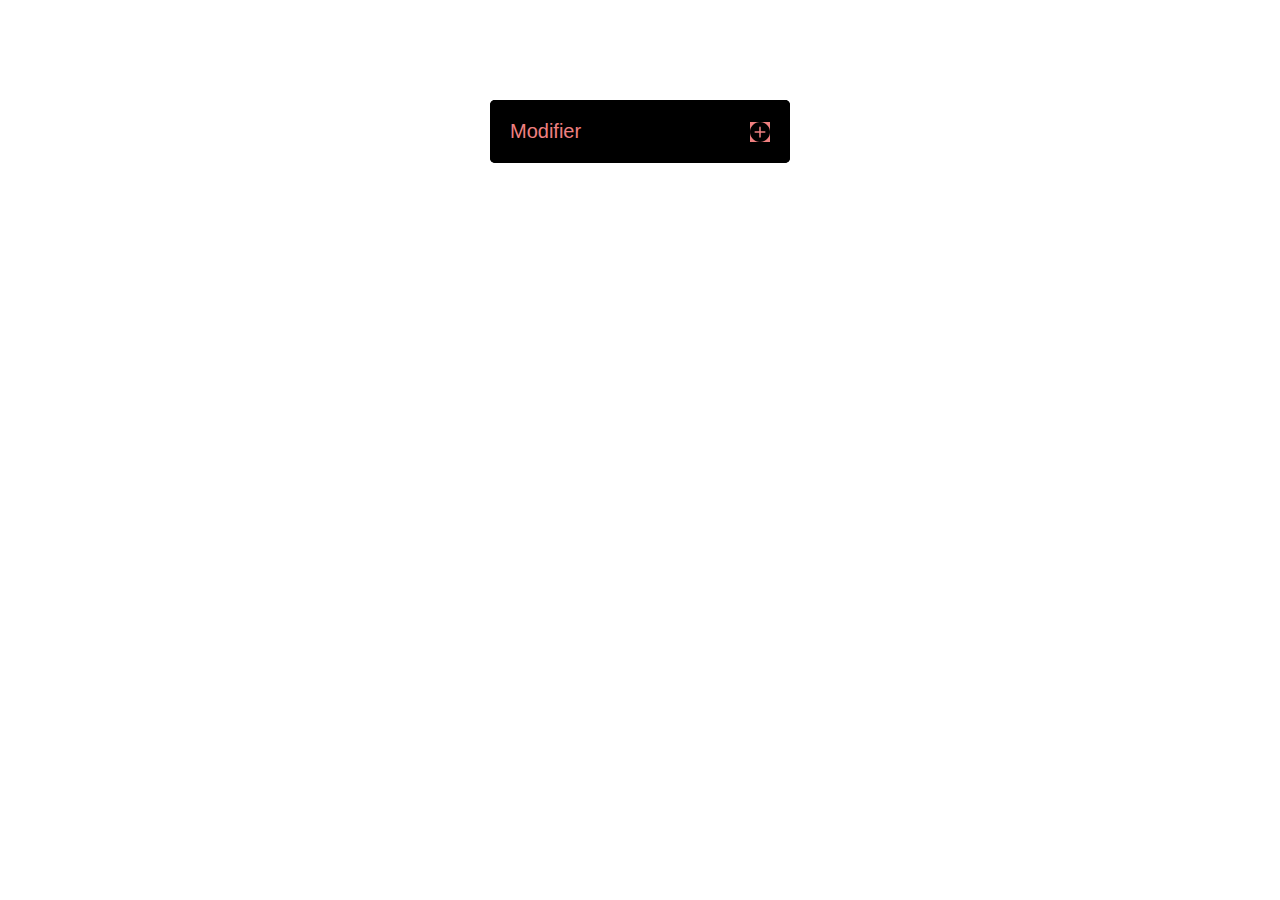
<file: dropdown/index.html>
<!DOCTYPE html>
<html lang="fr">
<head>
    <meta charset="UTF-8">
    <meta http-equiv="X-UA-Compatible" content="IE=edge">
    <meta name="viewport" content="width=device-width, initial-scale=1.0">
    <link rel="stylesheet" href="dropdown.css">
    <title>Dropdown</title>
</head>
<body>
    <div class="dropdown">
        <button class="bloc-top">
            <span>Modifier</span>
            <img src="./images/plus.svg" alt="liens additionnels" class="icone-plus">
        </button>
        <div class="bloc-links">
            <ul>
                <li>
                    <a href="">Lien </a>
                </li>

                <li>
                    <a href="">Lien </a>
                </li>

                <li>
                    <a href="">Lien </a>
                </li>

            </ul>
        </div>
    </div>

    <script src="dropdown.js"></script>
</body>
</html>
</file>
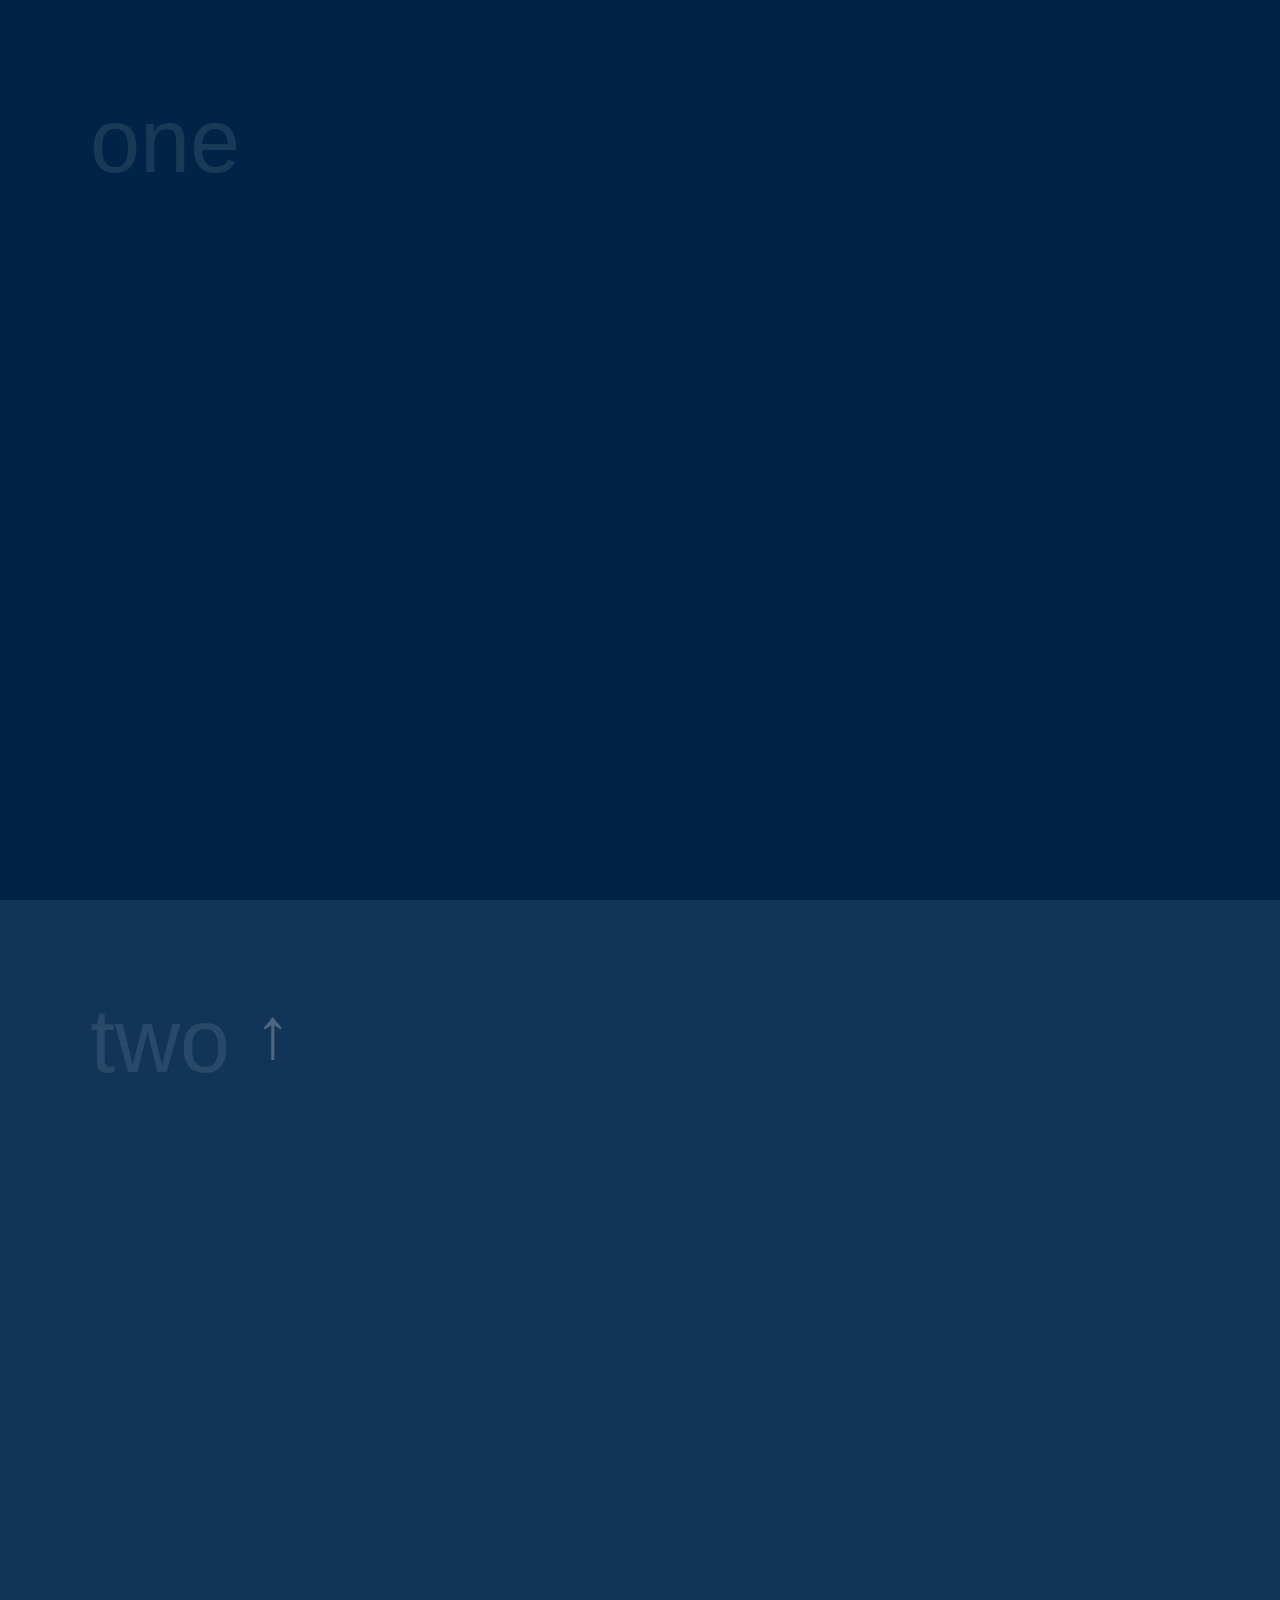
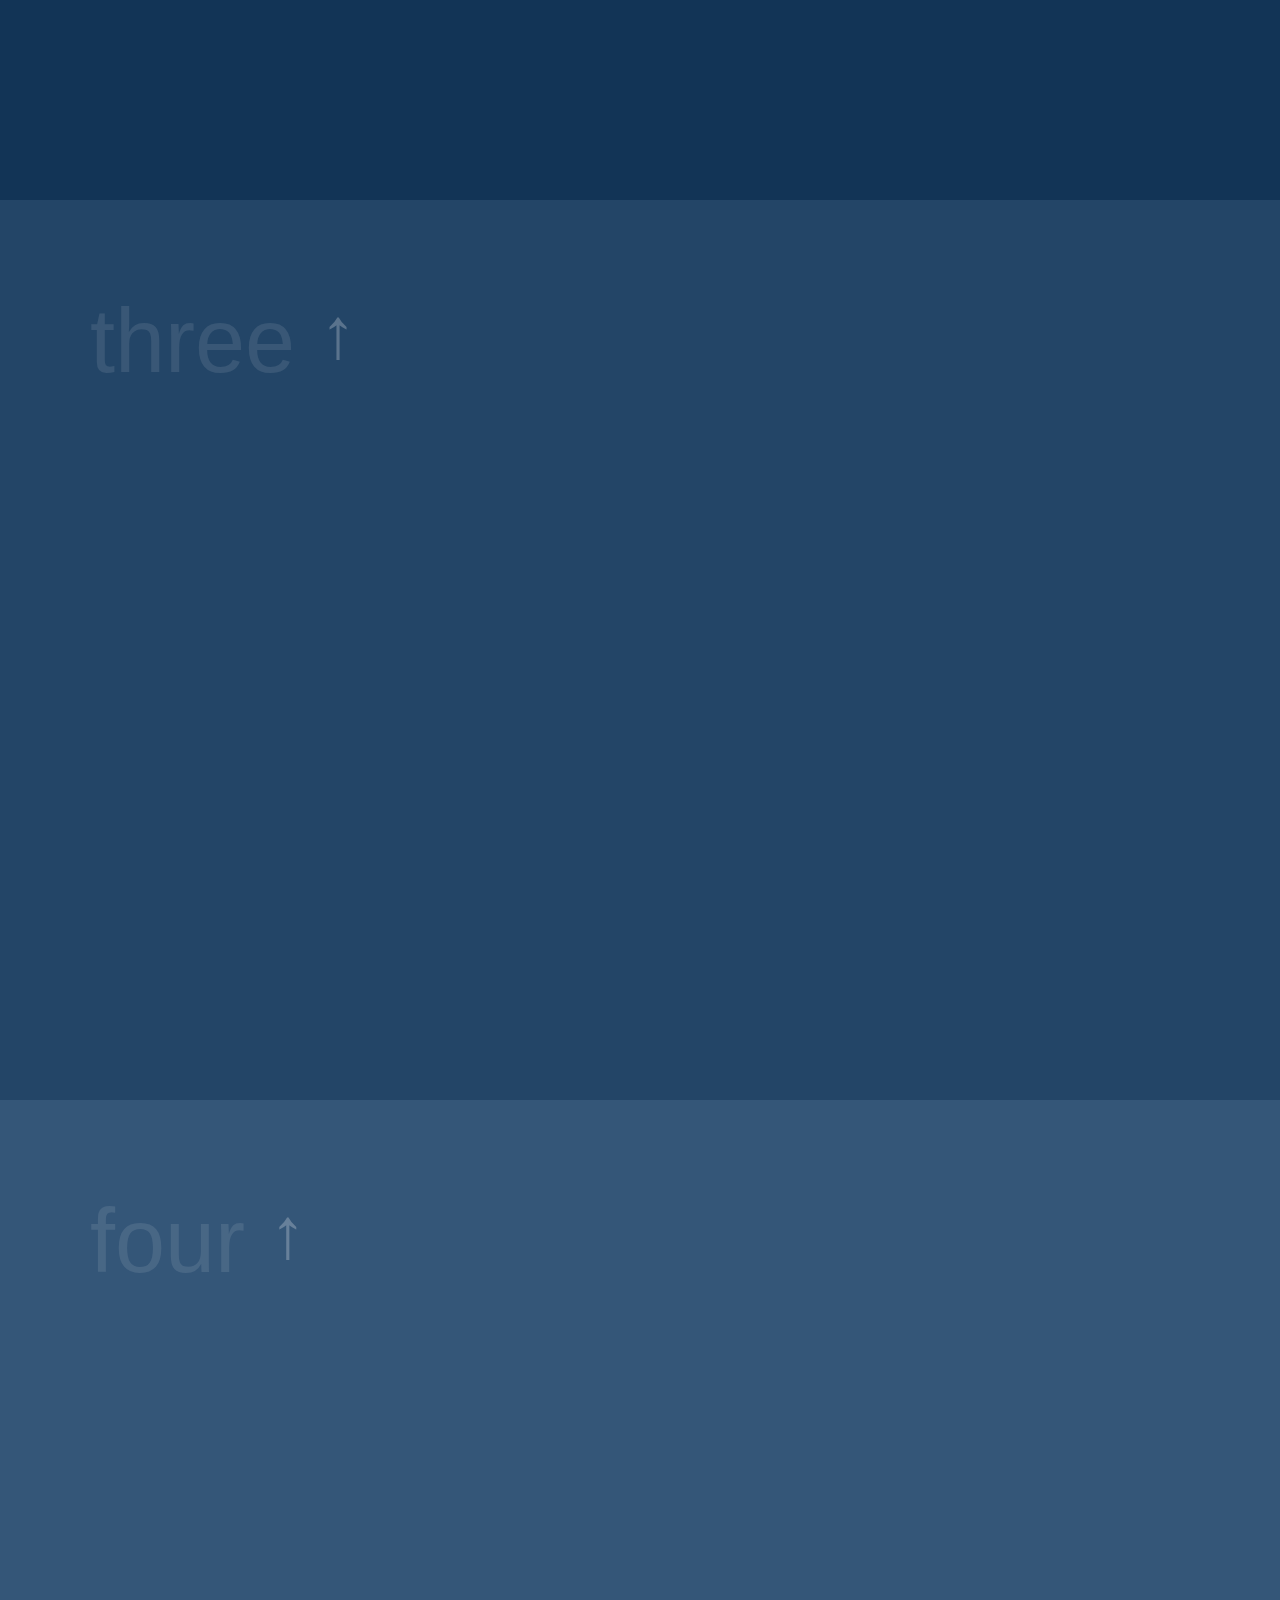
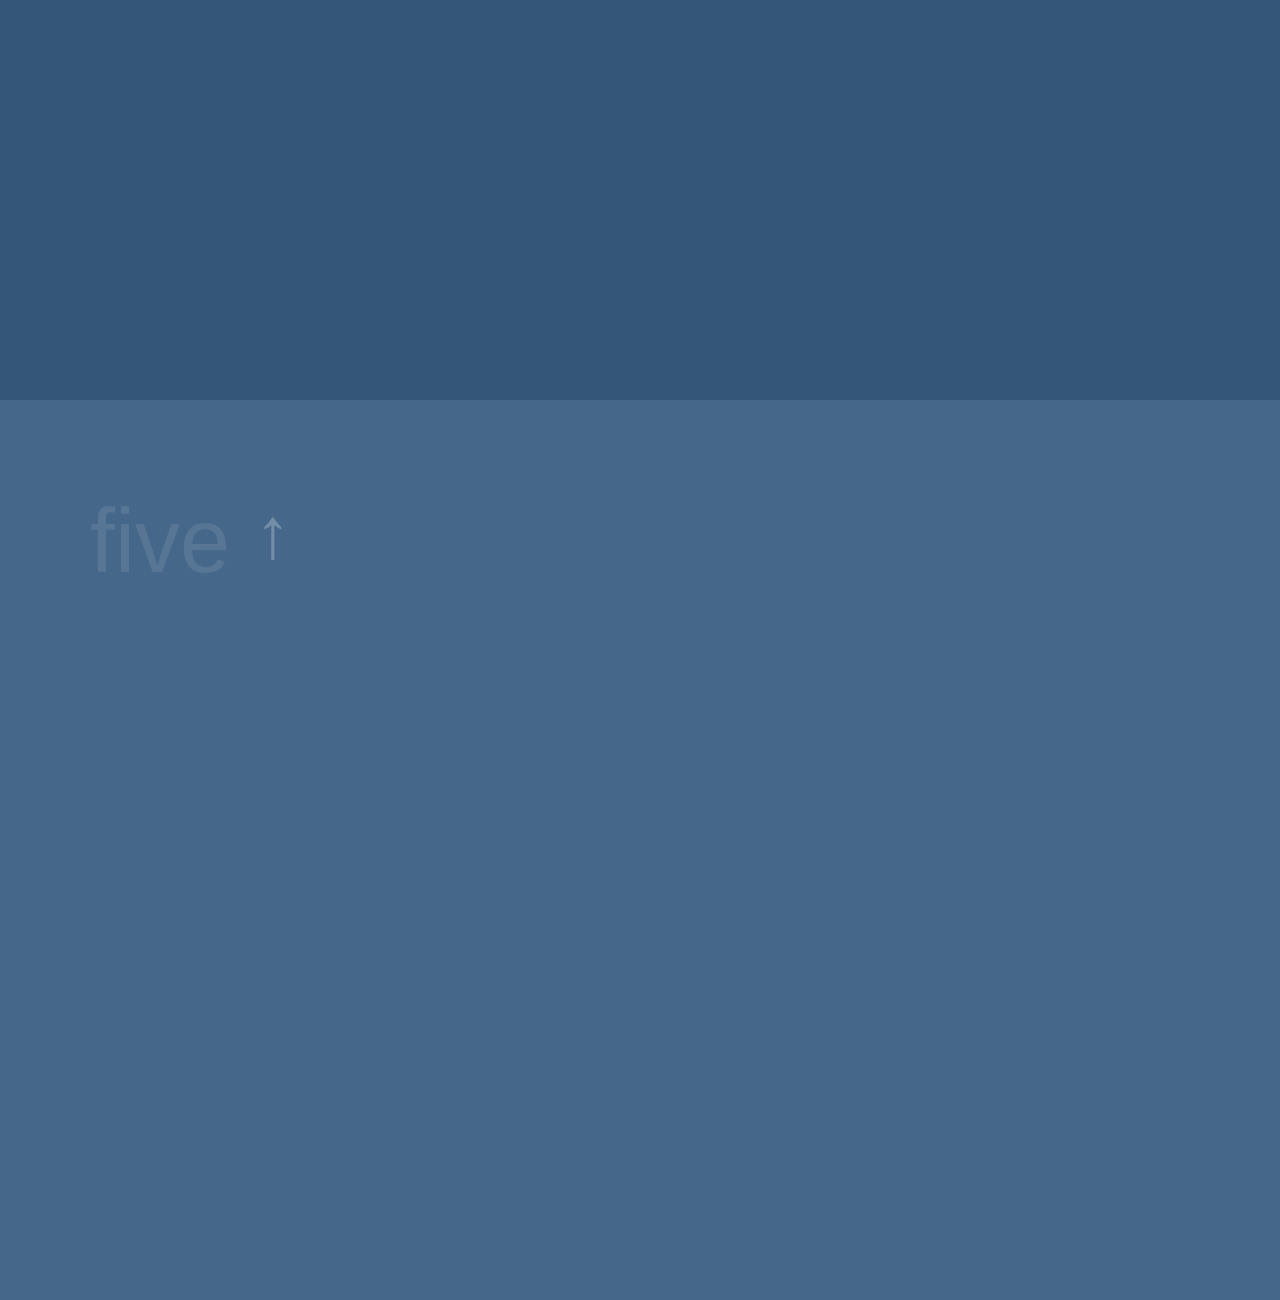
<file: fullpage-scroll/index.html>
<!DOCTYPE html>
<html lang="fr">
<head>
    <meta charset="UTF-8">
    <meta http-equiv="X-UA-Compatible" content="IE=edge">
    <meta name="viewport" content="width=device-width, initial-scale=1.0">
    <title>fullpage scroll</title>
    <link rel="stylesheet" href="style.css">
</head>
<body>
    <div class="well" id="well">
        <div class="panel">one</div>
        <div class="panel">two <span class="top">&uarr;</span></div>
        <div class="panel">three <span class="top">&uarr;</span></div>
        <div class="panel">four <span class="top">&uarr;</span></div>
        <div class="panel">five <span class="top">&uarr;</span></div>
    </div>
    <script src="app.js"></script>
</body>
</html>
</file>
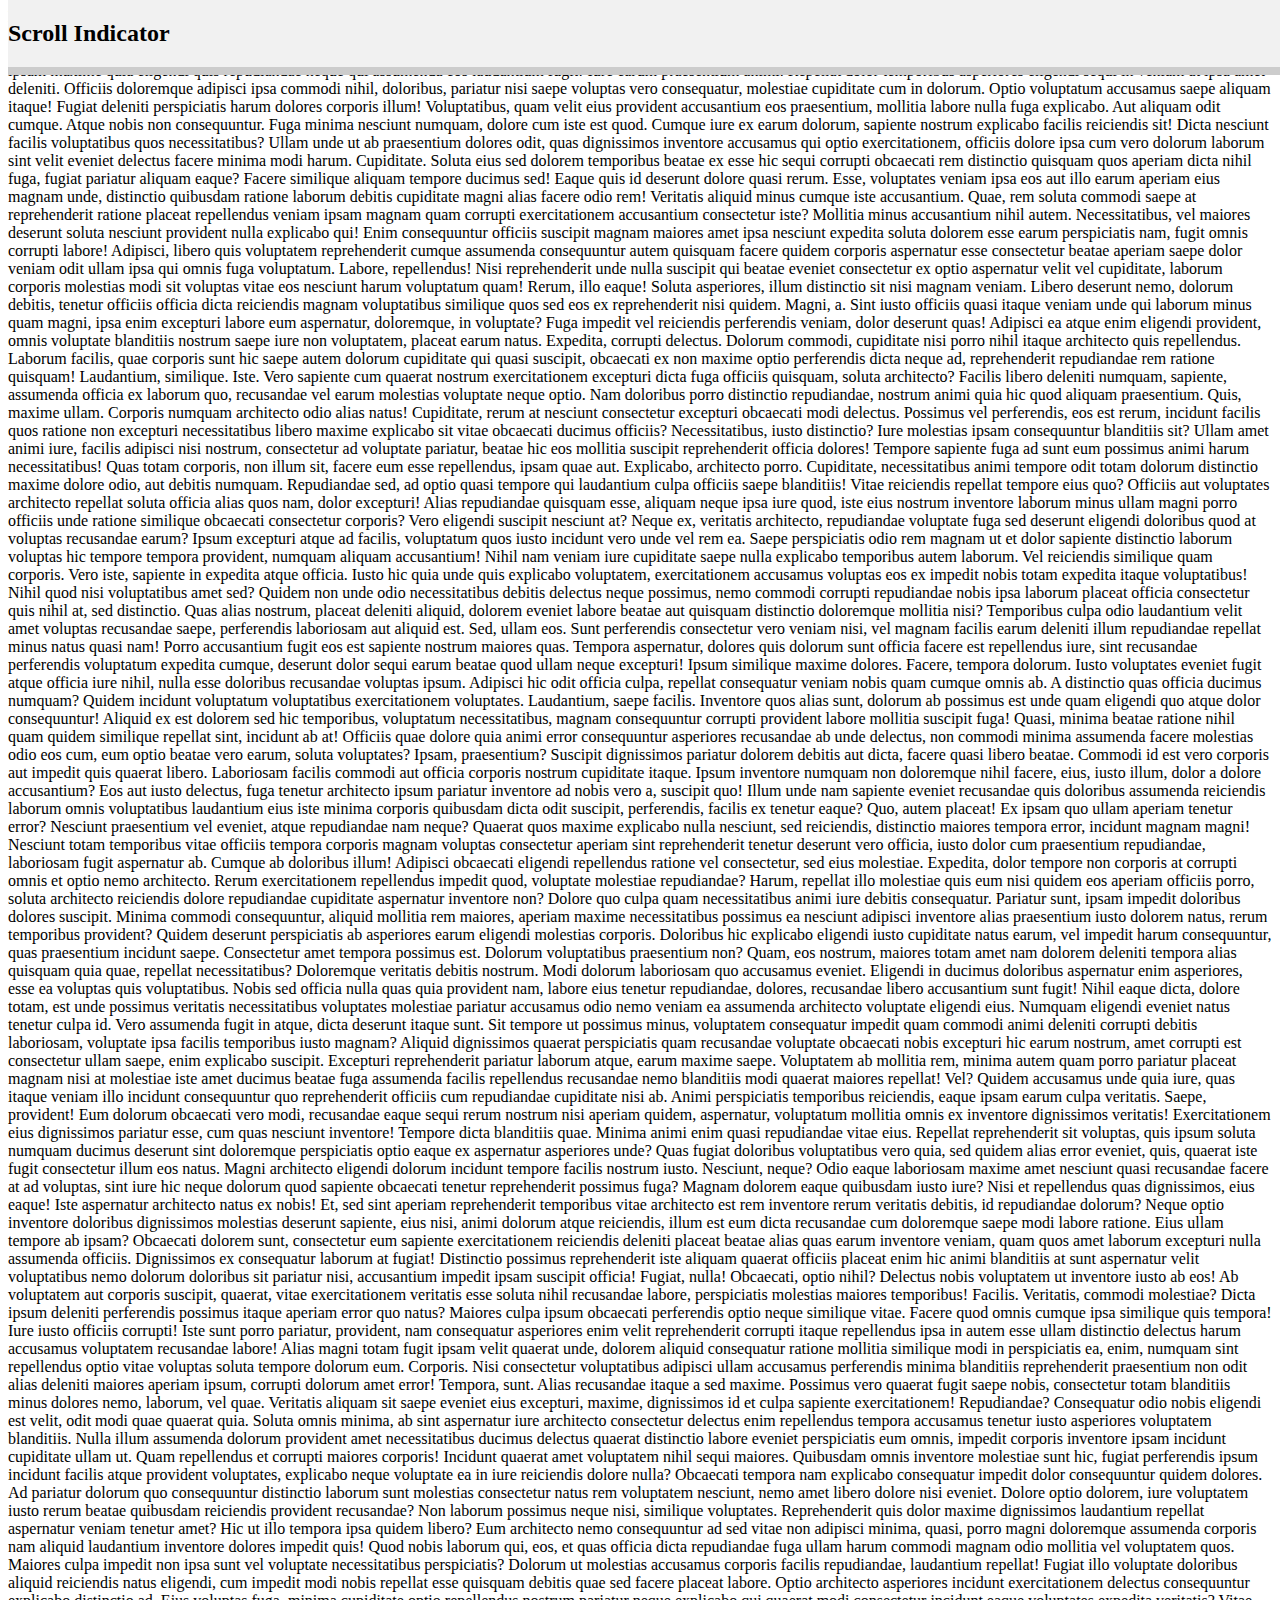
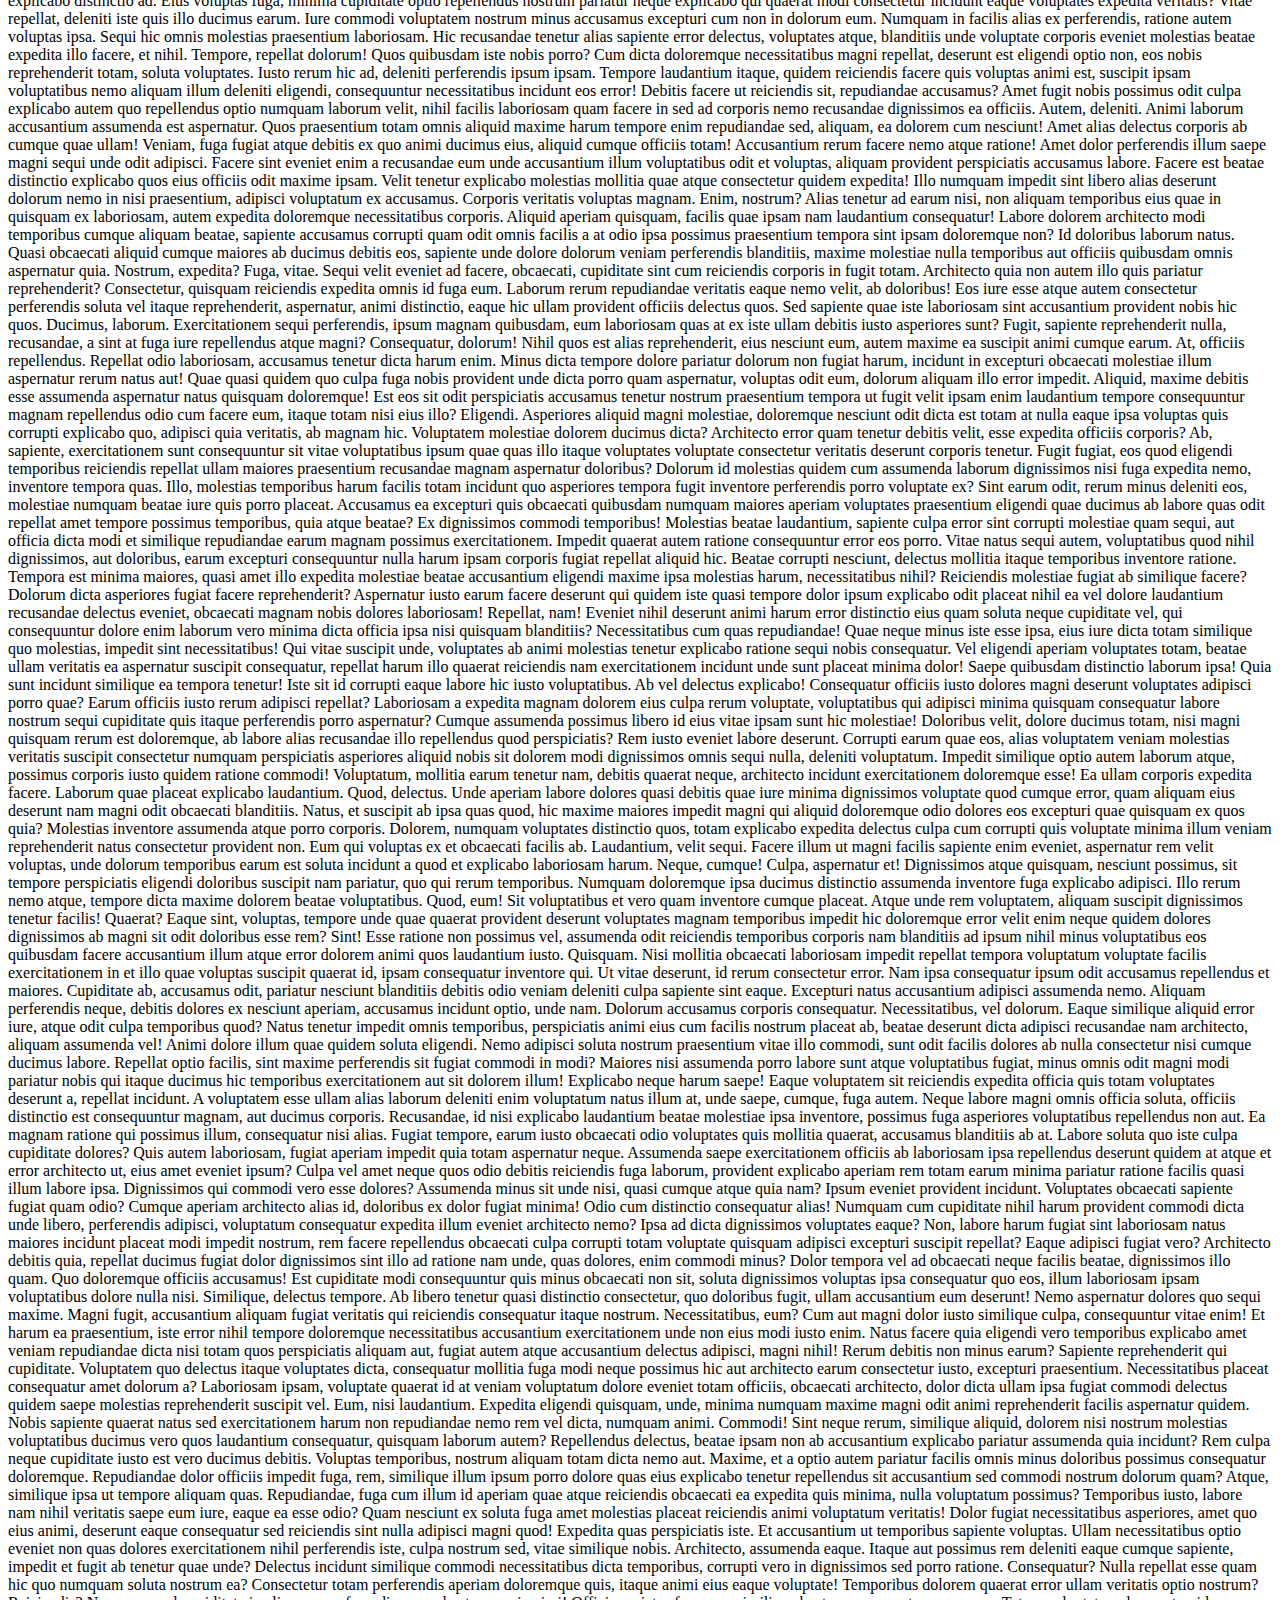
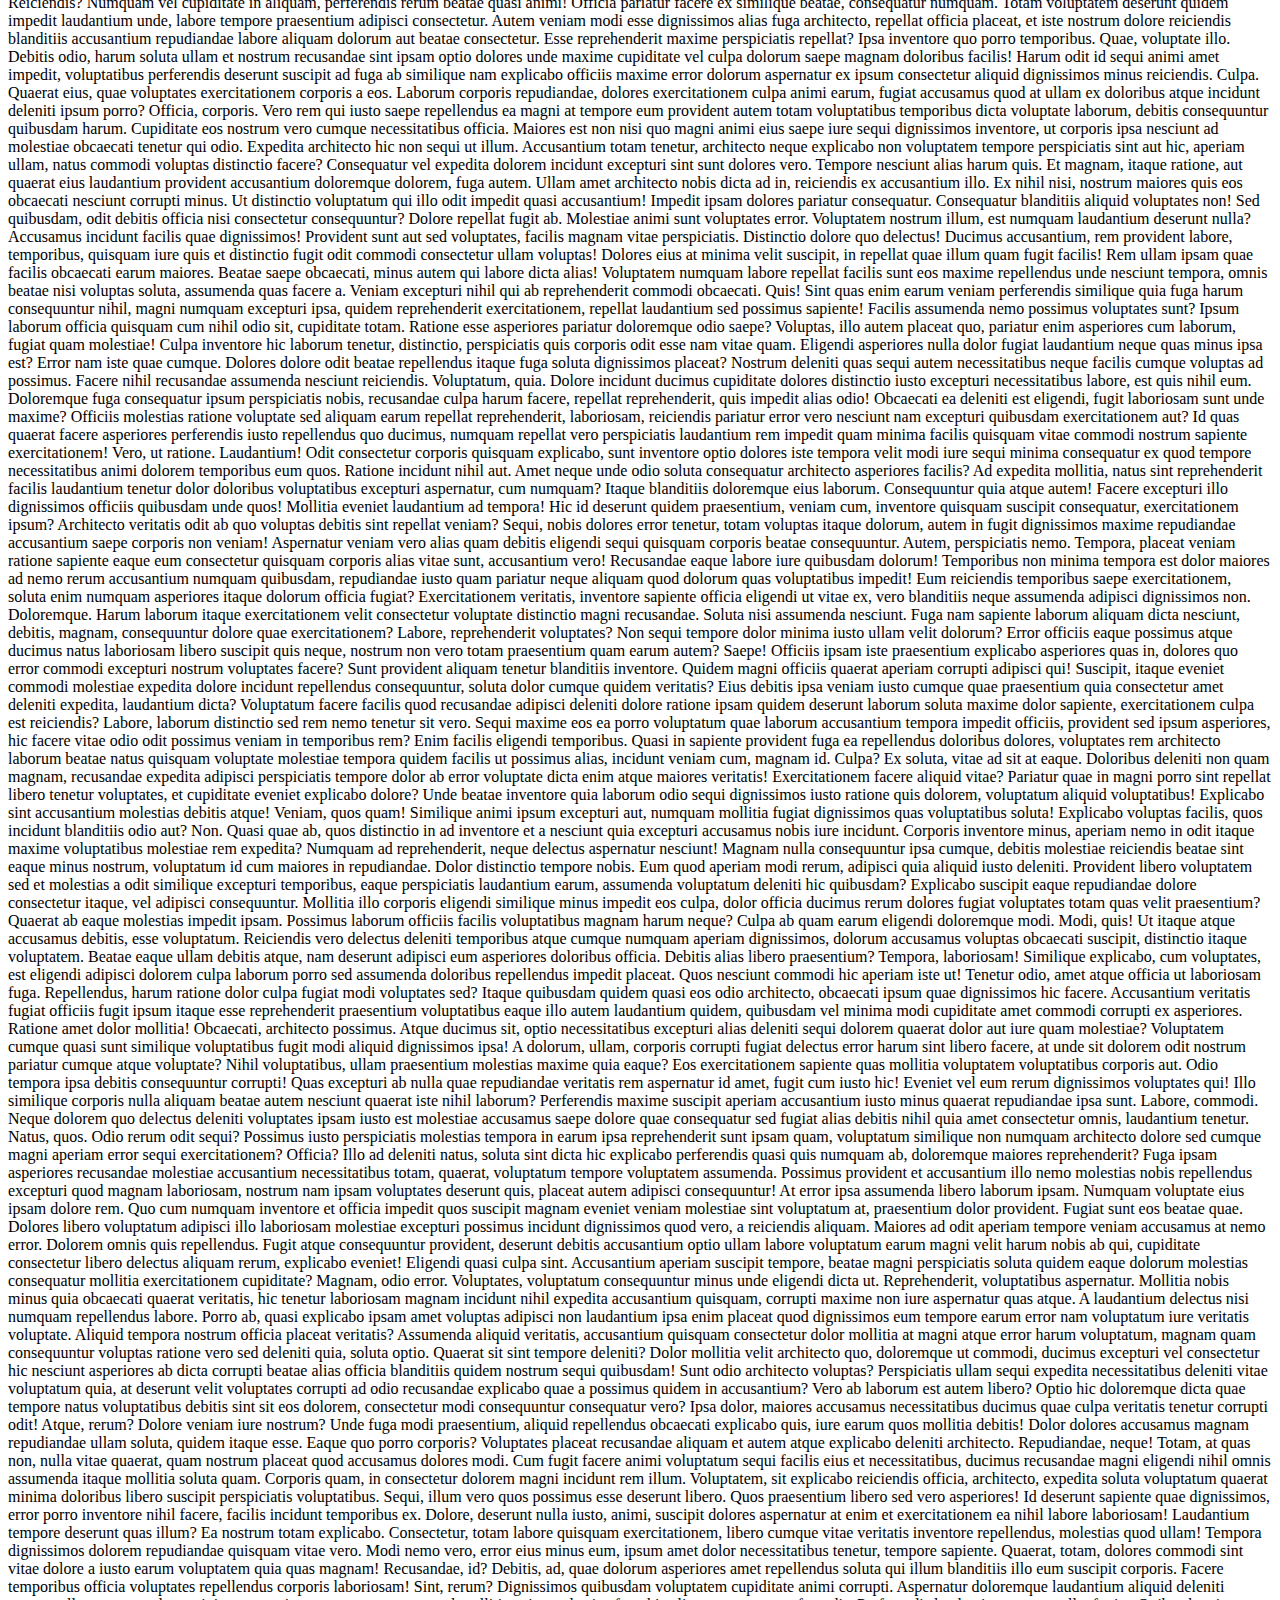
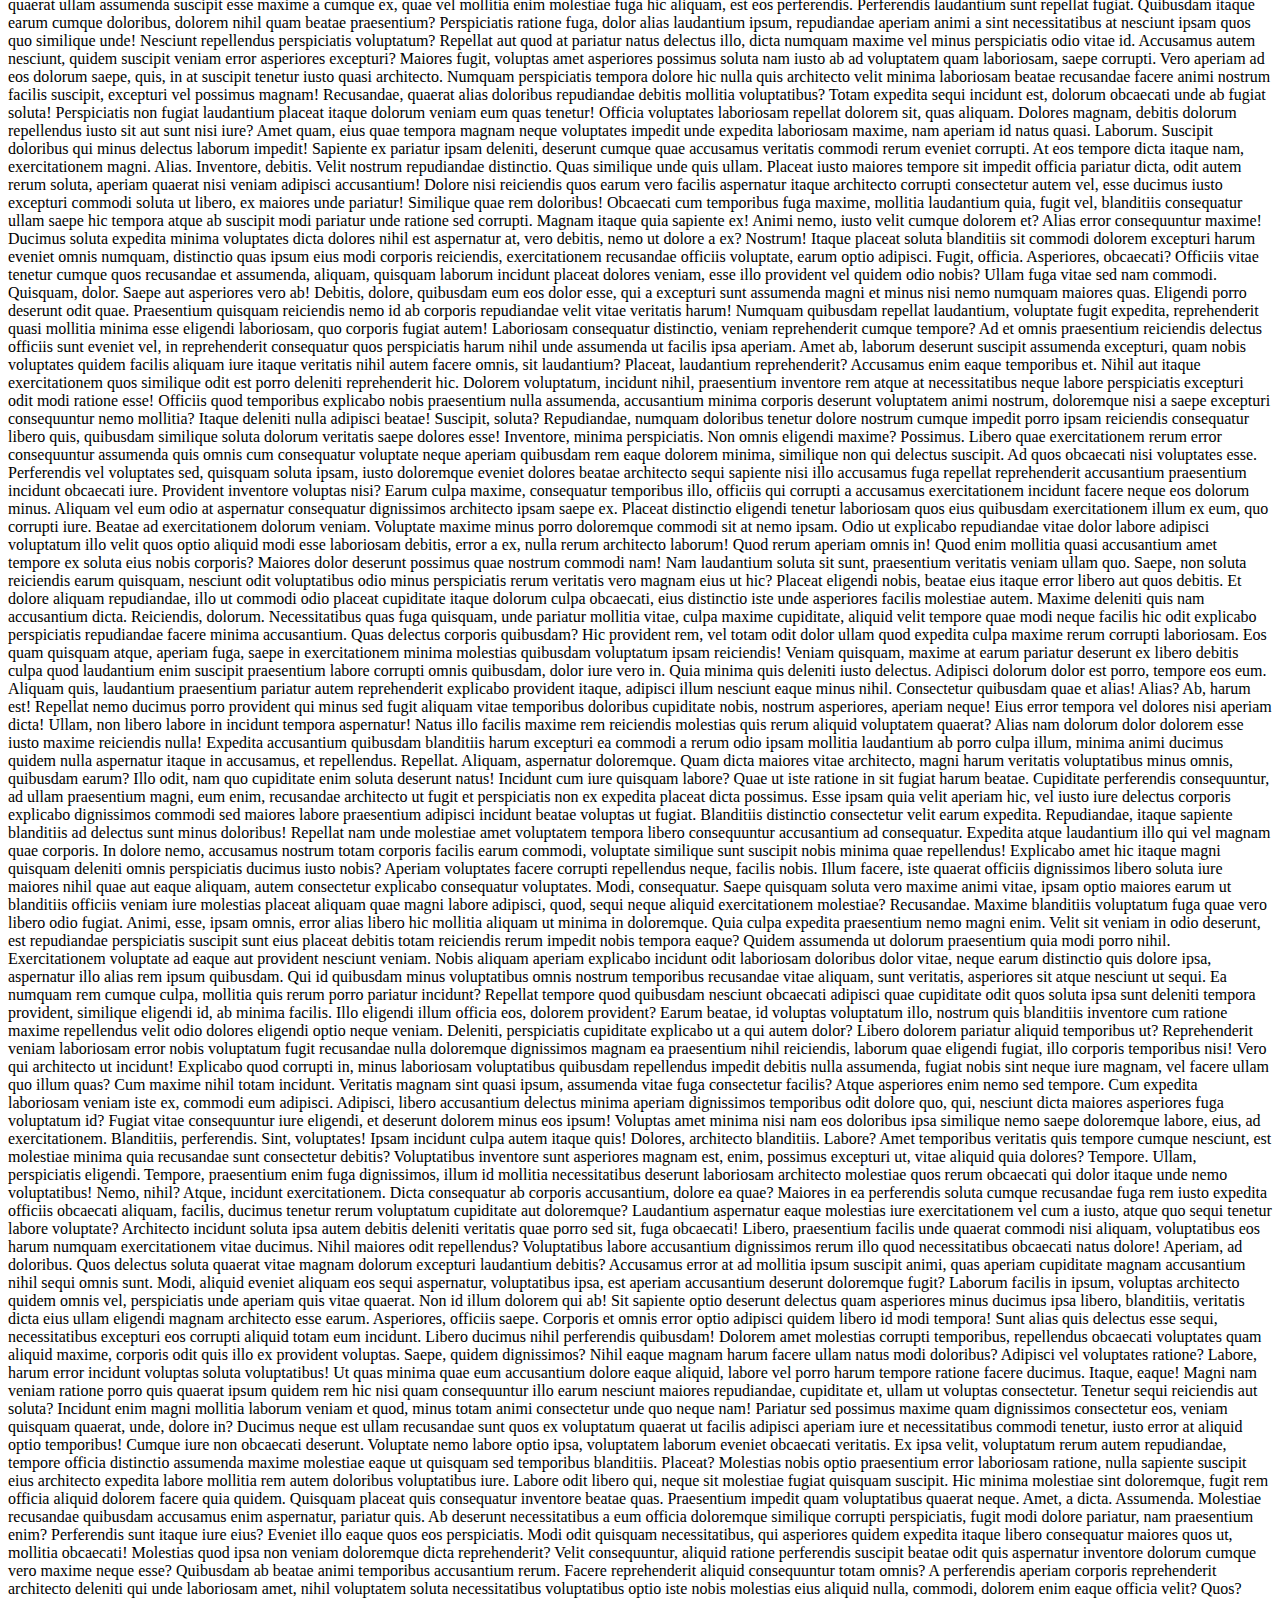
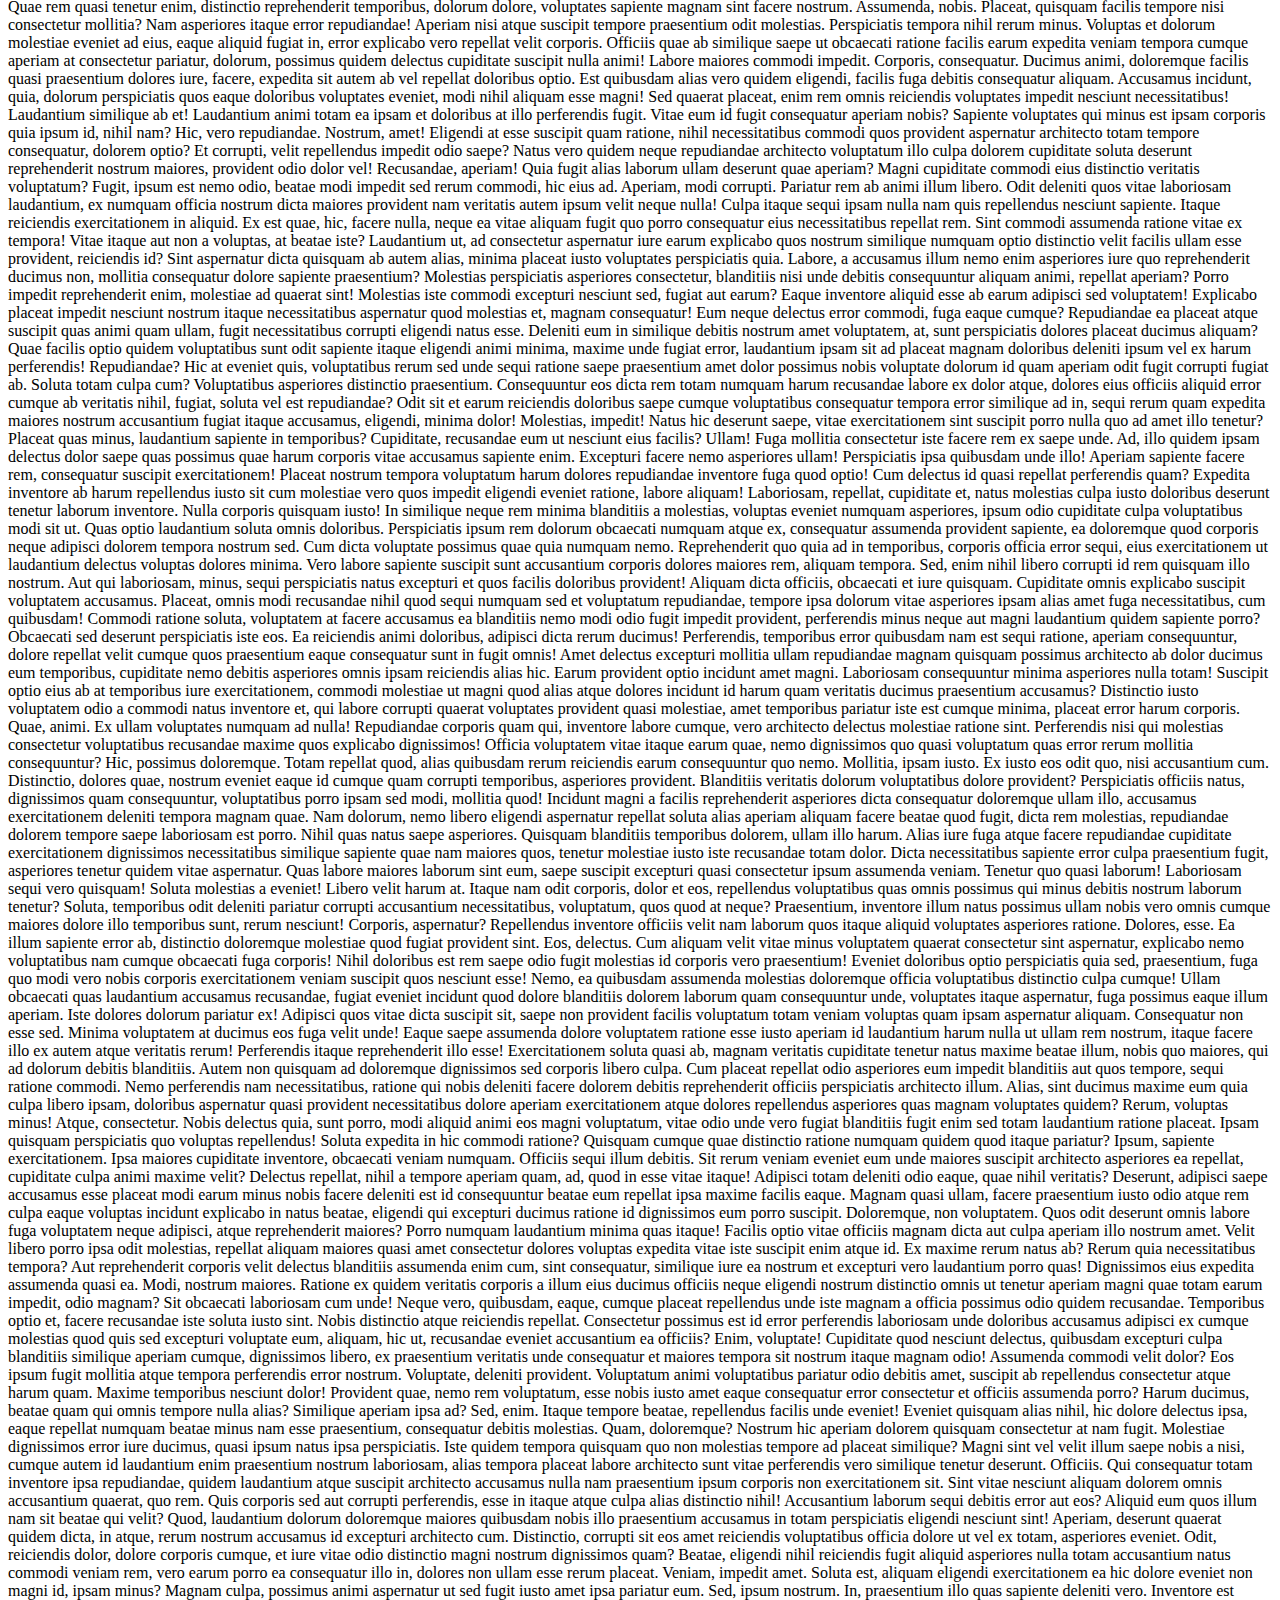
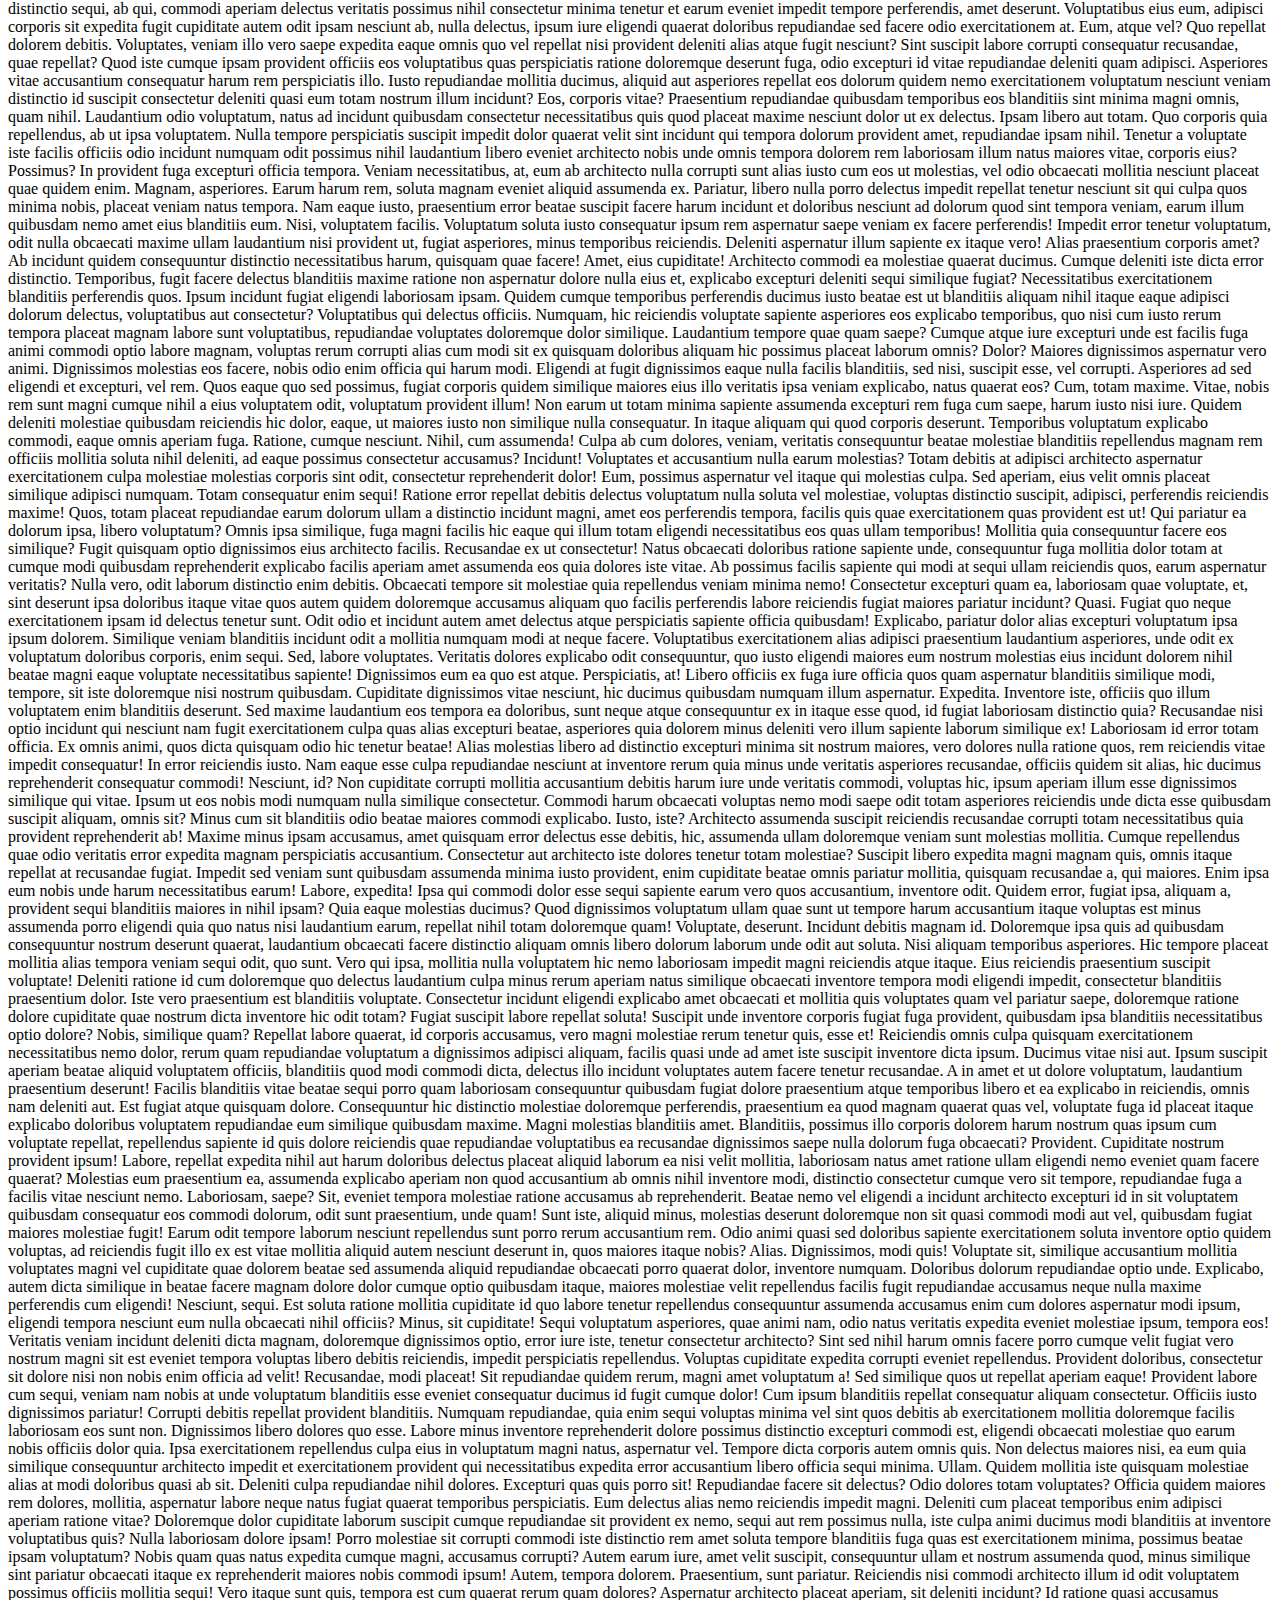
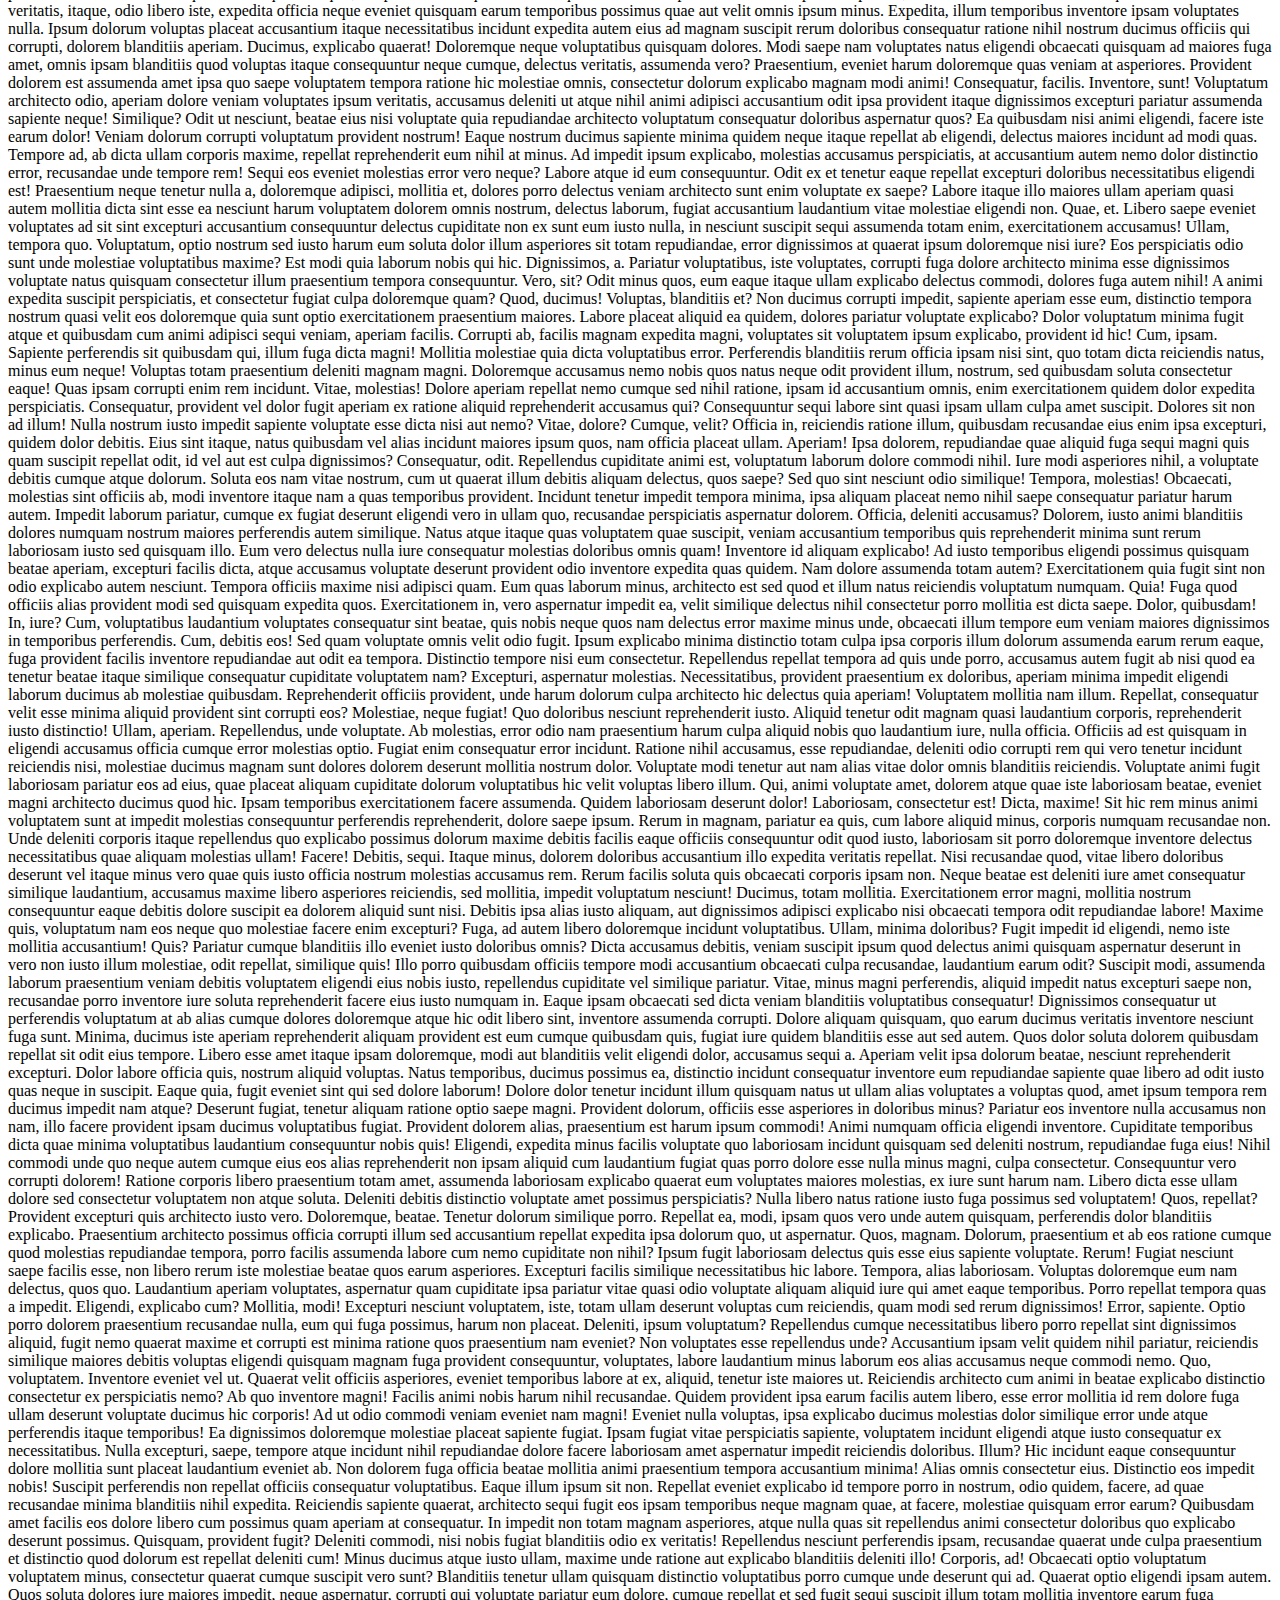
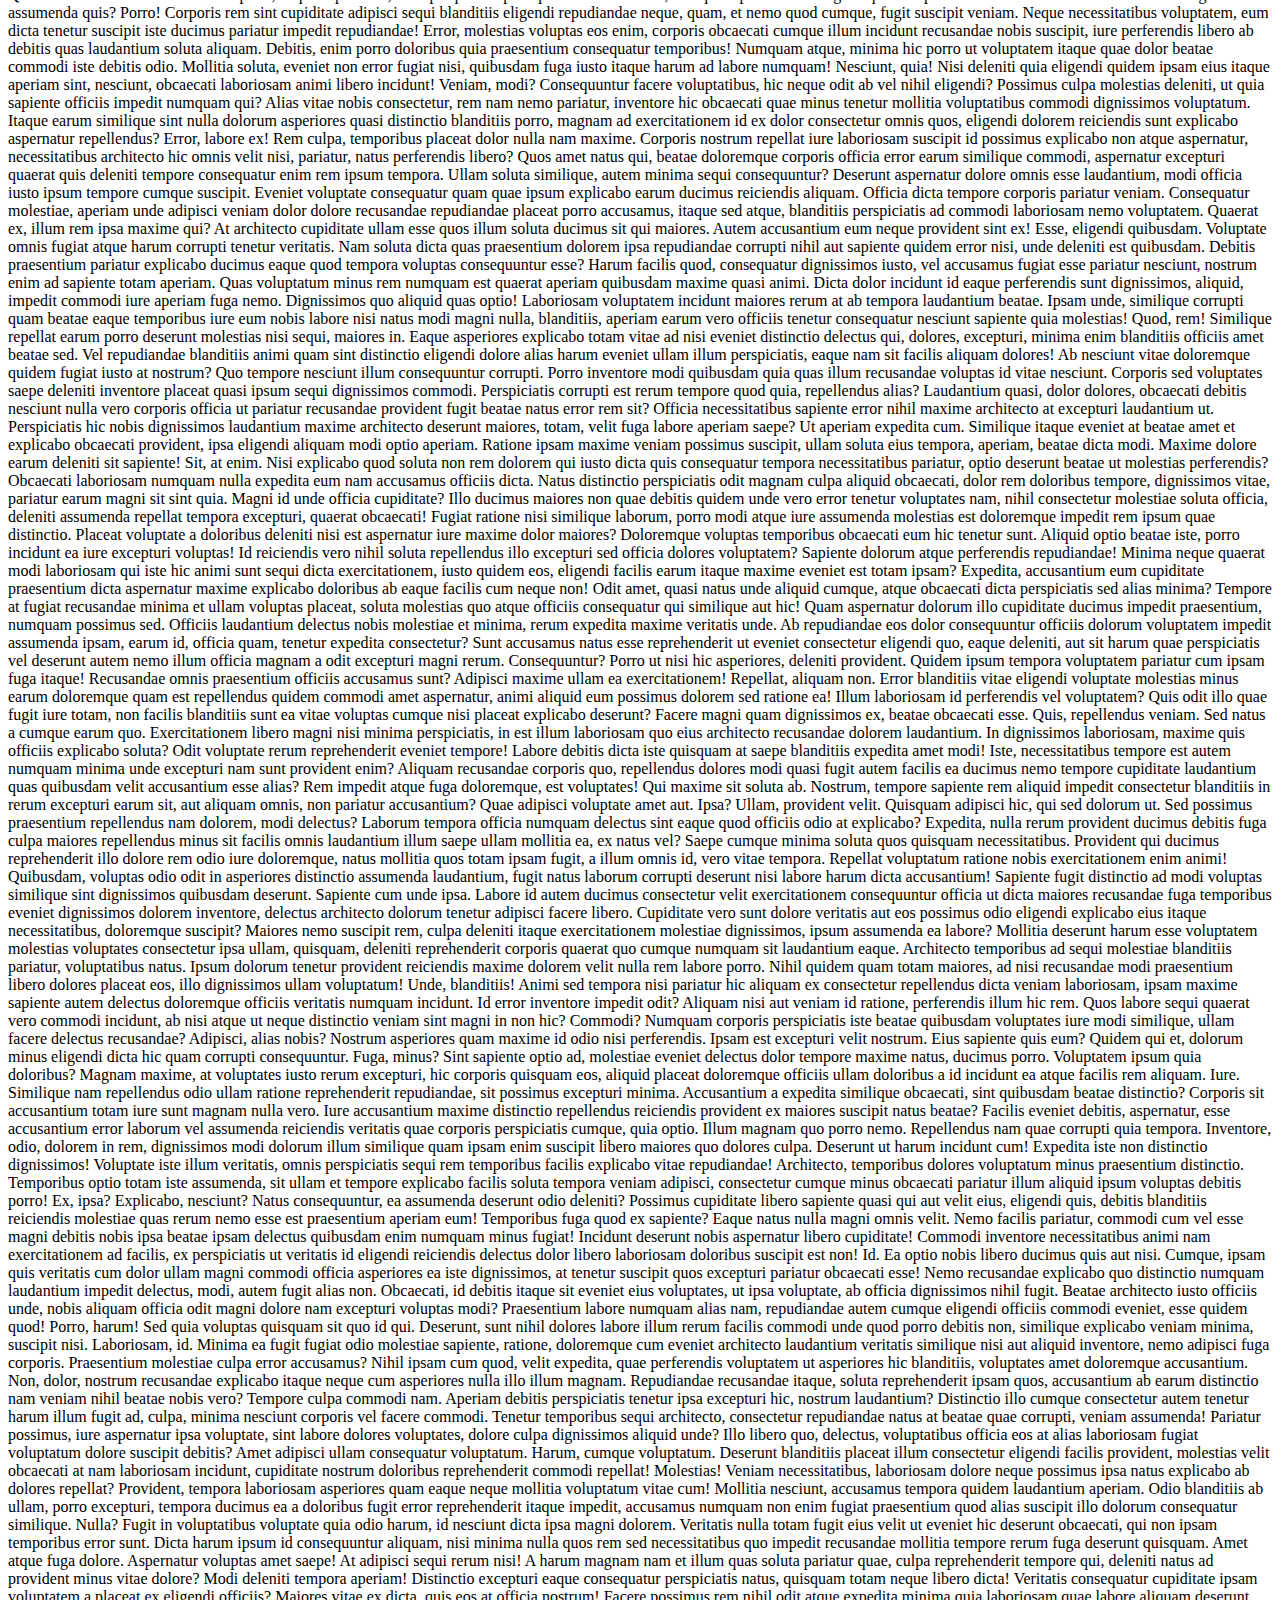
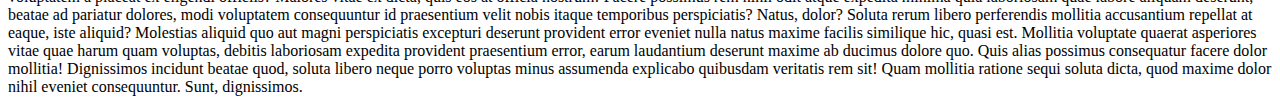
<file: indicateur-scroll/index.html>
<!DOCTYPE html>
<html lang="fr">
<head>
    <meta charset="UTF-8">
    <meta http-equiv="X-UA-Compatible" content="IE=edge">
    <meta name="viewport" content="width=device-width, initial-scale=1.0">
    <title>Indicateur de scroll</title>
    <link rel="stylesheet" href="style.css">
</head>
<body>
    <div class="header">
        <h2>Scroll Indicator</h2>
        <div class="progress-container">
          <div class="progress-bar" id="myBar"></div>
        </div>
      </div>
      
      <div>Lorem, ipsum dolor sit amet consectetur adipisicing elit. Excepturi minima commodi sequi est eius atque magnam dolorum iste temporibus. Asperiores minima delectus cumque dolor animi. Earum ea blanditiis incidunt quaerat.
      Totam aspernatur tempora, beatae sint accusamus quia exercitationem incidunt eum inventore quaerat voluptatibus laudantium ea omnis blanditiis quibusdam nam? Sunt numquam distinctio voluptatibus autem vitae laboriosam expedita minima placeat iusto.
      Ad quae doloremque aperiam pariatur facilis magni dolores, quo dolore iste veniam autem omnis ipsam maxime quia eligendi quis repudiandae neque qui assumenda eos laudantium fugit! Iure earum praesentium animi.
      Repellat dolor temporibus asperiores eligendi sequi in veniam at ipsa amet deleniti. Officiis doloremque adipisci ipsa commodi nihil, doloribus, pariatur nisi saepe voluptas vero consequatur, molestiae cupiditate cum in dolorum.
      Optio voluptatum accusamus saepe aliquam itaque! Fugiat deleniti perspiciatis harum dolores corporis illum! Voluptatibus, quam velit eius provident accusantium eos praesentium, mollitia labore nulla fuga explicabo. Aut aliquam odit cumque.
      Atque nobis non consequuntur. Fuga minima nesciunt numquam, dolore cum iste est quod. Cumque iure ex earum dolorum, sapiente nostrum explicabo facilis reiciendis sit! Dicta nesciunt facilis voluptatibus quos necessitatibus?
      Ullam unde ut ab praesentium dolores odit, quas dignissimos inventore accusamus qui optio exercitationem, officiis dolore ipsa cum vero dolorum laborum sint velit eveniet delectus facere minima modi harum. Cupiditate.
      Soluta eius sed dolorem temporibus beatae ex esse hic sequi corrupti obcaecati rem distinctio quisquam quos aperiam dicta nihil fuga, fugiat pariatur aliquam eaque? Facere similique aliquam tempore ducimus sed!
      Eaque quis id deserunt dolore quasi rerum. Esse, voluptates veniam ipsa eos aut illo earum aperiam eius magnam unde, distinctio quibusdam ratione laborum debitis cupiditate magni alias facere odio rem!
      Veritatis aliquid minus cumque iste accusantium. Quae, rem soluta commodi saepe at reprehenderit ratione placeat repellendus veniam ipsam magnam quam corrupti exercitationem accusantium consectetur iste? Mollitia minus accusantium nihil autem.
      Necessitatibus, vel maiores deserunt soluta nesciunt provident nulla explicabo qui! Enim consequuntur officiis suscipit magnam maiores amet ipsa nesciunt expedita soluta dolorem esse earum perspiciatis nam, fugit omnis corrupti labore!
      Adipisci, libero quis voluptatem reprehenderit cumque assumenda consequuntur autem quisquam facere quidem corporis aspernatur esse consectetur beatae aperiam saepe dolor veniam odit ullam ipsa qui omnis fuga voluptatum. Labore, repellendus!
      Nisi reprehenderit unde nulla suscipit qui beatae eveniet consectetur ex optio aspernatur velit vel cupiditate, laborum corporis molestias modi sit voluptas vitae eos nesciunt harum voluptatum quam! Rerum, illo eaque!
      Soluta asperiores, illum distinctio sit nisi magnam veniam. Libero deserunt nemo, dolorum debitis, tenetur officiis officia dicta reiciendis magnam voluptatibus similique quos sed eos ex reprehenderit nisi quidem. Magni, a.
      Sint iusto officiis quasi itaque veniam unde qui laborum minus quam magni, ipsa enim excepturi labore eum aspernatur, doloremque, in voluptate? Fuga impedit vel reiciendis perferendis veniam, dolor deserunt quas!
      Adipisci ea atque enim eligendi provident, omnis voluptate blanditiis nostrum saepe iure non voluptatem, placeat earum natus. Expedita, corrupti delectus. Dolorum commodi, cupiditate nisi porro nihil itaque architecto quis repellendus.
      Laborum facilis, quae corporis sunt hic saepe autem dolorum cupiditate qui quasi suscipit, obcaecati ex non maxime optio perferendis dicta neque ad, reprehenderit repudiandae rem ratione quisquam! Laudantium, similique. Iste.
      Vero sapiente cum quaerat nostrum exercitationem excepturi dicta fuga officiis quisquam, soluta architecto? Facilis libero deleniti numquam, sapiente, assumenda officia ex laborum quo, recusandae vel earum molestias voluptate neque optio.
      Nam doloribus porro distinctio repudiandae, nostrum animi quia hic quod aliquam praesentium. Quis, maxime ullam. Corporis numquam architecto odio alias natus! Cupiditate, rerum at nesciunt consectetur excepturi obcaecati modi delectus.
      Possimus vel perferendis, eos est rerum, incidunt facilis quos ratione non excepturi necessitatibus libero maxime explicabo sit vitae obcaecati ducimus officiis? Necessitatibus, iusto distinctio? Iure molestias ipsam consequuntur blanditiis sit?
      Ullam amet animi iure, facilis adipisci nisi nostrum, consectetur ad voluptate pariatur, beatae hic eos mollitia suscipit reprehenderit officia dolores! Tempore sapiente fuga ad sunt eum possimus animi harum necessitatibus!
      Quas totam corporis, non illum sit, facere eum esse repellendus, ipsam quae aut. Explicabo, architecto porro. Cupiditate, necessitatibus animi tempore odit totam dolorum distinctio maxime dolore odio, aut debitis numquam.
      Repudiandae sed, ad optio quasi tempore qui laudantium culpa officiis saepe blanditiis! Vitae reiciendis repellat tempore eius quo? Officiis aut voluptates architecto repellat soluta officia alias quos nam, dolor excepturi!
      Alias repudiandae quisquam esse, aliquam neque ipsa iure quod, iste eius nostrum inventore laborum minus ullam magni porro officiis unde ratione similique obcaecati consectetur corporis? Vero eligendi suscipit nesciunt at?
      Neque ex, veritatis architecto, repudiandae voluptate fuga sed deserunt eligendi doloribus quod at voluptas recusandae earum? Ipsum excepturi atque ad facilis, voluptatum quos iusto incidunt vero unde vel rem ea.
      Saepe perspiciatis odio rem magnam ut et dolor sapiente distinctio laborum voluptas hic tempore tempora provident, numquam aliquam accusantium! Nihil nam veniam iure cupiditate saepe nulla explicabo temporibus autem laborum.
      Vel reiciendis similique quam corporis. Vero iste, sapiente in expedita atque officia. Iusto hic quia unde quis explicabo voluptatem, exercitationem accusamus voluptas eos ex impedit nobis totam expedita itaque voluptatibus!
      Nihil quod nisi voluptatibus amet sed? Quidem non unde odio necessitatibus debitis delectus neque possimus, nemo commodi corrupti repudiandae nobis ipsa laborum placeat officia consectetur quis nihil at, sed distinctio.
      Quas alias nostrum, placeat deleniti aliquid, dolorem eveniet labore beatae aut quisquam distinctio doloremque mollitia nisi? Temporibus culpa odio laudantium velit amet voluptas recusandae saepe, perferendis laboriosam aut aliquid est.
      Sed, ullam eos. Sunt perferendis consectetur vero veniam nisi, vel magnam facilis earum deleniti illum repudiandae repellat minus natus quasi nam! Porro accusantium fugit eos est sapiente nostrum maiores quas.
      Tempora aspernatur, dolores quis dolorum sunt officia facere est repellendus iure, sint recusandae perferendis voluptatum expedita cumque, deserunt dolor sequi earum beatae quod ullam neque excepturi! Ipsum similique maxime dolores.
      Facere, tempora dolorum. Iusto voluptates eveniet fugit atque officia iure nihil, nulla esse doloribus recusandae voluptas ipsum. Adipisci hic odit officia culpa, repellat consequatur veniam nobis quam cumque omnis ab.
      A distinctio quas officia ducimus numquam? Quidem incidunt voluptatum voluptatibus exercitationem voluptates. Laudantium, saepe facilis. Inventore quos alias sunt, dolorum ab possimus est unde quam eligendi quo atque dolor consequuntur!
      Aliquid ex est dolorem sed hic temporibus, voluptatum necessitatibus, magnam consequuntur corrupti provident labore mollitia suscipit fuga! Quasi, minima beatae ratione nihil quam quidem similique repellat sint, incidunt ab at!
      Officiis quae dolore quia animi error consequuntur asperiores recusandae ab unde delectus, non commodi minima assumenda facere molestias odio eos cum, eum optio beatae vero earum, soluta voluptates? Ipsam, praesentium?
      Suscipit dignissimos pariatur dolorem debitis aut dicta, facere quasi libero beatae. Commodi id est vero corporis aut impedit quis quaerat libero. Laboriosam facilis commodi aut officia corporis nostrum cupiditate itaque.
      Ipsum inventore numquam non doloremque nihil facere, eius, iusto illum, dolor a dolore accusantium? Eos aut iusto delectus, fuga tenetur architecto ipsum pariatur inventore ad nobis vero a, suscipit quo!
      Illum unde nam sapiente eveniet recusandae quis doloribus assumenda reiciendis laborum omnis voluptatibus laudantium eius iste minima corporis quibusdam dicta odit suscipit, perferendis, facilis ex tenetur eaque? Quo, autem placeat!
      Ex ipsam quo ullam aperiam tenetur error? Nesciunt praesentium vel eveniet, atque repudiandae nam neque? Quaerat quos maxime explicabo nulla nesciunt, sed reiciendis, distinctio maiores tempora error, incidunt magnam magni!
      Nesciunt totam temporibus vitae officiis tempora corporis magnam voluptas consectetur aperiam sint reprehenderit tenetur deserunt vero officia, iusto dolor cum praesentium repudiandae, laboriosam fugit aspernatur ab. Cumque ab doloribus illum!
      Adipisci obcaecati eligendi repellendus ratione vel consectetur, sed eius molestiae. Expedita, dolor tempore non corporis at corrupti omnis et optio nemo architecto. Rerum exercitationem repellendus impedit quod, voluptate molestiae repudiandae?
      Harum, repellat illo molestiae quis eum nisi quidem eos aperiam officiis porro, soluta architecto reiciendis dolore repudiandae cupiditate aspernatur inventore non? Dolore quo culpa quam necessitatibus animi iure debitis consequatur.
      Pariatur sunt, ipsam impedit doloribus dolores suscipit. Minima commodi consequuntur, aliquid mollitia rem maiores, aperiam maxime necessitatibus possimus ea nesciunt adipisci inventore alias praesentium iusto dolorem natus, rerum temporibus provident?
      Quidem deserunt perspiciatis ab asperiores earum eligendi molestias corporis. Doloribus hic explicabo eligendi iusto cupiditate natus earum, vel impedit harum consequuntur, quas praesentium incidunt saepe. Consectetur amet tempora possimus est.
      Dolorum voluptatibus praesentium non? Quam, eos nostrum, maiores totam amet nam dolorem deleniti tempora alias quisquam quia quae, repellat necessitatibus? Doloremque veritatis debitis nostrum. Modi dolorum laboriosam quo accusamus eveniet.
      Eligendi in ducimus doloribus aspernatur enim asperiores, esse ea voluptas quis voluptatibus. Nobis sed officia nulla quas quia provident nam, labore eius tenetur repudiandae, dolores, recusandae libero accusantium sunt fugit!
      Nihil eaque dicta, dolore totam, est unde possimus veritatis necessitatibus voluptates molestiae pariatur accusamus odio nemo veniam ea assumenda architecto voluptate eligendi eius. Numquam eligendi eveniet natus tenetur culpa id.
      Vero assumenda fugit in atque, dicta deserunt itaque sunt. Sit tempore ut possimus minus, voluptatem consequatur impedit quam commodi animi deleniti corrupti debitis laboriosam, voluptate ipsa facilis temporibus iusto magnam?
      Aliquid dignissimos quaerat perspiciatis quam recusandae voluptate obcaecati nobis excepturi hic earum nostrum, amet corrupti est consectetur ullam saepe, enim explicabo suscipit. Excepturi reprehenderit pariatur laborum atque, earum maxime saepe.
      Voluptatem ab mollitia rem, minima autem quam porro pariatur placeat magnam nisi at molestiae iste amet ducimus beatae fuga assumenda facilis repellendus recusandae nemo blanditiis modi quaerat maiores repellat! Vel?
      Quidem accusamus unde quia iure, quas itaque veniam illo incidunt consequuntur quo reprehenderit officiis cum repudiandae cupiditate nisi ab. Animi perspiciatis temporibus reiciendis, eaque ipsam earum culpa veritatis. Saepe, provident!
      Eum dolorum obcaecati vero modi, recusandae eaque sequi rerum nostrum nisi aperiam quidem, aspernatur, voluptatum mollitia omnis ex inventore dignissimos veritatis! Exercitationem eius dignissimos pariatur esse, cum quas nesciunt inventore!
      Tempore dicta blanditiis quae. Minima animi enim quasi repudiandae vitae eius. Repellat reprehenderit sit voluptas, quis ipsum soluta numquam ducimus deserunt sint doloremque perspiciatis optio eaque ex aspernatur asperiores unde?
      Quas fugiat doloribus voluptatibus vero quia, sed quidem alias error eveniet, quis, quaerat iste fugit consectetur illum eos natus. Magni architecto eligendi dolorum incidunt tempore facilis nostrum iusto. Nesciunt, neque?
      Odio eaque laboriosam maxime amet nesciunt quasi recusandae facere at ad voluptas, sint iure hic neque dolorum quod sapiente obcaecati tenetur reprehenderit possimus fuga? Magnam dolorem eaque quibusdam iusto iure?
      Nisi et repellendus quas dignissimos, eius eaque! Iste aspernatur architecto natus ex nobis! Et, sed sint aperiam reprehenderit temporibus vitae architecto est rem inventore rerum veritatis debitis, id repudiandae dolorum?
      Neque optio inventore doloribus dignissimos molestias deserunt sapiente, eius nisi, animi dolorum atque reiciendis, illum est eum dicta recusandae cum doloremque saepe modi labore ratione. Eius ullam tempore ab ipsam?
      Obcaecati dolorem sunt, consectetur eum sapiente exercitationem reiciendis deleniti placeat beatae alias quas earum inventore veniam, quam quos amet laborum excepturi nulla assumenda officiis. Dignissimos ex consequatur laborum at fugiat!
      Distinctio possimus reprehenderit iste aliquam quaerat officiis placeat enim hic animi blanditiis at sunt aspernatur velit voluptatibus nemo dolorum doloribus sit pariatur nisi, accusantium impedit ipsam suscipit officia! Fugiat, nulla!
      Obcaecati, optio nihil? Delectus nobis voluptatem ut inventore iusto ab eos! Ab voluptatem aut corporis suscipit, quaerat, vitae exercitationem veritatis esse soluta nihil recusandae labore, perspiciatis molestias maiores temporibus! Facilis.
      Veritatis, commodi molestiae? Dicta ipsum deleniti perferendis possimus itaque aperiam error quo natus? Maiores culpa ipsum obcaecati perferendis optio neque similique vitae. Facere quod omnis cumque ipsa similique quis tempora!
      Iure iusto officiis corrupti! Iste sunt porro pariatur, provident, nam consequatur asperiores enim velit reprehenderit corrupti itaque repellendus ipsa in autem esse ullam distinctio delectus harum accusamus voluptatem recusandae labore!
      Alias magni totam fugit ipsam velit quaerat unde, dolorem aliquid consequatur ratione mollitia similique modi in perspiciatis ea, enim, numquam sint repellendus optio vitae voluptas soluta tempore dolorum eum. Corporis.
      Nisi consectetur voluptatibus adipisci ullam accusamus perferendis minima blanditiis reprehenderit praesentium non odit alias deleniti maiores aperiam ipsum, corrupti dolorum amet error! Tempora, sunt. Alias recusandae itaque a sed maxime.
      Possimus vero quaerat fugit saepe nobis, consectetur totam blanditiis minus dolores nemo, laborum, vel quae. Veritatis aliquam sit saepe eveniet eius excepturi, maxime, dignissimos id et culpa sapiente exercitationem! Repudiandae?
      Consequatur odio nobis eligendi est velit, odit modi quae quaerat quia. Soluta omnis minima, ab sint aspernatur iure architecto consectetur delectus enim repellendus tempora accusamus tenetur iusto asperiores voluptatem blanditiis.
      Nulla illum assumenda dolorum provident amet necessitatibus ducimus delectus quaerat distinctio labore eveniet perspiciatis eum omnis, impedit corporis inventore ipsam incidunt cupiditate ullam ut. Quam repellendus et corrupti maiores corporis!
      Incidunt quaerat amet voluptatem nihil sequi maiores. Quibusdam omnis inventore molestiae sunt hic, fugiat perferendis ipsum incidunt facilis atque provident voluptates, explicabo neque voluptate ea in iure reiciendis dolore nulla?
      Obcaecati tempora nam explicabo consequatur impedit dolor consequuntur quidem dolores. Ad pariatur dolorum quo consequuntur distinctio laborum sunt molestias consectetur natus rem voluptatem nesciunt, nemo amet libero dolore nisi eveniet.
      Dolore optio dolorem, iure voluptatem iusto rerum beatae quibusdam reiciendis provident recusandae? Non laborum possimus neque nisi, similique voluptates. Reprehenderit quis dolor maxime dignissimos laudantium repellat aspernatur veniam tenetur amet?
      Hic ut illo tempora ipsa quidem libero? Eum architecto nemo consequuntur ad sed vitae non adipisci minima, quasi, porro magni doloremque assumenda corporis nam aliquid laudantium inventore dolores impedit quis!
      Quod nobis laborum qui, eos, et quas officia dicta repudiandae fuga ullam harum commodi magnam odio mollitia vel voluptatem quos. Maiores culpa impedit non ipsa sunt vel voluptate necessitatibus perspiciatis?
      Dolorum ut molestias accusamus corporis facilis repudiandae, laudantium repellat! Fugiat illo voluptate doloribus aliquid reiciendis natus eligendi, cum impedit modi nobis repellat esse quisquam debitis quae sed facere placeat labore.
      Optio architecto asperiores incidunt exercitationem delectus consequuntur explicabo distinctio ad. Eius voluptas fuga, minima cupiditate optio repellendus nostrum pariatur neque explicabo qui quaerat modi consectetur incidunt eaque voluptates expedita veritatis?
      Vitae repellat, deleniti iste quis illo ducimus earum. Iure commodi voluptatem nostrum minus accusamus excepturi cum non in dolorum eum. Numquam in facilis alias ex perferendis, ratione autem voluptas ipsa.
      Sequi hic omnis molestias praesentium laboriosam. Hic recusandae tenetur alias sapiente error delectus, voluptates atque, blanditiis unde voluptate corporis eveniet molestias beatae expedita illo facere, et nihil. Tempore, repellat dolorum!
      Quos quibusdam iste nobis porro? Cum dicta doloremque necessitatibus magni repellat, deserunt est eligendi optio non, eos nobis reprehenderit totam, soluta voluptates. Iusto rerum hic ad, deleniti perferendis ipsum ipsam.
      Tempore laudantium itaque, quidem reiciendis facere quis voluptas animi est, suscipit ipsam voluptatibus nemo aliquam illum deleniti eligendi, consequuntur necessitatibus incidunt eos error! Debitis facere ut reiciendis sit, repudiandae accusamus?
      Amet fugit nobis possimus odit culpa explicabo autem quo repellendus optio numquam laborum velit, nihil facilis laboriosam quam facere in sed ad corporis nemo recusandae dignissimos ea officiis. Autem, deleniti.
      Animi laborum accusantium assumenda est aspernatur. Quos praesentium totam omnis aliquid maxime harum tempore enim repudiandae sed, aliquam, ea dolorem cum nesciunt! Amet alias delectus corporis ab cumque quae ullam!
      Veniam, fuga fugiat atque debitis ex quo animi ducimus eius, aliquid cumque officiis totam! Accusantium rerum facere nemo atque ratione! Amet dolor perferendis illum saepe magni sequi unde odit adipisci.
      Facere sint eveniet enim a recusandae eum unde accusantium illum voluptatibus odit et voluptas, aliquam provident perspiciatis accusamus labore. Facere est beatae distinctio explicabo quos eius officiis odit maxime ipsam.
      Velit tenetur explicabo molestias mollitia quae atque consectetur quidem expedita! Illo numquam impedit sint libero alias deserunt dolorum nemo in nisi praesentium, adipisci voluptatum ex accusamus. Corporis veritatis voluptas magnam.
      Enim, nostrum? Alias tenetur ad earum nisi, non aliquam temporibus eius quae in quisquam ex laboriosam, autem expedita doloremque necessitatibus corporis. Aliquid aperiam quisquam, facilis quae ipsam nam laudantium consequatur!
      Labore dolorem architecto modi temporibus cumque aliquam beatae, sapiente accusamus corrupti quam odit omnis facilis a at odio ipsa possimus praesentium tempora sint ipsam doloremque non? Id doloribus laborum natus.
      Quasi obcaecati aliquid cumque maiores ab ducimus debitis eos, sapiente unde dolore dolorum veniam perferendis blanditiis, maxime molestiae nulla temporibus aut officiis quibusdam omnis aspernatur quia. Nostrum, expedita? Fuga, vitae.
      Sequi velit eveniet ad facere, obcaecati, cupiditate sint cum reiciendis corporis in fugit totam. Architecto quia non autem illo quis pariatur reprehenderit? Consectetur, quisquam reiciendis expedita omnis id fuga eum.
      Laborum rerum repudiandae veritatis eaque nemo velit, ab doloribus! Eos iure esse atque autem consectetur perferendis soluta vel itaque reprehenderit, aspernatur, animi distinctio, eaque hic ullam provident officiis delectus quos.
      Sed sapiente quae iste laboriosam sint accusantium provident nobis hic quos. Ducimus, laborum. Exercitationem sequi perferendis, ipsum magnam quibusdam, eum laboriosam quas at ex iste ullam debitis iusto asperiores sunt?
      Fugit, sapiente reprehenderit nulla, recusandae, a sint at fuga iure repellendus atque magni? Consequatur, dolorum! Nihil quos est alias reprehenderit, eius nesciunt eum, autem maxime ea suscipit animi cumque earum.
      At, officiis repellendus. Repellat odio laboriosam, accusamus tenetur dicta harum enim. Minus dicta tempore dolore pariatur dolorum non fugiat harum, incidunt in excepturi obcaecati molestiae illum aspernatur rerum natus aut!
      Quae quasi quidem quo culpa fuga nobis provident unde dicta porro quam aspernatur, voluptas odit eum, dolorum aliquam illo error impedit. Aliquid, maxime debitis esse assumenda aspernatur natus quisquam doloremque!
      Est eos sit odit perspiciatis accusamus tenetur nostrum praesentium tempora ut fugit velit ipsam enim laudantium tempore consequuntur magnam repellendus odio cum facere eum, itaque totam nisi eius illo? Eligendi.
      Asperiores aliquid magni molestiae, doloremque nesciunt odit dicta est totam at nulla eaque ipsa voluptas quis corrupti explicabo quo, adipisci quia veritatis, ab magnam hic. Voluptatem molestiae dolorem ducimus dicta?
      Architecto error quam tenetur debitis velit, esse expedita officiis corporis? Ab, sapiente, exercitationem sunt consequuntur sit vitae voluptatibus ipsum quae quas illo itaque voluptates voluptate consectetur veritatis deserunt corporis tenetur.
      Fugit fugiat, eos quod eligendi temporibus reiciendis repellat ullam maiores praesentium recusandae magnam aspernatur doloribus? Dolorum id molestias quidem cum assumenda laborum dignissimos nisi fuga expedita nemo, inventore tempora quas.
      Illo, molestias temporibus harum facilis totam incidunt quo asperiores tempora fugit inventore perferendis porro voluptate ex? Sint earum odit, rerum minus deleniti eos, molestiae numquam beatae iure quis porro placeat.
      Accusamus ea excepturi quis obcaecati quibusdam numquam maiores aperiam voluptates praesentium eligendi quae ducimus ab labore quas odit repellat amet tempore possimus temporibus, quia atque beatae? Ex dignissimos commodi temporibus!
      Molestias beatae laudantium, sapiente culpa error sint corrupti molestiae quam sequi, aut officia dicta modi et similique repudiandae earum magnam possimus exercitationem. Impedit quaerat autem ratione consequuntur error eos porro.
      Vitae natus sequi autem, voluptatibus quod nihil dignissimos, aut doloribus, earum excepturi consequuntur nulla harum ipsam corporis fugiat repellat aliquid hic. Beatae corrupti nesciunt, delectus mollitia itaque temporibus inventore ratione.
      Tempora est minima maiores, quasi amet illo expedita molestiae beatae accusantium eligendi maxime ipsa molestias harum, necessitatibus nihil? Reiciendis molestiae fugiat ab similique facere? Dolorum dicta asperiores fugiat facere reprehenderit?
      Aspernatur iusto earum facere deserunt qui quidem iste quasi tempore dolor ipsum explicabo odit placeat nihil ea vel dolore laudantium recusandae delectus eveniet, obcaecati magnam nobis dolores laboriosam! Repellat, nam!
      Eveniet nihil deserunt animi harum error distinctio eius quam soluta neque cupiditate vel, qui consequuntur dolore enim laborum vero minima dicta officia ipsa nisi quisquam blanditiis? Necessitatibus cum quas repudiandae!
      Quae neque minus iste esse ipsa, eius iure dicta totam similique quo molestias, impedit sint necessitatibus! Qui vitae suscipit unde, voluptates ab animi molestias tenetur explicabo ratione sequi nobis consequatur.
      Vel eligendi aperiam voluptates totam, beatae ullam veritatis ea aspernatur suscipit consequatur, repellat harum illo quaerat reiciendis nam exercitationem incidunt unde sunt placeat minima dolor! Saepe quibusdam distinctio laborum ipsa!
      Quia sunt incidunt similique ea tempora tenetur! Iste sit id corrupti eaque labore hic iusto voluptatibus. Ab vel delectus explicabo! Consequatur officiis iusto dolores magni deserunt voluptates adipisci porro quae?
      Earum officiis iusto rerum adipisci repellat? Laboriosam a expedita magnam dolorem eius culpa rerum voluptate, voluptatibus qui adipisci minima quisquam consequatur labore nostrum sequi cupiditate quis itaque perferendis porro aspernatur?
      Cumque assumenda possimus libero id eius vitae ipsam sunt hic molestiae! Doloribus velit, dolore ducimus totam, nisi magni quisquam rerum est doloremque, ab labore alias recusandae illo repellendus quod perspiciatis?
      Rem iusto eveniet labore deserunt. Corrupti earum quae eos, alias voluptatem veniam molestias veritatis suscipit consectetur numquam perspiciatis asperiores aliquid nobis sit dolorem modi dignissimos omnis sequi nulla, deleniti voluptatum.
      Impedit similique optio autem laborum atque, possimus corporis iusto quidem ratione commodi! Voluptatum, mollitia earum tenetur nam, debitis quaerat neque, architecto incidunt exercitationem doloremque esse! Ea ullam corporis expedita facere.
      Laborum quae placeat explicabo laudantium. Quod, delectus. Unde aperiam labore dolores quasi debitis quae iure minima dignissimos voluptate quod cumque error, quam aliquam eius deserunt nam magni odit obcaecati blanditiis.
      Natus, et suscipit ab ipsa quas quod, hic maxime maiores impedit magni qui aliquid doloremque odio dolores eos excepturi quae quisquam ex quos quia? Molestias inventore assumenda atque porro corporis.
      Dolorem, numquam voluptates distinctio quos, totam explicabo expedita delectus culpa cum corrupti quis voluptate minima illum veniam reprehenderit natus consectetur provident non. Eum qui voluptas ex et obcaecati facilis ab.
      Laudantium, velit sequi. Facere illum ut magni facilis sapiente enim eveniet, aspernatur rem velit voluptas, unde dolorum temporibus earum est soluta incidunt a quod et explicabo laboriosam harum. Neque, cumque!
      Culpa, aspernatur et! Dignissimos atque quisquam, nesciunt possimus, sit tempore perspiciatis eligendi doloribus suscipit nam pariatur, quo qui rerum temporibus. Numquam doloremque ipsa ducimus distinctio assumenda inventore fuga explicabo adipisci.
      Illo rerum nemo atque, tempore dicta maxime dolorem beatae voluptatibus. Quod, eum! Sit voluptatibus et vero quam inventore cumque placeat. Atque unde rem voluptatem, aliquam suscipit dignissimos tenetur facilis! Quaerat?
      Eaque sint, voluptas, tempore unde quae quaerat provident deserunt voluptates magnam temporibus impedit hic doloremque error velit enim neque quidem dolores dignissimos ab magni sit odit doloribus esse rem? Sint!
      Esse ratione non possimus vel, assumenda odit reiciendis temporibus corporis nam blanditiis ad ipsum nihil minus voluptatibus eos quibusdam facere accusantium illum atque error dolorem animi quos laudantium iusto. Quisquam.
      Nisi mollitia obcaecati laboriosam impedit repellat tempora voluptatum voluptate facilis exercitationem in et illo quae voluptas suscipit quaerat id, ipsam consequatur inventore qui. Ut vitae deserunt, id rerum consectetur error.
      Nam ipsa consequatur ipsum odit accusamus repellendus et maiores. Cupiditate ab, accusamus odit, pariatur nesciunt blanditiis debitis odio veniam deleniti culpa sapiente sint eaque. Excepturi natus accusantium adipisci assumenda nemo.
      Aliquam perferendis neque, debitis dolores ex nesciunt aperiam, accusamus incidunt optio, unde nam. Dolorum accusamus corporis consequatur. Necessitatibus, vel dolorum. Eaque similique aliquid error iure, atque odit culpa temporibus quod?
      Natus tenetur impedit omnis temporibus, perspiciatis animi eius cum facilis nostrum placeat ab, beatae deserunt dicta adipisci recusandae nam architecto, aliquam assumenda vel! Animi dolore illum quae quidem soluta eligendi.
      Nemo adipisci soluta nostrum praesentium vitae illo commodi, sunt odit facilis dolores ab nulla consectetur nisi cumque ducimus labore. Repellat optio facilis, sint maxime perferendis sit fugiat commodi in modi?
      Maiores nisi assumenda porro labore sunt atque voluptatibus fugiat, minus omnis odit magni modi pariatur nobis qui itaque ducimus hic temporibus exercitationem aut sit dolorem illum! Explicabo neque harum saepe!
      Eaque voluptatem sit reiciendis expedita officia quis totam voluptates deserunt a, repellat incidunt. A voluptatem esse ullam alias laborum deleniti enim voluptatum natus illum at, unde saepe, cumque, fuga autem.
      Neque labore magni omnis officia soluta, officiis distinctio est consequuntur magnam, aut ducimus corporis. Recusandae, id nisi explicabo laudantium beatae molestiae ipsa inventore, possimus fuga asperiores voluptatibus repellendus non aut.
      Ea magnam ratione qui possimus illum, consequatur nisi alias. Fugiat tempore, earum iusto obcaecati odio voluptates quis mollitia quaerat, accusamus blanditiis ab at. Labore soluta quo iste culpa cupiditate dolores?
      Quis autem laboriosam, fugiat aperiam impedit quia totam aspernatur neque. Assumenda saepe exercitationem officiis ab laboriosam ipsa repellendus deserunt quidem at atque et error architecto ut, eius amet eveniet ipsum?
      Culpa vel amet neque quos odio debitis reiciendis fuga laborum, provident explicabo aperiam rem totam earum minima pariatur ratione facilis quasi illum labore ipsa. Dignissimos qui commodi vero esse dolores?
      Assumenda minus sit unde nisi, quasi cumque atque quia nam? Ipsum eveniet provident incidunt. Voluptates obcaecati sapiente fugiat quam odio? Cumque aperiam architecto alias id, doloribus ex dolor fugiat minima!
      Odio cum distinctio consequatur alias! Numquam cum cupiditate nihil harum provident commodi dicta unde libero, perferendis adipisci, voluptatum consequatur expedita illum eveniet architecto nemo? Ipsa ad dicta dignissimos voluptates eaque?
      Non, labore harum fugiat sint laboriosam natus maiores incidunt placeat modi impedit nostrum, rem facere repellendus obcaecati culpa corrupti totam voluptate quisquam adipisci excepturi suscipit repellat? Eaque adipisci fugiat vero?
      Architecto debitis quia, repellat ducimus fugiat dolor dignissimos sint illo ad ratione nam unde, quas dolores, enim commodi minus? Dolor tempora vel ad obcaecati neque facilis beatae, dignissimos illo quam.
      Quo doloremque officiis accusamus! Est cupiditate modi consequuntur quis minus obcaecati non sit, soluta dignissimos voluptas ipsa consequatur quo eos, illum laboriosam ipsam voluptatibus dolore nulla nisi. Similique, delectus tempore.
      Ab libero tenetur quasi distinctio consectetur, quo doloribus fugit, ullam accusantium eum deserunt! Nemo aspernatur dolores quo sequi maxime. Magni fugit, accusantium aliquam fugiat veritatis qui reiciendis consequatur itaque nostrum.
      Necessitatibus, eum? Cum aut magni dolor iusto similique culpa, consequuntur vitae enim! Et harum ea praesentium, iste error nihil tempore doloremque necessitatibus accusantium exercitationem unde non eius modi iusto enim.
      Natus facere quia eligendi vero temporibus explicabo amet veniam repudiandae dicta nisi totam quos perspiciatis aliquam aut, fugiat autem atque accusantium delectus adipisci, magni nihil! Rerum debitis non minus earum?
      Sapiente reprehenderit qui cupiditate. Voluptatem quo delectus itaque voluptates dicta, consequatur mollitia fuga modi neque possimus hic aut architecto earum consectetur iusto, excepturi praesentium. Necessitatibus placeat consequatur amet dolorum a?
      Laboriosam ipsam, voluptate quaerat id at veniam voluptatum dolore eveniet totam officiis, obcaecati architecto, dolor dicta ullam ipsa fugiat commodi delectus quidem saepe molestias reprehenderit suscipit vel. Eum, nisi laudantium.
      Expedita eligendi quisquam, unde, minima numquam maxime magni odit animi reprehenderit facilis aspernatur quidem. Nobis sapiente quaerat natus sed exercitationem harum non repudiandae nemo rem vel dicta, numquam animi. Commodi!
      Sint neque rerum, similique aliquid, dolorem nisi nostrum molestias voluptatibus ducimus vero quos laudantium consequatur, quisquam laborum autem? Repellendus delectus, beatae ipsam non ab accusantium explicabo pariatur assumenda quia incidunt?
      Rem culpa neque cupiditate iusto est vero ducimus debitis. Voluptas temporibus, nostrum aliquam totam dicta nemo aut. Maxime, et a optio autem pariatur facilis omnis minus doloribus possimus consequatur doloremque.
      Repudiandae dolor officiis impedit fuga, rem, similique illum ipsum porro dolore quas eius explicabo tenetur repellendus sit accusantium sed commodi nostrum dolorum quam? Atque, similique ipsa ut tempore aliquam quas.
      Repudiandae, fuga cum illum id aperiam quae atque reiciendis obcaecati ea expedita quis minima, nulla voluptatum possimus? Temporibus iusto, labore nam nihil veritatis saepe eum iure, eaque ea esse odio?
      Quam nesciunt ex soluta fuga amet molestias placeat reiciendis animi voluptatum veritatis! Dolor fugiat necessitatibus asperiores, amet quo eius animi, deserunt eaque consequatur sed reiciendis sint nulla adipisci magni quod!
      Expedita quas perspiciatis iste. Et accusantium ut temporibus sapiente voluptas. Ullam necessitatibus optio eveniet non quas dolores exercitationem nihil perferendis iste, culpa nostrum sed, vitae similique nobis. Architecto, assumenda eaque.
      Itaque aut possimus rem deleniti eaque cumque sapiente, impedit et fugit ab tenetur quae unde? Delectus incidunt similique commodi necessitatibus dicta temporibus, corrupti vero in dignissimos sed porro ratione. Consequatur?
      Nulla repellat esse quam hic quo numquam soluta nostrum ea? Consectetur totam perferendis aperiam doloremque quis, itaque animi eius eaque voluptate! Temporibus dolorem quaerat error ullam veritatis optio nostrum? Reiciendis?
      Numquam vel cupiditate in aliquam, perferendis rerum beatae quasi animi! Officia pariatur facere ex similique beatae, consequatur numquam. Totam voluptatem deserunt quidem impedit laudantium unde, labore tempore praesentium adipisci consectetur.
      Autem veniam modi esse dignissimos alias fuga architecto, repellat officia placeat, et iste nostrum dolore reiciendis blanditiis accusantium repudiandae labore aliquam dolorum aut beatae consectetur. Esse reprehenderit maxime perspiciatis repellat?
      Ipsa inventore quo porro temporibus. Quae, voluptate illo. Debitis odio, harum soluta ullam et nostrum recusandae sint ipsam optio dolores unde maxime cupiditate vel culpa dolorum saepe magnam doloribus facilis!
      Harum odit id sequi animi amet impedit, voluptatibus perferendis deserunt suscipit ad fuga ab similique nam explicabo officiis maxime error dolorum aspernatur ex ipsum consectetur aliquid dignissimos minus reiciendis. Culpa.
      Quaerat eius, quae voluptates exercitationem corporis a eos. Laborum corporis repudiandae, dolores exercitationem culpa animi earum, fugiat accusamus quod at ullam ex doloribus atque incidunt deleniti ipsum porro? Officia, corporis.
      Vero rem qui iusto saepe repellendus ea magni at tempore eum provident autem totam voluptatibus temporibus dicta voluptate laborum, debitis consequuntur quibusdam harum. Cupiditate eos nostrum vero cumque necessitatibus officia.
      Maiores est non nisi quo magni animi eius saepe iure sequi dignissimos inventore, ut corporis ipsa nesciunt ad molestiae obcaecati tenetur qui odio. Expedita architecto hic non sequi ut illum.
      Accusantium totam tenetur, architecto neque explicabo non voluptatem tempore perspiciatis sint aut hic, aperiam ullam, natus commodi voluptas distinctio facere? Consequatur vel expedita dolorem incidunt excepturi sint sunt dolores vero.
      Tempore nesciunt alias harum quis. Et magnam, itaque ratione, aut quaerat eius laudantium provident accusantium doloremque dolorem, fuga autem. Ullam amet architecto nobis dicta ad in, reiciendis ex accusantium illo.
      Ex nihil nisi, nostrum maiores quis eos obcaecati nesciunt corrupti minus. Ut distinctio voluptatum qui illo odit impedit quasi accusantium! Impedit ipsam dolores pariatur consequatur. Consequatur blanditiis aliquid voluptates non!
      Sed quibusdam, odit debitis officia nisi consectetur consequuntur? Dolore repellat fugit ab. Molestiae animi sunt voluptates error. Voluptatem nostrum illum, est numquam laudantium deserunt nulla? Accusamus incidunt facilis quae dignissimos!
      Provident sunt aut sed voluptates, facilis magnam vitae perspiciatis. Distinctio dolore quo delectus! Ducimus accusantium, rem provident labore, temporibus, quisquam iure quis et distinctio fugit odit commodi consectetur ullam voluptas!
      Dolores eius at minima velit suscipit, in repellat quae illum quam fugit facilis! Rem ullam ipsam quae facilis obcaecati earum maiores. Beatae saepe obcaecati, minus autem qui labore dicta alias!
      Voluptatem numquam labore repellat facilis sunt eos maxime repellendus unde nesciunt tempora, omnis beatae nisi voluptas soluta, assumenda quas facere a. Veniam excepturi nihil qui ab reprehenderit commodi obcaecati. Quis!
      Sint quas enim earum veniam perferendis similique quia fuga harum consequuntur nihil, magni numquam excepturi ipsa, quidem reprehenderit exercitationem, repellat laudantium sed possimus sapiente! Facilis assumenda nemo possimus voluptates sunt?
      Ipsum laborum officia quisquam cum nihil odio sit, cupiditate totam. Ratione esse asperiores pariatur doloremque odio saepe? Voluptas, illo autem placeat quo, pariatur enim asperiores cum laborum, fugiat quam molestiae!
      Culpa inventore hic laborum tenetur, distinctio, perspiciatis quis corporis odit esse nam vitae quam. Eligendi asperiores nulla dolor fugiat laudantium neque quas minus ipsa est? Error nam iste quae cumque.
      Dolores dolore odit beatae repellendus itaque fuga soluta dignissimos placeat? Nostrum deleniti quas sequi autem necessitatibus neque facilis cumque voluptas ad possimus. Facere nihil recusandae assumenda nesciunt reiciendis. Voluptatum, quia.
      Dolore incidunt ducimus cupiditate dolores distinctio iusto excepturi necessitatibus labore, est quis nihil eum. Doloremque fuga consequatur ipsum perspiciatis nobis, recusandae culpa harum facere, repellat reprehenderit, quis impedit alias odio!
      Obcaecati ea deleniti est eligendi, fugit laboriosam sunt unde maxime? Officiis molestias ratione voluptate sed aliquam earum repellat reprehenderit, laboriosam, reiciendis pariatur error vero nesciunt nam excepturi quibusdam exercitationem aut?
      Id quas quaerat facere asperiores perferendis iusto repellendus quo ducimus, numquam repellat vero perspiciatis laudantium rem impedit quam minima facilis quisquam vitae commodi nostrum sapiente exercitationem! Vero, ut ratione. Laudantium!
      Odit consectetur corporis quisquam explicabo, sunt inventore optio dolores iste tempora velit modi iure sequi minima consequatur ex quod tempore necessitatibus animi dolorem temporibus eum quos. Ratione incidunt nihil aut.
      Amet neque unde odio soluta consequatur architecto asperiores facilis? Ad expedita mollitia, natus sint reprehenderit facilis laudantium tenetur dolor doloribus voluptatibus excepturi aspernatur, cum numquam? Itaque blanditiis doloremque eius laborum.
      Consequuntur quia atque autem! Facere excepturi illo dignissimos officiis quibusdam unde quos! Mollitia eveniet laudantium ad tempora! Hic id deserunt quidem praesentium, veniam cum, inventore quisquam suscipit consequatur, exercitationem ipsum?
      Architecto veritatis odit ab quo voluptas debitis sint repellat veniam? Sequi, nobis dolores error tenetur, totam voluptas itaque dolorum, autem in fugit dignissimos maxime repudiandae accusantium saepe corporis non veniam!
      Aspernatur veniam vero alias quam debitis eligendi sequi quisquam corporis beatae consequuntur. Autem, perspiciatis nemo. Tempora, placeat veniam ratione sapiente eaque eum consectetur quisquam corporis alias vitae sunt, accusantium vero!
      Recusandae eaque labore iure quibusdam dolorum! Temporibus non minima tempora est dolor maiores ad nemo rerum accusantium numquam quibusdam, repudiandae iusto quam pariatur neque aliquam quod dolorum quas voluptatibus impedit!
      Eum reiciendis temporibus saepe exercitationem, soluta enim numquam asperiores itaque dolorum officia fugiat? Exercitationem veritatis, inventore sapiente officia eligendi ut vitae ex, vero blanditiis neque assumenda adipisci dignissimos non. Doloremque.
      Harum laborum itaque exercitationem velit consectetur voluptate distinctio magni recusandae. Soluta nisi assumenda nesciunt. Fuga nam sapiente laborum aliquam dicta nesciunt, debitis, magnam, consequuntur dolore quae exercitationem? Labore, reprehenderit voluptates?
      Non sequi tempore dolor minima iusto ullam velit dolorum? Error officiis eaque possimus atque ducimus natus laboriosam libero suscipit quis neque, nostrum non vero totam praesentium quam earum autem? Saepe!
      Officiis ipsam iste praesentium explicabo asperiores quas in, dolores quo error commodi excepturi nostrum voluptates facere? Sunt provident aliquam tenetur blanditiis inventore. Quidem magni officiis quaerat aperiam corrupti adipisci qui!
      Suscipit, itaque eveniet commodi molestiae expedita dolore incidunt repellendus consequuntur, soluta dolor cumque quidem veritatis? Eius debitis ipsa veniam iusto cumque quae praesentium quia consectetur amet deleniti expedita, laudantium dicta?
      Voluptatum facere facilis quod recusandae adipisci deleniti dolore ratione ipsam quidem deserunt laborum soluta maxime dolor sapiente, exercitationem culpa est reiciendis? Labore, laborum distinctio sed rem nemo tenetur sit vero.
      Sequi maxime eos ea porro voluptatum quae laborum accusantium tempora impedit officiis, provident sed ipsum asperiores, hic facere vitae odio odit possimus veniam in temporibus rem? Enim facilis eligendi temporibus.
      Quasi in sapiente provident fuga ea repellendus doloribus dolores, voluptates rem architecto laborum beatae natus quisquam voluptate molestiae tempora quidem facilis ut possimus alias, incidunt veniam cum, magnam id. Culpa?
      Ex soluta, vitae ad sit at eaque. Doloribus deleniti non quam magnam, recusandae expedita adipisci perspiciatis tempore dolor ab error voluptate dicta enim atque maiores veritatis! Exercitationem facere aliquid vitae?
      Pariatur quae in magni porro sint repellat libero tenetur voluptates, et cupiditate eveniet explicabo dolore? Unde beatae inventore quia laborum odio sequi dignissimos iusto ratione quis dolorem, voluptatum aliquid voluptatibus!
      Explicabo sint accusantium molestias debitis atque! Veniam, quos quam! Similique animi ipsum excepturi aut, numquam mollitia fugiat dignissimos quas voluptatibus soluta! Explicabo voluptas facilis, quos incidunt blanditiis odio aut? Non.
      Quasi quae ab, quos distinctio in ad inventore et a nesciunt quia excepturi accusamus nobis iure incidunt. Corporis inventore minus, aperiam nemo in odit itaque maxime voluptatibus molestiae rem expedita?
      Numquam ad reprehenderit, neque delectus aspernatur nesciunt! Magnam nulla consequuntur ipsa cumque, debitis molestiae reiciendis beatae sint eaque minus nostrum, voluptatum id cum maiores in repudiandae. Dolor distinctio tempore nobis.
      Eum quod aperiam modi rerum, adipisci quia aliquid iusto deleniti. Provident libero voluptatem sed et molestias a odit similique excepturi temporibus, eaque perspiciatis laudantium earum, assumenda voluptatum deleniti hic quibusdam?
      Explicabo suscipit eaque repudiandae dolore consectetur itaque, vel adipisci consequuntur. Mollitia illo corporis eligendi similique minus impedit eos culpa, dolor officia ducimus rerum dolores fugiat voluptates totam quas velit praesentium?
      Quaerat ab eaque molestias impedit ipsam. Possimus laborum officiis facilis voluptatibus magnam harum neque? Culpa ab quam earum eligendi doloremque modi. Modi, quis! Ut itaque atque accusamus debitis, esse voluptatum.
      Reiciendis vero delectus deleniti temporibus atque cumque numquam aperiam dignissimos, dolorum accusamus voluptas obcaecati suscipit, distinctio itaque voluptatem. Beatae eaque ullam debitis atque, nam deserunt adipisci eum asperiores doloribus officia.
      Debitis alias libero praesentium? Tempora, laboriosam! Similique explicabo, cum voluptates, est eligendi adipisci dolorem culpa laborum porro sed assumenda doloribus repellendus impedit placeat. Quos nesciunt commodi hic aperiam iste ut!
      Tenetur odio, amet atque officia ut laboriosam fuga. Repellendus, harum ratione dolor culpa fugiat modi voluptates sed? Itaque quibusdam quidem quasi eos odio architecto, obcaecati ipsum quae dignissimos hic facere.
      Accusantium veritatis fugiat officiis fugit ipsum itaque esse reprehenderit praesentium voluptatibus eaque illo autem laudantium quidem, quibusdam vel minima modi cupiditate amet commodi corrupti ex asperiores. Ratione amet dolor mollitia!
      Obcaecati, architecto possimus. Atque ducimus sit, optio necessitatibus excepturi alias deleniti sequi dolorem quaerat dolor aut iure quam molestiae? Voluptatem cumque quasi sunt similique voluptatibus fugit modi aliquid dignissimos ipsa!
      A dolorum, ullam, corporis corrupti fugiat delectus error harum sint libero facere, at unde sit dolorem odit nostrum pariatur cumque atque voluptate? Nihil voluptatibus, ullam praesentium molestias maxime quia eaque?
      Eos exercitationem sapiente quas mollitia voluptatem voluptatibus corporis aut. Odio tempora ipsa debitis consequuntur corrupti! Quas excepturi ab nulla quae repudiandae veritatis rem aspernatur id amet, fugit cum iusto hic!
      Eveniet vel eum rerum dignissimos voluptates qui! Illo similique corporis nulla aliquam beatae autem nesciunt quaerat iste nihil laborum? Perferendis maxime suscipit aperiam accusantium iusto minus quaerat repudiandae ipsa sunt.
      Labore, commodi. Neque dolorem quo delectus deleniti voluptates ipsam iusto est molestiae accusamus saepe dolore quae consequatur sed fugiat alias debitis nihil quia amet consectetur omnis, laudantium tenetur. Natus, quos.
      Odio rerum odit sequi? Possimus iusto perspiciatis molestias tempora in earum ipsa reprehenderit sunt ipsam quam, voluptatum similique non numquam architecto dolore sed cumque magni aperiam error sequi exercitationem? Officia?
      Illo ad deleniti natus, soluta sint dicta hic explicabo perferendis quasi quis numquam ab, doloremque maiores reprehenderit? Fuga ipsam asperiores recusandae molestiae accusantium necessitatibus totam, quaerat, voluptatum tempore voluptatem assumenda.
      Possimus provident et accusantium illo nemo molestias nobis repellendus excepturi quod magnam laboriosam, nostrum nam ipsam voluptates deserunt quis, placeat autem adipisci consequuntur! At error ipsa assumenda libero laborum ipsam.
      Numquam voluptate eius ipsam dolore rem. Quo cum numquam inventore et officia impedit quos suscipit magnam eveniet veniam molestiae sint voluptatum at, praesentium dolor provident. Fugiat sunt eos beatae quae.
      Dolores libero voluptatum adipisci illo laboriosam molestiae excepturi possimus incidunt dignissimos quod vero, a reiciendis aliquam. Maiores ad odit aperiam tempore veniam accusamus at nemo error. Dolorem omnis quis repellendus.
      Fugit atque consequuntur provident, deserunt debitis accusantium optio ullam labore voluptatum earum magni velit harum nobis ab qui, cupiditate consectetur libero delectus aliquam rerum, explicabo eveniet! Eligendi quasi culpa sint.
      Accusantium aperiam suscipit tempore, beatae magni perspiciatis soluta quidem eaque dolorum molestias consequatur mollitia exercitationem cupiditate? Magnam, odio error. Voluptates, voluptatum consequuntur minus unde eligendi dicta ut. Reprehenderit, voluptatibus aspernatur.
      Mollitia nobis minus quia obcaecati quaerat veritatis, hic tenetur laboriosam magnam incidunt nihil expedita accusantium quisquam, corrupti maxime non iure aspernatur quas atque. A laudantium delectus nisi numquam repellendus labore.
      Porro ab, quasi explicabo ipsam amet voluptas adipisci non laudantium ipsa enim placeat quod dignissimos eum tempore earum error nam voluptatum iure veritatis voluptate. Aliquid tempora nostrum officia placeat veritatis?
      Assumenda aliquid veritatis, accusantium quisquam consectetur dolor mollitia at magni atque error harum voluptatum, magnam quam consequuntur voluptas ratione vero sed deleniti quia, soluta optio. Quaerat sit sint tempore deleniti?
      Dolor mollitia velit architecto quo, doloremque ut commodi, ducimus excepturi vel consectetur hic nesciunt asperiores ab dicta corrupti beatae alias officia blanditiis quidem nostrum sequi quibusdam! Sunt odio architecto voluptas?
      Perspiciatis ullam sequi expedita necessitatibus deleniti vitae voluptatum quia, at deserunt velit voluptates corrupti ad odio recusandae explicabo quae a possimus quidem in accusantium? Vero ab laborum est autem libero?
      Optio hic doloremque dicta quae tempore natus voluptatibus debitis sint sit eos dolorem, consectetur modi consequuntur consequatur vero? Ipsa dolor, maiores accusamus necessitatibus ducimus quae culpa veritatis tenetur corrupti odit!
      Atque, rerum? Dolore veniam iure nostrum? Unde fuga modi praesentium, aliquid repellendus obcaecati explicabo quis, iure earum quos mollitia debitis! Dolor dolores accusamus magnam repudiandae ullam soluta, quidem itaque esse.
      Eaque quo porro corporis? Voluptates placeat recusandae aliquam et autem atque explicabo deleniti architecto. Repudiandae, neque! Totam, at quas non, nulla vitae quaerat, quam nostrum placeat quod accusamus dolores modi.
      Cum fugit facere animi voluptatum sequi facilis eius et necessitatibus, ducimus recusandae magni eligendi nihil omnis assumenda itaque mollitia soluta quam. Corporis quam, in consectetur dolorem magni incidunt rem illum.
      Voluptatem, sit explicabo reiciendis officia, architecto, expedita soluta voluptatum quaerat minima doloribus libero suscipit perspiciatis voluptatibus. Sequi, illum vero quos possimus esse deserunt libero. Quos praesentium libero sed vero asperiores!
      Id deserunt sapiente quae dignissimos, error porro inventore nihil facere, facilis incidunt temporibus ex. Dolore, deserunt nulla iusto, animi, suscipit dolores aspernatur at enim et exercitationem ea nihil labore laboriosam!
      Laudantium tempore deserunt quas illum? Ea nostrum totam explicabo. Consectetur, totam labore quisquam exercitationem, libero cumque vitae veritatis inventore repellendus, molestias quod ullam! Tempora dignissimos dolorem repudiandae quisquam vitae vero.
      Modi nemo vero, error eius minus eum, ipsum amet dolor necessitatibus tenetur, tempore sapiente. Quaerat, totam, dolores commodi sint vitae dolore a iusto earum voluptatem quia quas magnam! Recusandae, id?
      Debitis, ad, quae dolorum asperiores amet repellendus soluta qui illum blanditiis illo eum suscipit corporis. Facere temporibus officia voluptates repellendus corporis laboriosam! Sint, rerum? Dignissimos quibusdam voluptatem cupiditate animi corrupti.
      Aspernatur doloremque laudantium aliquid deleniti quaerat ullam assumenda suscipit esse maxime a cumque ex, quae vel mollitia enim molestiae fuga hic aliquam, est eos perferendis. Perferendis laudantium sunt repellat fugiat.
      Quibusdam itaque earum cumque doloribus, dolorem nihil quam beatae praesentium? Perspiciatis ratione fuga, dolor alias laudantium ipsum, repudiandae aperiam animi a sint necessitatibus at nesciunt ipsam quos quo similique unde!
      Nesciunt repellendus perspiciatis voluptatum? Repellat aut quod at pariatur natus delectus illo, dicta numquam maxime vel minus perspiciatis odio vitae id. Accusamus autem nesciunt, quidem suscipit veniam error asperiores excepturi?
      Maiores fugit, voluptas amet asperiores possimus soluta nam iusto ab ad voluptatem quam laboriosam, saepe corrupti. Vero aperiam ad eos dolorum saepe, quis, in at suscipit tenetur iusto quasi architecto.
      Numquam perspiciatis tempora dolore hic nulla quis architecto velit minima laboriosam beatae recusandae facere animi nostrum facilis suscipit, excepturi vel possimus magnam! Recusandae, quaerat alias doloribus repudiandae debitis mollitia voluptatibus?
      Totam expedita sequi incidunt est, dolorum obcaecati unde ab fugiat soluta! Perspiciatis non fugiat laudantium placeat itaque dolorum veniam eum quas tenetur! Officia voluptates laboriosam repellat dolorem sit, quas aliquam.
      Dolores magnam, debitis dolorum repellendus iusto sit aut sunt nisi iure? Amet quam, eius quae tempora magnam neque voluptates impedit unde expedita laboriosam maxime, nam aperiam id natus quasi. Laborum.
      Suscipit doloribus qui minus delectus laborum impedit! Sapiente ex pariatur ipsam deleniti, deserunt cumque quae accusamus veritatis commodi rerum eveniet corrupti. At eos tempore dicta itaque nam, exercitationem magni. Alias.
      Inventore, debitis. Velit nostrum repudiandae distinctio. Quas similique unde quis ullam. Placeat iusto maiores tempore sit impedit officia pariatur dicta, odit autem rerum soluta, aperiam quaerat nisi veniam adipisci accusantium!
      Dolore nisi reiciendis quos earum vero facilis aspernatur itaque architecto corrupti consectetur autem vel, esse ducimus iusto excepturi commodi soluta ut libero, ex maiores unde pariatur! Similique quae rem doloribus!
      Obcaecati cum temporibus fuga maxime, mollitia laudantium quia, fugit vel, blanditiis consequatur ullam saepe hic tempora atque ab suscipit modi pariatur unde ratione sed corrupti. Magnam itaque quia sapiente ex!
      Animi nemo, iusto velit cumque dolorem et? Alias error consequuntur maxime! Ducimus soluta expedita minima voluptates dicta dolores nihil est aspernatur at, vero debitis, nemo ut dolore a ex? Nostrum!
      Itaque placeat soluta blanditiis sit commodi dolorem excepturi harum eveniet omnis numquam, distinctio quas ipsum eius modi corporis reiciendis, exercitationem recusandae officiis voluptate, earum optio adipisci. Fugit, officia. Asperiores, obcaecati?
      Officiis vitae tenetur cumque quos recusandae et assumenda, aliquam, quisquam laborum incidunt placeat dolores veniam, esse illo provident vel quidem odio nobis? Ullam fuga vitae sed nam commodi. Quisquam, dolor.
      Saepe aut asperiores vero ab! Debitis, dolore, quibusdam eum eos dolor esse, qui a excepturi sunt assumenda magni et minus nisi nemo numquam maiores quas. Eligendi porro deserunt odit quae.
      Praesentium quisquam reiciendis nemo id ab corporis repudiandae velit vitae veritatis harum! Numquam quibusdam repellat laudantium, voluptate fugit expedita, reprehenderit quasi mollitia minima esse eligendi laboriosam, quo corporis fugiat autem!
      Laboriosam consequatur distinctio, veniam reprehenderit cumque tempore? Ad et omnis praesentium reiciendis delectus officiis sunt eveniet vel, in reprehenderit consequatur quos perspiciatis harum nihil unde assumenda ut facilis ipsa aperiam.
      Amet ab, laborum deserunt suscipit assumenda excepturi, quam nobis voluptates quidem facilis aliquam iure itaque veritatis nihil autem facere omnis, sit laudantium? Placeat, laudantium reprehenderit? Accusamus enim eaque temporibus et.
      Nihil aut itaque exercitationem quos similique odit est porro deleniti reprehenderit hic. Dolorem voluptatum, incidunt nihil, praesentium inventore rem atque at necessitatibus neque labore perspiciatis excepturi odit modi ratione esse!
      Officiis quod temporibus explicabo nobis praesentium nulla assumenda, accusantium minima corporis deserunt voluptatem animi nostrum, doloremque nisi a saepe excepturi consequuntur nemo mollitia? Itaque deleniti nulla adipisci beatae! Suscipit, soluta?
      Repudiandae, numquam doloribus tenetur dolore nostrum cumque impedit porro ipsam reiciendis consequatur libero quis, quibusdam similique soluta dolorum veritatis saepe dolores esse! Inventore, minima perspiciatis. Non omnis eligendi maxime? Possimus.
      Libero quae exercitationem rerum error consequuntur assumenda quis omnis cum consequatur voluptate neque aperiam quibusdam rem eaque dolorem minima, similique non qui delectus suscipit. Ad quos obcaecati nisi voluptates esse.
      Perferendis vel voluptates sed, quisquam soluta ipsam, iusto doloremque eveniet dolores beatae architecto sequi sapiente nisi illo accusamus fuga repellat reprehenderit accusantium praesentium incidunt obcaecati iure. Provident inventore voluptas nisi?
      Earum culpa maxime, consequatur temporibus illo, officiis qui corrupti a accusamus exercitationem incidunt facere neque eos dolorum minus. Aliquam vel eum odio at aspernatur consequatur dignissimos architecto ipsam saepe ex.
      Placeat distinctio eligendi tenetur laboriosam quos eius quibusdam exercitationem illum ex eum, quo corrupti iure. Beatae ad exercitationem dolorum veniam. Voluptate maxime minus porro doloremque commodi sit at nemo ipsam.
      Odio ut explicabo repudiandae vitae dolor labore adipisci voluptatum illo velit quos optio aliquid modi esse laboriosam debitis, error a ex, nulla rerum architecto laborum! Quod rerum aperiam omnis in!
      Quod enim mollitia quasi accusantium amet tempore ex soluta eius nobis corporis? Maiores dolor deserunt possimus quae nostrum commodi nam! Nam laudantium soluta sit sunt, praesentium veritatis veniam ullam quo.
      Saepe, non soluta reiciendis earum quisquam, nesciunt odit voluptatibus odio minus perspiciatis rerum veritatis vero magnam eius ut hic? Placeat eligendi nobis, beatae eius itaque error libero aut quos debitis.
      Et dolore aliquam repudiandae, illo ut commodi odio placeat cupiditate itaque dolorum culpa obcaecati, eius distinctio iste unde asperiores facilis molestiae autem. Maxime deleniti quis nam accusantium dicta. Reiciendis, dolorum.
      Necessitatibus quas fuga quisquam, unde pariatur mollitia vitae, culpa maxime cupiditate, aliquid velit tempore quae modi neque facilis hic odit explicabo perspiciatis repudiandae facere minima accusantium. Quas delectus corporis quibusdam?
      Hic provident rem, vel totam odit dolor ullam quod expedita culpa maxime rerum corrupti laboriosam. Eos quam quisquam atque, aperiam fuga, saepe in exercitationem minima molestias quibusdam voluptatum ipsam reiciendis!
      Veniam quisquam, maxime at earum pariatur deserunt ex libero debitis culpa quod laudantium enim suscipit praesentium labore corrupti omnis quibusdam, dolor iure vero in. Quia minima quis deleniti iusto delectus.
      Adipisci dolorum dolor est porro, tempore eos eum. Aliquam quis, laudantium praesentium pariatur autem reprehenderit explicabo provident itaque, adipisci illum nesciunt eaque minus nihil. Consectetur quibusdam quae et alias! Alias?
      Ab, harum est! Repellat nemo ducimus porro provident qui minus sed fugit aliquam vitae temporibus doloribus cupiditate nobis, nostrum asperiores, aperiam neque! Eius error tempora vel dolores nisi aperiam dicta!
      Ullam, non libero labore in incidunt tempora aspernatur! Natus illo facilis maxime rem reiciendis molestias quis rerum aliquid voluptatem quaerat? Alias nam dolorum dolor dolorem esse iusto maxime reiciendis nulla!
      Expedita accusantium quibusdam blanditiis harum excepturi ea commodi a rerum odio ipsam mollitia laudantium ab porro culpa illum, minima animi ducimus quidem nulla aspernatur itaque in accusamus, et repellendus. Repellat.
      Aliquam, aspernatur doloremque. Quam dicta maiores vitae architecto, magni harum veritatis voluptatibus minus omnis, quibusdam earum? Illo odit, nam quo cupiditate enim soluta deserunt natus! Incidunt cum iure quisquam labore?
      Quae ut iste ratione in sit fugiat harum beatae. Cupiditate perferendis consequuntur, ad ullam praesentium magni, eum enim, recusandae architecto ut fugit et perspiciatis non ex expedita placeat dicta possimus.
      Esse ipsam quia velit aperiam hic, vel iusto iure delectus corporis explicabo dignissimos commodi sed maiores labore praesentium adipisci incidunt beatae voluptas ut fugiat. Blanditiis distinctio consectetur velit earum expedita.
      Repudiandae, itaque sapiente blanditiis ad delectus sunt minus doloribus! Repellat nam unde molestiae amet voluptatem tempora libero consequuntur accusantium ad consequatur. Expedita atque laudantium illo qui vel magnam quae corporis.
      In dolore nemo, accusamus nostrum totam corporis facilis earum commodi, voluptate similique sunt suscipit nobis minima quae repellendus! Explicabo amet hic itaque magni quisquam deleniti omnis perspiciatis ducimus iusto nobis?
      Aperiam voluptates facere corrupti repellendus neque, facilis nobis. Illum facere, iste quaerat officiis dignissimos libero soluta iure maiores nihil quae aut eaque aliquam, autem consectetur explicabo consequatur voluptates. Modi, consequatur.
      Saepe quisquam soluta vero maxime animi vitae, ipsam optio maiores earum ut blanditiis officiis veniam iure molestias placeat aliquam quae magni labore adipisci, quod, sequi neque aliquid exercitationem molestiae? Recusandae.
      Maxime blanditiis voluptatum fuga quae vero libero odio fugiat. Animi, esse, ipsam omnis, error alias libero hic mollitia aliquam ut minima in doloremque. Quia culpa expedita praesentium nemo magni enim.
      Velit sit veniam in odio deserunt, est repudiandae perspiciatis suscipit sunt eius placeat debitis totam reiciendis rerum impedit nobis tempora eaque? Quidem assumenda ut dolorum praesentium quia modi porro nihil.
      Exercitationem voluptate ad eaque aut provident nesciunt veniam. Nobis aliquam aperiam explicabo incidunt odit laboriosam doloribus dolor vitae, neque earum distinctio quis dolore ipsa, aspernatur illo alias rem ipsum quibusdam.
      Qui id quibusdam minus voluptatibus omnis nostrum temporibus recusandae vitae aliquam, sunt veritatis, asperiores sit atque nesciunt ut sequi. Ea numquam rem cumque culpa, mollitia quis rerum porro pariatur incidunt?
      Repellat tempore quod quibusdam nesciunt obcaecati adipisci quae cupiditate odit quos soluta ipsa sunt deleniti tempora provident, similique eligendi id, ab minima facilis. Illo eligendi illum officia eos, dolorem provident?
      Earum beatae, id voluptas voluptatum illo, nostrum quis blanditiis inventore cum ratione maxime repellendus velit odio dolores eligendi optio neque veniam. Deleniti, perspiciatis cupiditate explicabo ut a qui autem dolor?
      Libero dolorem pariatur aliquid temporibus ut? Reprehenderit veniam laboriosam error nobis voluptatum fugit recusandae nulla doloremque dignissimos magnam ea praesentium nihil reiciendis, laborum quae eligendi fugiat, illo corporis temporibus nisi!
      Vero qui architecto ut incidunt! Explicabo quod corrupti in, minus laboriosam voluptatibus quibusdam repellendus impedit debitis nulla assumenda, fugiat nobis sint neque iure magnam, vel facere ullam quo illum quas?
      Cum maxime nihil totam incidunt. Veritatis magnam sint quasi ipsum, assumenda vitae fuga consectetur facilis? Atque asperiores enim nemo sed tempore. Cum expedita laboriosam veniam iste ex, commodi eum adipisci.
      Adipisci, libero accusantium delectus minima aperiam dignissimos temporibus odit dolore quo, qui, nesciunt dicta maiores asperiores fuga voluptatum id? Fugiat vitae consequuntur iure eligendi, et deserunt dolorem minus eos ipsum!
      Voluptas amet minima nisi nam eos doloribus ipsa similique nemo saepe doloremque labore, eius, ad exercitationem. Blanditiis, perferendis. Sint, voluptates! Ipsam incidunt culpa autem itaque quis! Dolores, architecto blanditiis. Labore?
      Amet temporibus veritatis quis tempore cumque nesciunt, est molestiae minima quia recusandae sunt consectetur debitis? Voluptatibus inventore sunt asperiores magnam est, enim, possimus excepturi ut, vitae aliquid quia dolores? Tempore.
      Ullam, perspiciatis eligendi. Tempore, praesentium enim fuga dignissimos, illum id mollitia necessitatibus deserunt laboriosam architecto molestiae quos rerum obcaecati qui dolor itaque unde nemo voluptatibus! Nemo, nihil? Atque, incidunt exercitationem.
      Dicta consequatur ab corporis accusantium, dolore ea quae? Maiores in ea perferendis soluta cumque recusandae fuga rem iusto expedita officiis obcaecati aliquam, facilis, ducimus tenetur rerum voluptatum cupiditate aut doloremque?
      Laudantium aspernatur eaque molestias iure exercitationem vel cum a iusto, atque quo sequi tenetur labore voluptate? Architecto incidunt soluta ipsa autem debitis deleniti veritatis quae porro sed sit, fuga obcaecati!
      Libero, praesentium facilis unde quaerat commodi nisi aliquam, voluptatibus eos harum numquam exercitationem vitae ducimus. Nihil maiores odit repellendus? Voluptatibus labore accusantium dignissimos rerum illo quod necessitatibus obcaecati natus dolore!
      Aperiam, ad doloribus. Quos delectus soluta quaerat vitae magnam dolorum excepturi laudantium debitis? Accusamus error at ad mollitia ipsum suscipit animi, quas aperiam cupiditate magnam accusantium nihil sequi omnis sunt.
      Modi, aliquid eveniet aliquam eos sequi aspernatur, voluptatibus ipsa, est aperiam accusantium deserunt doloremque fugit? Laborum facilis in ipsum, voluptas architecto quidem omnis vel, perspiciatis unde aperiam quis vitae quaerat.
      Non id illum dolorem qui ab! Sit sapiente optio deserunt delectus quam asperiores minus ducimus ipsa libero, blanditiis, veritatis dicta eius ullam eligendi magnam architecto esse earum. Asperiores, officiis saepe.
      Corporis et omnis error optio adipisci quidem libero id modi tempora! Sunt alias quis delectus esse sequi, necessitatibus excepturi eos corrupti aliquid totam eum incidunt. Libero ducimus nihil perferendis quibusdam!
      Dolorem amet molestias corrupti temporibus, repellendus obcaecati voluptates quam aliquid maxime, corporis odit quis illo ex provident voluptas. Saepe, quidem dignissimos? Nihil eaque magnam harum facere ullam natus modi doloribus?
      Adipisci vel voluptates ratione? Labore, harum error incidunt voluptas soluta voluptatibus! Ut quas minima quae eum accusantium dolore eaque aliquid, labore vel porro harum tempore ratione facere ducimus. Itaque, eaque!
      Magni nam veniam ratione porro quis quaerat ipsum quidem rem hic nisi quam consequuntur illo earum nesciunt maiores repudiandae, cupiditate et, ullam ut voluptas consectetur. Tenetur sequi reiciendis aut soluta?
      Incidunt enim magni mollitia laborum veniam et quod, minus totam animi consectetur unde quo neque nam! Pariatur sed possimus maxime quam dignissimos consectetur eos, veniam quisquam quaerat, unde, dolore in?
      Ducimus neque est ullam recusandae sunt quos ex voluptatum quaerat ut facilis adipisci aperiam iure et necessitatibus commodi tenetur, iusto error at aliquid optio temporibus! Cumque iure non obcaecati deserunt.
      Voluptate nemo labore optio ipsa, voluptatem laborum eveniet obcaecati veritatis. Ex ipsa velit, voluptatum rerum autem repudiandae, tempore officia distinctio assumenda maxime molestiae eaque ut quisquam sed temporibus blanditiis. Placeat?
      Molestias nobis optio praesentium error laboriosam ratione, nulla sapiente suscipit eius architecto expedita labore mollitia rem autem doloribus voluptatibus iure. Labore odit libero qui, neque sit molestiae fugiat quisquam suscipit.
      Hic minima molestiae sint doloremque, fugit rem officia aliquid dolorem facere quia quidem. Quisquam placeat quis consequatur inventore beatae quas. Praesentium impedit quam voluptatibus quaerat neque. Amet, a dicta. Assumenda.
      Molestiae recusandae quibusdam accusamus enim aspernatur, pariatur quis. Ab deserunt necessitatibus a eum officia doloremque similique corrupti perspiciatis, fugit modi dolore pariatur, nam praesentium enim? Perferendis sunt itaque iure eius?
      Eveniet illo eaque quos eos perspiciatis. Modi odit quisquam necessitatibus, qui asperiores quidem expedita itaque libero consequatur maiores quos ut, mollitia obcaecati! Molestias quod ipsa non veniam doloremque dicta reprehenderit?
      Velit consequuntur, aliquid ratione perferendis suscipit beatae odit quis aspernatur inventore dolorum cumque vero maxime neque esse? Quibusdam ab beatae animi temporibus accusantium rerum. Facere reprehenderit aliquid consequuntur totam omnis?
      A perferendis aperiam corporis reprehenderit architecto deleniti qui unde laboriosam amet, nihil voluptatem soluta necessitatibus voluptatibus optio iste nobis molestias eius aliquid nulla, commodi, dolorem enim eaque officia velit? Quos?
      Quae rem quasi tenetur enim, distinctio reprehenderit temporibus, dolorum dolore, voluptates sapiente magnam sint facere nostrum. Assumenda, nobis. Placeat, quisquam facilis tempore nisi consectetur mollitia? Nam asperiores itaque error repudiandae!
      Aperiam nisi atque suscipit tempore praesentium odit molestias. Perspiciatis tempora nihil rerum minus. Voluptas et dolorum molestiae eveniet ad eius, eaque aliquid fugiat in, error explicabo vero repellat velit corporis.
      Officiis quae ab similique saepe ut obcaecati ratione facilis earum expedita veniam tempora cumque aperiam at consectetur pariatur, dolorum, possimus quidem delectus cupiditate suscipit nulla animi! Labore maiores commodi impedit.
      Corporis, consequatur. Ducimus animi, doloremque facilis quasi praesentium dolores iure, facere, expedita sit autem ab vel repellat doloribus optio. Est quibusdam alias vero quidem eligendi, facilis fuga debitis consequatur aliquam.
      Accusamus incidunt, quia, dolorum perspiciatis quos eaque doloribus voluptates eveniet, modi nihil aliquam esse magni! Sed quaerat placeat, enim rem omnis reiciendis voluptates impedit nesciunt necessitatibus! Laudantium similique ab et!
      Laudantium animi totam ea ipsam et doloribus at illo perferendis fugit. Vitae eum id fugit consequatur aperiam nobis? Sapiente voluptates qui minus est ipsam corporis quia ipsum id, nihil nam?
      Hic, vero repudiandae. Nostrum, amet! Eligendi at esse suscipit quam ratione, nihil necessitatibus commodi quos provident aspernatur architecto totam tempore consequatur, dolorem optio? Et corrupti, velit repellendus impedit odio saepe?
      Natus vero quidem neque repudiandae architecto voluptatum illo culpa dolorem cupiditate soluta deserunt reprehenderit nostrum maiores, provident odio dolor vel! Recusandae, aperiam! Quia fugit alias laborum ullam deserunt quae aperiam?
      Magni cupiditate commodi eius distinctio veritatis voluptatum? Fugit, ipsum est nemo odio, beatae modi impedit sed rerum commodi, hic eius ad. Aperiam, modi corrupti. Pariatur rem ab animi illum libero.
      Odit deleniti quos vitae laboriosam laudantium, ex numquam officia nostrum dicta maiores provident nam veritatis autem ipsum velit neque nulla! Culpa itaque sequi ipsam nulla nam quis repellendus nesciunt sapiente.
      Itaque reiciendis exercitationem in aliquid. Ex est quae, hic, facere nulla, neque ea vitae aliquam fugit quo porro consequatur eius necessitatibus repellat rem. Sint commodi assumenda ratione vitae ex tempora!
      Vitae itaque aut non a voluptas, at beatae iste? Laudantium ut, ad consectetur aspernatur iure earum explicabo quos nostrum similique numquam optio distinctio velit facilis ullam esse provident, reiciendis id?
      Sint aspernatur dicta quisquam ab autem alias, minima placeat iusto voluptates perspiciatis quia. Labore, a accusamus illum nemo enim asperiores iure quo reprehenderit ducimus non, mollitia consequatur dolore sapiente praesentium?
      Molestias perspiciatis asperiores consectetur, blanditiis nisi unde debitis consequuntur aliquam animi, repellat aperiam? Porro impedit reprehenderit enim, molestiae ad quaerat sint! Molestias iste commodi excepturi nesciunt sed, fugiat aut earum?
      Eaque inventore aliquid esse ab earum adipisci sed voluptatem! Explicabo placeat impedit nesciunt nostrum itaque necessitatibus aspernatur quod molestias et, magnam consequatur! Eum neque delectus error commodi, fuga eaque cumque?
      Repudiandae ea placeat atque suscipit quas animi quam ullam, fugit necessitatibus corrupti eligendi natus esse. Deleniti eum in similique debitis nostrum amet voluptatem, at, sunt perspiciatis dolores placeat ducimus aliquam?
      Quae facilis optio quidem voluptatibus sunt odit sapiente itaque eligendi animi minima, maxime unde fugiat error, laudantium ipsam sit ad placeat magnam doloribus deleniti ipsum vel ex harum perferendis! Repudiandae?
      Hic at eveniet quis, voluptatibus rerum sed unde sequi ratione saepe praesentium amet dolor possimus nobis voluptate dolorum id quam aperiam odit fugit corrupti fugiat ab. Soluta totam culpa cum?
      Voluptatibus asperiores distinctio praesentium. Consequuntur eos dicta rem totam numquam harum recusandae labore ex dolor atque, dolores eius officiis aliquid error cumque ab veritatis nihil, fugiat, soluta vel est repudiandae?
      Odit sit et earum reiciendis doloribus saepe cumque voluptatibus consequatur tempora error similique ad in, sequi rerum quam expedita maiores nostrum accusantium fugiat itaque accusamus, eligendi, minima dolor! Molestias, impedit!
      Natus hic deserunt saepe, vitae exercitationem sint suscipit porro nulla quo ad amet illo tenetur? Placeat quas minus, laudantium sapiente in temporibus? Cupiditate, recusandae eum ut nesciunt eius facilis? Ullam!
      Fuga mollitia consectetur iste facere rem ex saepe unde. Ad, illo quidem ipsam delectus dolor saepe quas possimus quae harum corporis vitae accusamus sapiente enim. Excepturi facere nemo asperiores ullam!
      Perspiciatis ipsa quibusdam unde illo! Aperiam sapiente facere rem, consequatur suscipit exercitationem! Placeat nostrum tempora voluptatum harum dolores repudiandae inventore fuga quod optio! Cum delectus id quasi repellat perferendis quam?
      Expedita inventore ab harum repellendus iusto sit cum molestiae vero quos impedit eligendi eveniet ratione, labore aliquam! Laboriosam, repellat, cupiditate et, natus molestias culpa iusto doloribus deserunt tenetur laborum inventore.
      Nulla corporis quisquam iusto! In similique neque rem minima blanditiis a molestias, voluptas eveniet numquam asperiores, ipsum odio cupiditate culpa voluptatibus modi sit ut. Quas optio laudantium soluta omnis doloribus.
      Perspiciatis ipsum rem dolorum obcaecati numquam atque ex, consequatur assumenda provident sapiente, ea doloremque quod corporis neque adipisci dolorem tempora nostrum sed. Cum dicta voluptate possimus quae quia numquam nemo.
      Reprehenderit quo quia ad in temporibus, corporis officia error sequi, eius exercitationem ut laudantium delectus voluptas dolores minima. Vero labore sapiente suscipit sunt accusantium corporis dolores maiores rem, aliquam tempora.
      Sed, enim nihil libero corrupti id rem quisquam illo nostrum. Aut qui laboriosam, minus, sequi perspiciatis natus excepturi et quos facilis doloribus provident! Aliquam dicta officiis, obcaecati et iure quisquam.
      Cupiditate omnis explicabo suscipit voluptatem accusamus. Placeat, omnis modi recusandae nihil quod sequi numquam sed et voluptatum repudiandae, tempore ipsa dolorum vitae asperiores ipsam alias amet fuga necessitatibus, cum quibusdam!
      Commodi ratione soluta, voluptatem at facere accusamus ea blanditiis nemo modi odio fugit impedit provident, perferendis minus neque aut magni laudantium quidem sapiente porro? Obcaecati sed deserunt perspiciatis iste eos.
      Ea reiciendis animi doloribus, adipisci dicta rerum ducimus! Perferendis, temporibus error quibusdam nam est sequi ratione, aperiam consequuntur, dolore repellat velit cumque quos praesentium eaque consequatur sunt in fugit omnis!
      Amet delectus excepturi mollitia ullam repudiandae magnam quisquam possimus architecto ab dolor ducimus eum temporibus, cupiditate nemo debitis asperiores omnis ipsam reiciendis alias hic. Earum provident optio incidunt amet magni.
      Laboriosam consequuntur minima asperiores nulla totam! Suscipit optio eius ab at temporibus iure exercitationem, commodi molestiae ut magni quod alias atque dolores incidunt id harum quam veritatis ducimus praesentium accusamus?
      Distinctio iusto voluptatem odio a commodi natus inventore et, qui labore corrupti quaerat voluptates provident quasi molestiae, amet temporibus pariatur iste est cumque minima, placeat error harum corporis. Quae, animi.
      Ex ullam voluptates numquam ad nulla! Repudiandae corporis quam qui, inventore labore cumque, vero architecto delectus molestiae ratione sint. Perferendis nisi qui molestias consectetur voluptatibus recusandae maxime quos explicabo dignissimos!
      Officia voluptatem vitae itaque earum quae, nemo dignissimos quo quasi voluptatum quas error rerum mollitia consequuntur? Hic, possimus doloremque. Totam repellat quod, alias quibusdam rerum reiciendis earum consequuntur quo nemo.
      Mollitia, ipsam iusto. Ex iusto eos odit quo, nisi accusantium cum. Distinctio, dolores quae, nostrum eveniet eaque id cumque quam corrupti temporibus, asperiores provident. Blanditiis veritatis dolorum voluptatibus dolore provident?
      Perspiciatis officiis natus, dignissimos quam consequuntur, voluptatibus porro ipsam sed modi, mollitia quod! Incidunt magni a facilis reprehenderit asperiores dicta consequatur doloremque ullam illo, accusamus exercitationem deleniti tempora magnam quae.
      Nam dolorum, nemo libero eligendi aspernatur repellat soluta alias aperiam aliquam facere beatae quod fugit, dicta rem molestias, repudiandae dolorem tempore saepe laboriosam est porro. Nihil quas natus saepe asperiores.
      Quisquam blanditiis temporibus dolorem, ullam illo harum. Alias iure fuga atque facere repudiandae cupiditate exercitationem dignissimos necessitatibus similique sapiente quae nam maiores quos, tenetur molestiae iusto iste recusandae totam dolor.
      Dicta necessitatibus sapiente error culpa praesentium fugit, asperiores tenetur quidem vitae aspernatur. Quas labore maiores laborum sint eum, saepe suscipit excepturi quasi consectetur ipsum assumenda veniam. Tenetur quo quasi laborum!
      Laboriosam sequi vero quisquam! Soluta molestias a eveniet! Libero velit harum at. Itaque nam odit corporis, dolor et eos, repellendus voluptatibus quas omnis possimus qui minus debitis nostrum laborum tenetur?
      Soluta, temporibus odit deleniti pariatur corrupti accusantium necessitatibus, voluptatum, quos quod at neque? Praesentium, inventore illum natus possimus ullam nobis vero omnis cumque maiores dolore illo temporibus sunt, rerum nesciunt!
      Corporis, aspernatur? Repellendus inventore officiis velit nam laborum quos itaque aliquid voluptates asperiores ratione. Dolores, esse. Ea illum sapiente error ab, distinctio doloremque molestiae quod fugiat provident sint. Eos, delectus.
      Cum aliquam velit vitae minus voluptatem quaerat consectetur sint aspernatur, explicabo nemo voluptatibus nam cumque obcaecati fuga corporis! Nihil doloribus est rem saepe odio fugit molestias id corporis vero praesentium!
      Eveniet doloribus optio perspiciatis quia sed, praesentium, fuga quo modi vero nobis corporis exercitationem veniam suscipit quos nesciunt esse! Nemo, ea quibusdam assumenda molestias doloremque officia voluptatibus distinctio culpa cumque!
      Ullam obcaecati quas laudantium accusamus recusandae, fugiat eveniet incidunt quod dolore blanditiis dolorem laborum quam consequuntur unde, voluptates itaque aspernatur, fuga possimus eaque illum aperiam. Iste dolores dolorum pariatur ex!
      Adipisci quos vitae dicta suscipit sit, saepe non provident facilis voluptatum totam veniam voluptas quam ipsam aspernatur aliquam. Consequatur non esse sed. Minima voluptatem at ducimus eos fuga velit unde!
      Eaque saepe assumenda dolore voluptatem ratione esse iusto aperiam id laudantium harum nulla ut ullam rem nostrum, itaque facere illo ex autem atque veritatis rerum! Perferendis itaque reprehenderit illo esse!
      Exercitationem soluta quasi ab, magnam veritatis cupiditate tenetur natus maxime beatae illum, nobis quo maiores, qui ad dolorum debitis blanditiis. Autem non quisquam ad doloremque dignissimos sed corporis libero culpa.
      Cum placeat repellat odio asperiores eum impedit blanditiis aut quos tempore, sequi ratione commodi. Nemo perferendis nam necessitatibus, ratione qui nobis deleniti facere dolorem debitis reprehenderit officiis perspiciatis architecto illum.
      Alias, sint ducimus maxime eum quia culpa libero ipsam, doloribus aspernatur quasi provident necessitatibus dolore aperiam exercitationem atque dolores repellendus asperiores quas magnam voluptates quidem? Rerum, voluptas minus! Atque, consectetur.
      Nobis delectus quia, sunt porro, modi aliquid animi eos magni voluptatum, vitae odio unde vero fugiat blanditiis fugit enim sed totam laudantium ratione placeat. Ipsam quisquam perspiciatis quo voluptas repellendus!
      Soluta expedita in hic commodi ratione? Quisquam cumque quae distinctio ratione numquam quidem quod itaque pariatur? Ipsum, sapiente exercitationem. Ipsa maiores cupiditate inventore, obcaecati veniam numquam. Officiis sequi illum debitis.
      Sit rerum veniam eveniet eum unde maiores suscipit architecto asperiores ea repellat, cupiditate culpa animi maxime velit? Delectus repellat, nihil a tempore aperiam quam, ad, quod in esse vitae itaque!
      Adipisci totam deleniti odio eaque, quae nihil veritatis? Deserunt, adipisci saepe accusamus esse placeat modi earum minus nobis facere deleniti est id consequuntur beatae eum repellat ipsa maxime facilis eaque.
      Magnam quasi ullam, facere praesentium iusto odio atque rem culpa eaque voluptas incidunt explicabo in natus beatae, eligendi qui excepturi ducimus ratione id dignissimos eum porro suscipit. Doloremque, non voluptatem.
      Quos odit deserunt omnis labore fuga voluptatem neque adipisci, atque reprehenderit maiores? Porro numquam laudantium minima quas itaque! Facilis optio vitae officiis magnam dicta aut culpa aperiam illo nostrum amet.
      Velit libero porro ipsa odit molestias, repellat aliquam maiores quasi amet consectetur dolores voluptas expedita vitae iste suscipit enim atque id. Ex maxime rerum natus ab? Rerum quia necessitatibus tempora?
      Aut reprehenderit corporis velit delectus blanditiis assumenda enim cum, sint consequatur, similique iure ea nostrum et excepturi vero laudantium porro quas! Dignissimos eius expedita assumenda quasi ea. Modi, nostrum maiores.
      Ratione ex quidem veritatis corporis a illum eius ducimus officiis neque eligendi nostrum distinctio omnis ut tenetur aperiam magni quae totam earum impedit, odio magnam? Sit obcaecati laboriosam cum unde!
      Neque vero, quibusdam, eaque, cumque placeat repellendus unde iste magnam a officia possimus odio quidem recusandae. Temporibus optio et, facere recusandae iste soluta iusto sint. Nobis distinctio atque reiciendis repellat.
      Consectetur possimus est id error perferendis laboriosam unde doloribus accusamus adipisci ex cumque molestias quod quis sed excepturi voluptate eum, aliquam, hic ut, recusandae eveniet accusantium ea officiis? Enim, voluptate!
      Cupiditate quod nesciunt delectus, quibusdam excepturi culpa blanditiis similique aperiam cumque, dignissimos libero, ex praesentium veritatis unde consequatur et maiores tempora sit nostrum itaque magnam odio! Assumenda commodi velit dolor?
      Eos ipsum fugit mollitia atque tempora perferendis error nostrum. Voluptate, deleniti provident. Voluptatum animi voluptatibus pariatur odio debitis amet, suscipit ab repellendus consectetur atque harum quam. Maxime temporibus nesciunt dolor!
      Provident quae, nemo rem voluptatum, esse nobis iusto amet eaque consequatur error consectetur et officiis assumenda porro? Harum ducimus, beatae quam qui omnis tempore nulla alias? Similique aperiam ipsa ad?
      Sed, enim. Itaque tempore beatae, repellendus facilis unde eveniet! Eveniet quisquam alias nihil, hic dolore delectus ipsa, eaque repellat numquam beatae minus nam esse praesentium, consequatur debitis molestias. Quam, doloremque?
      Nostrum hic aperiam dolorem quisquam consectetur at nam fugit. Molestiae dignissimos error iure ducimus, quasi ipsum natus ipsa perspiciatis. Iste quidem tempora quisquam quo non molestias tempore ad placeat similique?
      Magni sint vel velit illum saepe nobis a nisi, cumque autem id laudantium enim praesentium nostrum laboriosam, alias tempora placeat labore architecto sunt vitae perferendis vero similique tenetur deserunt. Officiis.
      Qui consequatur totam inventore ipsa repudiandae, quidem laudantium atque suscipit architecto accusamus nulla nam praesentium ipsum corporis non exercitationem sit. Sint vitae nesciunt aliquam dolorem omnis accusantium quaerat, quo rem.
      Quis corporis sed aut corrupti perferendis, esse in itaque atque culpa alias distinctio nihil! Accusantium laborum sequi debitis error aut eos? Aliquid eum quos illum nam sit beatae qui velit?
      Quod, laudantium dolorum doloremque maiores quibusdam nobis illo praesentium accusamus in totam perspiciatis eligendi nesciunt sint! Aperiam, deserunt quaerat quidem dicta, in atque, rerum nostrum accusamus id excepturi architecto cum.
      Distinctio, corrupti sit eos amet reiciendis voluptatibus officia dolore ut vel ex totam, asperiores eveniet. Odit, reiciendis dolor, dolore corporis cumque, et iure vitae odio distinctio magni nostrum dignissimos quam?
      Beatae, eligendi nihil reiciendis fugit aliquid asperiores nulla totam accusantium natus commodi veniam rem, vero earum porro ea consequatur illo in, dolores non ullam esse rerum placeat. Veniam, impedit amet.
      Soluta est, aliquam eligendi exercitationem ea hic dolore eveniet non magni id, ipsam minus? Magnam culpa, possimus animi aspernatur ut sed fugit iusto amet ipsa pariatur eum. Sed, ipsum nostrum.
      In, praesentium illo quas sapiente deleniti vero. Inventore est distinctio sequi, ab qui, commodi aperiam delectus veritatis possimus nihil consectetur minima tenetur et earum eveniet impedit tempore perferendis, amet deserunt.
      Voluptatibus eius eum, adipisci corporis sit expedita fugit cupiditate autem odit ipsam nesciunt ab, nulla delectus, ipsum iure eligendi quaerat doloribus repudiandae sed facere odio exercitationem at. Eum, atque vel?
      Quo repellat dolorem debitis. Voluptates, veniam illo vero saepe expedita eaque omnis quo vel repellat nisi provident deleniti alias atque fugit nesciunt? Sint suscipit labore corrupti consequatur recusandae, quae repellat?
      Quod iste cumque ipsam provident officiis eos voluptatibus quas perspiciatis ratione doloremque deserunt fuga, odio excepturi id vitae repudiandae deleniti quam adipisci. Asperiores vitae accusantium consequatur harum rem perspiciatis illo.
      Iusto repudiandae mollitia ducimus, aliquid aut asperiores repellat eos dolorum quidem nemo exercitationem voluptatum nesciunt veniam distinctio id suscipit consectetur deleniti quasi eum totam nostrum illum incidunt? Eos, corporis vitae?
      Praesentium repudiandae quibusdam temporibus eos blanditiis sint minima magni omnis, quam nihil. Laudantium odio voluptatum, natus ad incidunt quibusdam consectetur necessitatibus quis quod placeat maxime nesciunt dolor ut ex delectus.
      Ipsam libero aut totam. Quo corporis quia repellendus, ab ut ipsa voluptatem. Nulla tempore perspiciatis suscipit impedit dolor quaerat velit sint incidunt qui tempora dolorum provident amet, repudiandae ipsam nihil.
      Tenetur a voluptate iste facilis officiis odio incidunt numquam odit possimus nihil laudantium libero eveniet architecto nobis unde omnis tempora dolorem rem laboriosam illum natus maiores vitae, corporis eius? Possimus?
      In provident fuga excepturi officia tempora. Veniam necessitatibus, at, eum ab architecto nulla corrupti sunt alias iusto cum eos ut molestias, vel odio obcaecati mollitia nesciunt placeat quae quidem enim.
      Magnam, asperiores. Earum harum rem, soluta magnam eveniet aliquid assumenda ex. Pariatur, libero nulla porro delectus impedit repellat tenetur nesciunt sit qui culpa quos minima nobis, placeat veniam natus tempora.
      Nam eaque iusto, praesentium error beatae suscipit facere harum incidunt et doloribus nesciunt ad dolorum quod sint tempora veniam, earum illum quibusdam nemo amet eius blanditiis eum. Nisi, voluptatem facilis.
      Voluptatum soluta iusto consequatur ipsum rem aspernatur saepe veniam ex facere perferendis! Impedit error tenetur voluptatum, odit nulla obcaecati maxime ullam laudantium nisi provident ut, fugiat asperiores, minus temporibus reiciendis.
      Deleniti aspernatur illum sapiente ex itaque vero! Alias praesentium corporis amet? Ab incidunt quidem consequuntur distinctio necessitatibus harum, quisquam quae facere! Amet, eius cupiditate! Architecto commodi ea molestiae quaerat ducimus.
      Cumque deleniti iste dicta error distinctio. Temporibus, fugit facere delectus blanditiis maxime ratione non aspernatur dolore nulla eius et, explicabo excepturi deleniti sequi similique fugiat? Necessitatibus exercitationem blanditiis perferendis quos.
      Ipsum incidunt fugiat eligendi laboriosam ipsam. Quidem cumque temporibus perferendis ducimus iusto beatae est ut blanditiis aliquam nihil itaque eaque adipisci dolorum delectus, voluptatibus aut consectetur? Voluptatibus qui delectus officiis.
      Numquam, hic reiciendis voluptate sapiente asperiores eos explicabo temporibus, quo nisi cum iusto rerum tempora placeat magnam labore sunt voluptatibus, repudiandae voluptates doloremque dolor similique. Laudantium tempore quae quam saepe?
      Cumque atque iure excepturi unde est facilis fuga animi commodi optio labore magnam, voluptas rerum corrupti alias cum modi sit ex quisquam doloribus aliquam hic possimus placeat laborum omnis? Dolor?
      Maiores dignissimos aspernatur vero animi. Dignissimos molestias eos facere, nobis odio enim officia qui harum modi. Eligendi at fugit dignissimos eaque nulla facilis blanditiis, sed nisi, suscipit esse, vel corrupti.
      Asperiores ad sed eligendi et excepturi, vel rem. Quos eaque quo sed possimus, fugiat corporis quidem similique maiores eius illo veritatis ipsa veniam explicabo, natus quaerat eos? Cum, totam maxime.
      Vitae, nobis rem sunt magni cumque nihil a eius voluptatem odit, voluptatum provident illum! Non earum ut totam minima sapiente assumenda excepturi rem fuga cum saepe, harum iusto nisi iure.
      Quidem deleniti molestiae quibusdam reiciendis hic dolor, eaque, ut maiores iusto non similique nulla consequatur. In itaque aliquam qui quod corporis deserunt. Temporibus voluptatum explicabo commodi, eaque omnis aperiam fuga.
      Ratione, cumque nesciunt. Nihil, cum assumenda! Culpa ab cum dolores, veniam, veritatis consequuntur beatae molestiae blanditiis repellendus magnam rem officiis mollitia soluta nihil deleniti, ad eaque possimus consectetur accusamus? Incidunt!
      Voluptates et accusantium nulla earum molestias? Totam debitis at adipisci architecto aspernatur exercitationem culpa molestiae molestias corporis sint odit, consectetur reprehenderit dolor! Eum, possimus aspernatur vel itaque qui molestias culpa.
      Sed aperiam, eius velit omnis placeat similique adipisci numquam. Totam consequatur enim sequi! Ratione error repellat debitis delectus voluptatum nulla soluta vel molestiae, voluptas distinctio suscipit, adipisci, perferendis reiciendis maxime!
      Quos, totam placeat repudiandae earum dolorum ullam a distinctio incidunt magni, amet eos perferendis tempora, facilis quis quae exercitationem quas provident est ut! Qui pariatur ea dolorum ipsa, libero voluptatum?
      Omnis ipsa similique, fuga magni facilis hic eaque qui illum totam eligendi necessitatibus eos quas ullam temporibus! Mollitia quia consequuntur facere eos similique? Fugit quisquam optio dignissimos eius architecto facilis.
      Recusandae ex ut consectetur! Natus obcaecati doloribus ratione sapiente unde, consequuntur fuga mollitia dolor totam at cumque modi quibusdam reprehenderit explicabo facilis aperiam amet assumenda eos quia dolores iste vitae.
      Ab possimus facilis sapiente qui modi at sequi ullam reiciendis quos, earum aspernatur veritatis? Nulla vero, odit laborum distinctio enim debitis. Obcaecati tempore sit molestiae quia repellendus veniam minima nemo!
      Consectetur excepturi quam ea, laboriosam quae voluptate, et, sint deserunt ipsa doloribus itaque vitae quos autem quidem doloremque accusamus aliquam quo facilis perferendis labore reiciendis fugiat maiores pariatur incidunt? Quasi.
      Fugiat quo neque exercitationem ipsam id delectus tenetur sunt. Odit odio et incidunt autem amet delectus atque perspiciatis sapiente officia quibusdam! Explicabo, pariatur dolor alias excepturi voluptatum ipsa ipsum dolorem.
      Similique veniam blanditiis incidunt odit a mollitia numquam modi at neque facere. Voluptatibus exercitationem alias adipisci praesentium laudantium asperiores, unde odit ex voluptatum doloribus corporis, enim sequi. Sed, labore voluptates.
      Veritatis dolores explicabo odit consequuntur, quo iusto eligendi maiores eum nostrum molestias eius incidunt dolorem nihil beatae magni eaque voluptate necessitatibus sapiente! Dignissimos eum ea quo est atque. Perspiciatis, at!
      Libero officiis ex fuga iure officia quos quam aspernatur blanditiis similique modi, tempore, sit iste doloremque nisi nostrum quibusdam. Cupiditate dignissimos vitae nesciunt, hic ducimus quibusdam numquam illum aspernatur. Expedita.
      Inventore iste, officiis quo illum voluptatem enim blanditiis deserunt. Sed maxime laudantium eos tempora ea doloribus, sunt neque atque consequuntur ex in itaque esse quod, id fugiat laboriosam distinctio quia?
      Recusandae nisi optio incidunt qui nesciunt nam fugit exercitationem culpa quas alias excepturi beatae, asperiores quia dolorem minus deleniti vero illum sapiente laborum similique ex! Laboriosam id error totam officia.
      Ex omnis animi, quos dicta quisquam odio hic tenetur beatae! Alias molestias libero ad distinctio excepturi minima sit nostrum maiores, vero dolores nulla ratione quos, rem reiciendis vitae impedit consequatur!
      In error reiciendis iusto. Nam eaque esse culpa repudiandae nesciunt at inventore rerum quia minus unde veritatis asperiores recusandae, officiis quidem sit alias, hic ducimus reprehenderit consequatur commodi! Nesciunt, id?
      Non cupiditate corrupti mollitia accusantium debitis harum iure unde veritatis commodi, voluptas hic, ipsum aperiam illum esse dignissimos similique qui vitae. Ipsum ut eos nobis modi numquam nulla similique consectetur.
      Commodi harum obcaecati voluptas nemo modi saepe odit totam asperiores reiciendis unde dicta esse quibusdam suscipit aliquam, omnis sit? Minus cum sit blanditiis odio beatae maiores commodi explicabo. Iusto, iste?
      Architecto assumenda suscipit reiciendis recusandae corrupti totam necessitatibus quia provident reprehenderit ab! Maxime minus ipsam accusamus, amet quisquam error delectus esse debitis, hic, assumenda ullam doloremque veniam sunt molestias mollitia.
      Cumque repellendus quae odio veritatis error expedita magnam perspiciatis accusantium. Consectetur aut architecto iste dolores tenetur totam molestiae? Suscipit libero expedita magni magnam quis, omnis itaque repellat at recusandae fugiat.
      Impedit sed veniam sunt quibusdam assumenda minima iusto provident, enim cupiditate beatae omnis pariatur mollitia, quisquam recusandae a, qui maiores. Enim ipsa eum nobis unde harum necessitatibus earum! Labore, expedita!
      Ipsa qui commodi dolor esse sequi sapiente earum vero quos accusantium, inventore odit. Quidem error, fugiat ipsa, aliquam a, provident sequi blanditiis maiores in nihil ipsam? Quia eaque molestias ducimus?
      Quod dignissimos voluptatum ullam quae sunt ut tempore harum accusantium itaque voluptas est minus assumenda porro eligendi quia quo natus nisi laudantium earum, repellat nihil totam doloremque quam! Voluptate, deserunt.
      Incidunt debitis magnam id. Doloremque ipsa quis ad quibusdam consequuntur nostrum deserunt quaerat, laudantium obcaecati facere distinctio aliquam omnis libero dolorum laborum unde odit aut soluta. Nisi aliquam temporibus asperiores.
      Hic tempore placeat mollitia alias tempora veniam sequi odit, quo sunt. Vero qui ipsa, mollitia nulla voluptatem hic nemo laboriosam impedit magni reiciendis atque itaque. Eius reiciendis praesentium suscipit voluptate!
      Deleniti ratione id cum doloremque quo delectus laudantium culpa minus rerum aperiam natus similique obcaecati inventore tempora modi eligendi impedit, consectetur blanditiis praesentium dolor. Iste vero praesentium est blanditiis voluptate.
      Consectetur incidunt eligendi explicabo amet obcaecati et mollitia quis voluptates quam vel pariatur saepe, doloremque ratione dolore cupiditate quae nostrum dicta inventore hic odit totam? Fugiat suscipit labore repellat soluta!
      Suscipit unde inventore corporis fugiat fuga provident, quibusdam ipsa blanditiis necessitatibus optio dolore? Nobis, similique quam? Repellat labore quaerat, id corporis accusamus, vero magni molestiae rerum tenetur quis, esse et!
      Reiciendis omnis culpa quisquam exercitationem necessitatibus nemo dolor, rerum quam repudiandae voluptatum a dignissimos adipisci aliquam, facilis quasi unde ad amet iste suscipit inventore dicta ipsum. Ducimus vitae nisi aut.
      Ipsum suscipit aperiam beatae aliquid voluptatem officiis, blanditiis quod modi commodi dicta, delectus illo incidunt voluptates autem facere tenetur recusandae. A in amet et ut dolore voluptatum, laudantium praesentium deserunt!
      Facilis blanditiis vitae beatae sequi porro quam laboriosam consequuntur quibusdam fugiat dolore praesentium atque temporibus libero et ea explicabo in reiciendis, omnis nam deleniti aut. Est fugiat atque quisquam dolore.
      Consequuntur hic distinctio molestiae doloremque perferendis, praesentium ea quod magnam quaerat quas vel, voluptate fuga id placeat itaque explicabo doloribus voluptatem repudiandae eum similique quibusdam maxime. Magni molestias blanditiis amet.
      Blanditiis, possimus illo corporis dolorem harum nostrum quas ipsum cum voluptate repellat, repellendus sapiente id quis dolore reiciendis quae repudiandae voluptatibus ea recusandae dignissimos saepe nulla dolorum fuga obcaecati? Provident.
      Cupiditate nostrum provident ipsum! Labore, repellat expedita nihil aut harum doloribus delectus placeat aliquid laborum ea nisi velit mollitia, laboriosam natus amet ratione ullam eligendi nemo eveniet quam facere quaerat?
      Molestias eum praesentium ea, assumenda explicabo aperiam non quod accusantium ab omnis nihil inventore modi, distinctio consectetur cumque vero sit tempore, repudiandae fuga a facilis vitae nesciunt nemo. Laboriosam, saepe?
      Sit, eveniet tempora molestiae ratione accusamus ab reprehenderit. Beatae nemo vel eligendi a incidunt architecto excepturi id in sit voluptatem quibusdam consequatur eos commodi dolorum, odit sunt praesentium, unde quam!
      Sunt iste, aliquid minus, molestias deserunt doloremque non sit quasi commodi modi aut vel, quibusdam fugiat maiores molestiae fugit! Earum odit tempore laborum nesciunt repellendus sunt porro rerum accusantium rem.
      Odio animi quasi sed doloribus sapiente exercitationem soluta inventore optio quidem voluptas, ad reiciendis fugit illo ex est vitae mollitia aliquid autem nesciunt deserunt in, quos maiores itaque nobis? Alias.
      Dignissimos, modi quis! Voluptate sit, similique accusantium mollitia voluptates magni vel cupiditate quae dolorem beatae sed assumenda aliquid repudiandae obcaecati porro quaerat dolor, inventore numquam. Doloribus dolorum repudiandae optio unde.
      Explicabo, autem dicta similique in beatae facere magnam dolore dolor cumque optio quibusdam itaque, maiores molestiae velit repellendus facilis fugit repudiandae accusamus neque nulla maxime perferendis cum eligendi! Nesciunt, sequi.
      Est soluta ratione mollitia cupiditate id quo labore tenetur repellendus consequuntur assumenda accusamus enim cum dolores aspernatur modi ipsum, eligendi tempora nesciunt eum nulla obcaecati nihil officiis? Minus, sit cupiditate!
      Sequi voluptatum asperiores, quae animi nam, odio natus veritatis expedita eveniet molestiae ipsum, tempora eos! Veritatis veniam incidunt deleniti dicta magnam, doloremque dignissimos optio, error iure iste, tenetur consectetur architecto?
      Sint sed nihil harum omnis facere porro cumque velit fugiat vero nostrum magni sit est eveniet tempora voluptas libero debitis reiciendis, impedit perspiciatis repellendus. Voluptas cupiditate expedita corrupti eveniet repellendus.
      Provident doloribus, consectetur sit dolore nisi non nobis enim officia ad velit! Recusandae, modi placeat! Sit repudiandae quidem rerum, magni amet voluptatum a! Sed similique quos ut repellat aperiam eaque!
      Provident labore cum sequi, veniam nam nobis at unde voluptatum blanditiis esse eveniet consequatur ducimus id fugit cumque dolor! Cum ipsum blanditiis repellat consequatur aliquam consectetur. Officiis iusto dignissimos pariatur!
      Corrupti debitis repellat provident blanditiis. Numquam repudiandae, quia enim sequi voluptas minima vel sint quos debitis ab exercitationem mollitia doloremque facilis laboriosam eos sunt non. Dignissimos libero dolores quo esse.
      Labore minus inventore reprehenderit dolore possimus distinctio excepturi commodi est, eligendi obcaecati molestiae quo earum nobis officiis dolor quia. Ipsa exercitationem repellendus culpa eius in voluptatum magni natus, aspernatur vel.
      Tempore dicta corporis autem omnis quis. Non delectus maiores nisi, ea eum quia similique consequuntur architecto impedit et exercitationem provident qui necessitatibus expedita error accusantium libero officia sequi minima. Ullam.
      Quidem mollitia iste quisquam molestiae alias at modi doloribus quasi ab sit. Deleniti culpa repudiandae nihil dolores. Excepturi quas quis porro sit! Repudiandae facere sit delectus? Odio dolores totam voluptates?
      Officia quidem maiores rem dolores, mollitia, aspernatur labore neque natus fugiat quaerat temporibus perspiciatis. Eum delectus alias nemo reiciendis impedit magni. Deleniti cum placeat temporibus enim adipisci aperiam ratione vitae?
      Doloremque dolor cupiditate laborum suscipit cumque repudiandae sit provident ex nemo, sequi aut rem possimus nulla, iste culpa animi ducimus modi blanditiis at inventore voluptatibus quis? Nulla laboriosam dolore ipsam!
      Porro molestiae sit corrupti commodi iste distinctio rem amet soluta tempore blanditiis fuga quas est exercitationem minima, possimus beatae ipsam voluptatum? Nobis quam quas natus expedita cumque magni, accusamus corrupti?
      Autem earum iure, amet velit suscipit, consequuntur ullam et nostrum assumenda quod, minus similique sint pariatur obcaecati itaque ex reprehenderit maiores nobis commodi ipsum! Autem, tempora dolorem. Praesentium, sunt pariatur.
      Reiciendis nisi commodi architecto illum id odit voluptatem possimus officiis mollitia sequi! Vero itaque sunt quis, tempora est cum quaerat rerum quam dolores? Aspernatur architecto placeat aperiam, sit deleniti incidunt?
      Id ratione quasi accusamus veritatis, itaque, odio libero iste, expedita officia neque eveniet quisquam earum temporibus possimus quae aut velit omnis ipsum minus. Expedita, illum temporibus inventore ipsam voluptates nulla.
      Ipsum dolorum voluptas placeat accusantium itaque necessitatibus incidunt expedita autem eius ad magnam suscipit rerum doloribus consequatur ratione nihil nostrum ducimus officiis qui corrupti, dolorem blanditiis aperiam. Ducimus, explicabo quaerat!
      Doloremque neque voluptatibus quisquam dolores. Modi saepe nam voluptates natus eligendi obcaecati quisquam ad maiores fuga amet, omnis ipsam blanditiis quod voluptas itaque consequuntur neque cumque, delectus veritatis, assumenda vero?
      Praesentium, eveniet harum doloremque quas veniam at asperiores. Provident dolorem est assumenda amet ipsa quo saepe voluptatem tempora ratione hic molestiae omnis, consectetur dolorum explicabo magnam modi animi! Consequatur, facilis.
      Inventore, sunt! Voluptatum architecto odio, aperiam dolore veniam voluptates ipsum veritatis, accusamus deleniti ut atque nihil animi adipisci accusantium odit ipsa provident itaque dignissimos excepturi pariatur assumenda sapiente neque! Similique?
      Odit ut nesciunt, beatae eius nisi voluptate quia repudiandae architecto voluptatum consequatur doloribus aspernatur quos? Ea quibusdam nisi animi eligendi, facere iste earum dolor! Veniam dolorum corrupti voluptatum provident nostrum!
      Eaque nostrum ducimus sapiente minima quidem neque itaque repellat ab eligendi, delectus maiores incidunt ad modi quas. Tempore ad, ab dicta ullam corporis maxime, repellat reprehenderit eum nihil at minus.
      Ad impedit ipsum explicabo, molestias accusamus perspiciatis, at accusantium autem nemo dolor distinctio error, recusandae unde tempore rem! Sequi eos eveniet molestias error vero neque? Labore atque id eum consequuntur.
      Odit ex et tenetur eaque repellat excepturi doloribus necessitatibus eligendi est! Praesentium neque tenetur nulla a, doloremque adipisci, mollitia et, dolores porro delectus veniam architecto sunt enim voluptate ex saepe?
      Labore itaque illo maiores ullam aperiam quasi autem mollitia dicta sint esse ea nesciunt harum voluptatem dolorem omnis nostrum, delectus laborum, fugiat accusantium laudantium vitae molestiae eligendi non. Quae, et.
      Libero saepe eveniet voluptates ad sit sint excepturi accusantium consequuntur delectus cupiditate non ex sunt eum iusto nulla, in nesciunt suscipit sequi assumenda totam enim, exercitationem accusamus! Ullam, tempora quo.
      Voluptatum, optio nostrum sed iusto harum eum soluta dolor illum asperiores sit totam repudiandae, error dignissimos at quaerat ipsum doloremque nisi iure? Eos perspiciatis odio sunt unde molestiae voluptatibus maxime?
      Est modi quia laborum nobis qui hic. Dignissimos, a. Pariatur voluptatibus, iste voluptates, corrupti fuga dolore architecto minima esse dignissimos voluptate natus quisquam consectetur illum praesentium tempora consequuntur. Vero, sit?
      Odit minus quos, eum eaque itaque ullam explicabo delectus commodi, dolores fuga autem nihil! A animi expedita suscipit perspiciatis, et consectetur fugiat culpa doloremque quam? Quod, ducimus! Voluptas, blanditiis et?
      Non ducimus corrupti impedit, sapiente aperiam esse eum, distinctio tempora nostrum quasi velit eos doloremque quia sunt optio exercitationem praesentium maiores. Labore placeat aliquid ea quidem, dolores pariatur voluptate explicabo?
      Dolor voluptatum minima fugit atque et quibusdam cum animi adipisci sequi veniam, aperiam facilis. Corrupti ab, facilis magnam expedita magni, voluptates sit voluptatem ipsum explicabo, provident id hic! Cum, ipsam.
      Sapiente perferendis sit quibusdam qui, illum fuga dicta magni! Mollitia molestiae quia dicta voluptatibus error. Perferendis blanditiis rerum officia ipsam nisi sint, quo totam dicta reiciendis natus, minus eum neque!
      Voluptas totam praesentium deleniti magnam magni. Doloremque accusamus nemo nobis quos natus neque odit provident illum, nostrum, sed quibusdam soluta consectetur eaque! Quas ipsam corrupti enim rem incidunt. Vitae, molestias!
      Dolore aperiam repellat nemo cumque sed nihil ratione, ipsam id accusantium omnis, enim exercitationem quidem dolor expedita perspiciatis. Consequatur, provident vel dolor fugit aperiam ex ratione aliquid reprehenderit accusamus qui?
      Consequuntur sequi labore sint quasi ipsam ullam culpa amet suscipit. Dolores sit non ad illum! Nulla nostrum iusto impedit sapiente voluptate esse dicta nisi aut nemo? Vitae, dolore? Cumque, velit?
      Officia in, reiciendis ratione illum, quibusdam recusandae eius enim ipsa excepturi, quidem dolor debitis. Eius sint itaque, natus quibusdam vel alias incidunt maiores ipsum quos, nam officia placeat ullam. Aperiam!
      Ipsa dolorem, repudiandae quae aliquid fuga sequi magni quis quam suscipit repellat odit, id vel aut est culpa dignissimos? Consequatur, odit. Repellendus cupiditate animi est, voluptatum laborum dolore commodi nihil.
      Iure modi asperiores nihil, a voluptate debitis cumque atque dolorum. Soluta eos nam vitae nostrum, cum ut quaerat illum debitis aliquam delectus, quos saepe? Sed quo sint nesciunt odio similique!
      Tempora, molestias! Obcaecati, molestias sint officiis ab, modi inventore itaque nam a quas temporibus provident. Incidunt tenetur impedit tempora minima, ipsa aliquam placeat nemo nihil saepe consequatur pariatur harum autem.
      Impedit laborum pariatur, cumque ex fugiat deserunt eligendi vero in ullam quo, recusandae perspiciatis aspernatur dolorem. Officia, deleniti accusamus? Dolorem, iusto animi blanditiis dolores numquam nostrum maiores perferendis autem similique.
      Natus atque itaque quas voluptatem quae suscipit, veniam accusantium temporibus quis reprehenderit minima sunt rerum laboriosam iusto sed quisquam illo. Eum vero delectus nulla iure consequatur molestias doloribus omnis quam!
      Inventore id aliquam explicabo! Ad iusto temporibus eligendi possimus quisquam beatae aperiam, excepturi facilis dicta, atque accusamus voluptate deserunt provident odio inventore expedita quas quidem. Nam dolore assumenda totam autem?
      Exercitationem quia fugit sint non odio explicabo autem nesciunt. Tempora officiis maxime nisi adipisci quam. Eum quas laborum minus, architecto est sed quod et illum natus reiciendis voluptatum numquam. Quia!
      Fuga quod officiis alias provident modi sed quisquam expedita quos. Exercitationem in, vero aspernatur impedit ea, velit similique delectus nihil consectetur porro mollitia est dicta saepe. Dolor, quibusdam! In, iure?
      Cum, voluptatibus laudantium voluptates consequatur sint beatae, quis nobis neque quos nam delectus error maxime minus unde, obcaecati illum tempore eum veniam maiores dignissimos in temporibus perferendis. Cum, debitis eos!
      Sed quam voluptate omnis velit odio fugit. Ipsum explicabo minima distinctio totam culpa ipsa corporis illum dolorum assumenda earum rerum eaque, fuga provident facilis inventore repudiandae aut odit ea tempora.
      Distinctio tempore nisi eum consectetur. Repellendus repellat tempora ad quis unde porro, accusamus autem fugit ab nisi quod ea tenetur beatae itaque similique consequatur cupiditate voluptatem nam? Excepturi, aspernatur molestias.
      Necessitatibus, provident praesentium ex doloribus, aperiam minima impedit eligendi laborum ducimus ab molestiae quibusdam. Reprehenderit officiis provident, unde harum dolorum culpa architecto hic delectus quia aperiam! Voluptatem mollitia nam illum.
      Repellat, consequatur velit esse minima aliquid provident sint corrupti eos? Molestiae, neque fugiat! Quo doloribus nesciunt reprehenderit iusto. Aliquid tenetur odit magnam quasi laudantium corporis, reprehenderit iusto distinctio! Ullam, aperiam.
      Repellendus, unde voluptate. Ab molestias, error odio nam praesentium harum culpa aliquid nobis quo laudantium iure, nulla officia. Officiis ad est quisquam in eligendi accusamus officia cumque error molestias optio.
      Fugiat enim consequatur error incidunt. Ratione nihil accusamus, esse repudiandae, deleniti odio corrupti rem qui vero tenetur incidunt reiciendis nisi, molestiae ducimus magnam sunt dolores dolorem deserunt mollitia nostrum dolor.
      Voluptate modi tenetur aut nam alias vitae dolor omnis blanditiis reiciendis. Voluptate animi fugit laboriosam pariatur eos ad eius, quae placeat aliquam cupiditate dolorum voluptatibus hic velit voluptas libero illum.
      Qui, animi voluptate amet, dolorem atque quae iste laboriosam beatae, eveniet magni architecto ducimus quod hic. Ipsam temporibus exercitationem facere assumenda. Quidem laboriosam deserunt dolor! Laboriosam, consectetur est! Dicta, maxime!
      Sit hic rem minus animi voluptatem sunt at impedit molestias consequuntur perferendis reprehenderit, dolore saepe ipsum. Rerum in magnam, pariatur ea quis, cum labore aliquid minus, corporis numquam recusandae non.
      Unde deleniti corporis itaque repellendus quo explicabo possimus dolorum maxime debitis facilis eaque officiis consequuntur odit quod iusto, laboriosam sit porro doloremque inventore delectus necessitatibus quae aliquam molestias ullam! Facere!
      Debitis, sequi. Itaque minus, dolorem doloribus accusantium illo expedita veritatis repellat. Nisi recusandae quod, vitae libero doloribus deserunt vel itaque minus vero quae quis iusto officia nostrum molestias accusamus rem.
      Rerum facilis soluta quis obcaecati corporis ipsam non. Neque beatae est deleniti iure amet consequatur similique laudantium, accusamus maxime libero asperiores reiciendis, sed mollitia, impedit voluptatum nesciunt! Ducimus, totam mollitia.
      Exercitationem error magni, mollitia nostrum consequuntur eaque debitis dolore suscipit ea dolorem aliquid sunt nisi. Debitis ipsa alias iusto aliquam, aut dignissimos adipisci explicabo nisi obcaecati tempora odit repudiandae labore!
      Maxime quis, voluptatum nam eos neque quo molestiae facere enim excepturi? Fuga, ad autem libero doloremque incidunt voluptatibus. Ullam, minima doloribus? Fugit impedit id eligendi, nemo iste mollitia accusantium! Quis?
      Pariatur cumque blanditiis illo eveniet iusto doloribus omnis? Dicta accusamus debitis, veniam suscipit ipsum quod delectus animi quisquam aspernatur deserunt in vero non iusto illum molestiae, odit repellat, similique quis!
      Illo porro quibusdam officiis tempore modi accusantium obcaecati culpa recusandae, laudantium earum odit? Suscipit modi, assumenda laborum praesentium veniam debitis voluptatem eligendi eius nobis iusto, repellendus cupiditate vel similique pariatur.
      Vitae, minus magni perferendis, aliquid impedit natus excepturi saepe non, recusandae porro inventore iure soluta reprehenderit facere eius iusto numquam in. Eaque ipsam obcaecati sed dicta veniam blanditiis voluptatibus consequatur!
      Dignissimos consequatur ut perferendis voluptatum at ab alias cumque dolores doloremque atque hic odit libero sint, inventore assumenda corrupti. Dolore aliquam quisquam, quo earum ducimus veritatis inventore nesciunt fuga sunt.
      Minima, ducimus iste aperiam reprehenderit aliquam provident est eum cumque quibusdam quis, fugiat iure quidem blanditiis esse aut sed autem. Quos dolor soluta dolorem quibusdam repellat sit odit eius tempore.
      Libero esse amet itaque ipsam doloremque, modi aut blanditiis velit eligendi dolor, accusamus sequi a. Aperiam velit ipsa dolorum beatae, nesciunt reprehenderit excepturi. Dolor labore officia quis, nostrum aliquid voluptas.
      Natus temporibus, ducimus possimus ea, distinctio incidunt consequatur inventore eum repudiandae sapiente quae libero ad odit iusto quas neque in suscipit. Eaque quia, fugit eveniet sint qui sed dolore laborum!
      Dolore dolor tenetur incidunt illum quisquam natus ut ullam alias voluptates a voluptas quod, amet ipsum tempora rem ducimus impedit nam atque? Deserunt fugiat, tenetur aliquam ratione optio saepe magni.
      Provident dolorum, officiis esse asperiores in doloribus minus? Pariatur eos inventore nulla accusamus non nam, illo facere provident ipsam ducimus voluptatibus fugiat. Provident dolorem alias, praesentium est harum ipsum commodi!
      Animi numquam officia eligendi inventore. Cupiditate temporibus dicta quae minima voluptatibus laudantium consequuntur nobis quis! Eligendi, expedita minus facilis voluptate quo laboriosam incidunt quisquam sed deleniti nostrum, repudiandae fuga eius!
      Nihil commodi unde quo neque autem cumque eius eos alias reprehenderit non ipsam aliquid cum laudantium fugiat quas porro dolore esse nulla minus magni, culpa consectetur. Consequuntur vero corrupti dolorem!
      Ratione corporis libero praesentium totam amet, assumenda laboriosam explicabo quaerat eum voluptates maiores molestias, ex iure sunt harum nam. Libero dicta esse ullam dolore sed consectetur voluptatem non atque soluta.
      Deleniti debitis distinctio voluptate amet possimus perspiciatis? Nulla libero natus ratione iusto fuga possimus sed voluptatem! Quos, repellat? Provident excepturi quis architecto iusto vero. Doloremque, beatae. Tenetur dolorum similique porro.
      Repellat ea, modi, ipsam quos vero unde autem quisquam, perferendis dolor blanditiis explicabo. Praesentium architecto possimus officia corrupti illum sed accusantium repellat expedita ipsa dolorum quo, ut aspernatur. Quos, magnam.
      Dolorum, praesentium et ab eos ratione cumque quod molestias repudiandae tempora, porro facilis assumenda labore cum nemo cupiditate non nihil? Ipsum fugit laboriosam delectus quis esse eius sapiente voluptate. Rerum!
      Fugiat nesciunt saepe facilis esse, non libero rerum iste molestiae beatae quos earum asperiores. Excepturi facilis similique necessitatibus hic labore. Tempora, alias laboriosam. Voluptas doloremque eum nam delectus, quos quo.
      Laudantium aperiam voluptates, aspernatur quam cupiditate ipsa pariatur vitae quasi odio voluptate aliquam aliquid iure qui amet eaque temporibus. Porro repellat tempora quas a impedit. Eligendi, explicabo cum? Mollitia, modi!
      Excepturi nesciunt voluptatem, iste, totam ullam deserunt voluptas cum reiciendis, quam modi sed rerum dignissimos! Error, sapiente. Optio porro dolorem praesentium recusandae nulla, eum qui fuga possimus, harum non placeat.
      Deleniti, ipsum voluptatum? Repellendus cumque necessitatibus libero porro repellat sint dignissimos aliquid, fugit nemo quaerat maxime et corrupti est minima ratione quos praesentium nam eveniet? Non voluptates esse repellendus unde?
      Accusantium ipsam velit quidem nihil pariatur, reiciendis similique maiores debitis voluptas eligendi quisquam magnam fuga provident consequuntur, voluptates, labore laudantium minus laborum eos alias accusamus neque commodi nemo. Quo, voluptatem.
      Inventore eveniet vel ut. Quaerat velit officiis asperiores, eveniet temporibus labore at ex, aliquid, tenetur iste maiores ut. Reiciendis architecto cum animi in beatae explicabo distinctio consectetur ex perspiciatis nemo?
      Ab quo inventore magni! Facilis animi nobis harum nihil recusandae. Quidem provident ipsa earum facilis autem libero, esse error mollitia id rem dolore fuga ullam deserunt voluptate ducimus hic corporis!
      Ad ut odio commodi veniam eveniet nam magni! Eveniet nulla voluptas, ipsa explicabo ducimus molestias dolor similique error unde atque perferendis itaque temporibus! Ea dignissimos doloremque molestiae placeat sapiente fugiat.
      Ipsam fugiat vitae perspiciatis sapiente, voluptatem incidunt eligendi atque iusto consequatur ex necessitatibus. Nulla excepturi, saepe, tempore atque incidunt nihil repudiandae dolore facere laboriosam amet aspernatur impedit reiciendis doloribus. Illum?
      Hic incidunt eaque consequuntur dolore mollitia sunt placeat laudantium eveniet ab. Non dolorem fuga officia beatae mollitia animi praesentium tempora accusantium minima! Alias omnis consectetur eius. Distinctio eos impedit nobis!
      Suscipit perferendis non repellat officiis consequatur voluptatibus. Eaque illum ipsum sit non. Repellat eveniet explicabo id tempore porro in nostrum, odio quidem, facere, ad quae recusandae minima blanditiis nihil expedita.
      Reiciendis sapiente quaerat, architecto sequi fugit eos ipsam temporibus neque magnam quae, at facere, molestiae quisquam error earum? Quibusdam amet facilis eos dolore libero cum possimus quam aperiam at consequatur.
      In impedit non totam magnam asperiores, atque nulla quas sit repellendus animi consectetur doloribus quo explicabo deserunt possimus. Quisquam, provident fugit? Deleniti commodi, nisi nobis fugiat blanditiis odio ex veritatis!
      Repellendus nesciunt perferendis ipsam, recusandae quaerat unde culpa praesentium et distinctio quod dolorum est repellat deleniti cum! Minus ducimus atque iusto ullam, maxime unde ratione aut explicabo blanditiis deleniti illo!
      Corporis, ad! Obcaecati optio voluptatum voluptatem minus, consectetur quaerat cumque suscipit vero sunt? Blanditiis tenetur ullam quisquam distinctio voluptatibus porro cumque unde deserunt qui ad. Quaerat optio eligendi ipsam autem.
      Quos soluta dolores iure maiores impedit, neque aspernatur, corrupti qui voluptate pariatur eum dolore, cumque repellat et sed fugit sequi suscipit illum totam mollitia inventore earum fuga assumenda quis? Porro!
      Corporis rem sint cupiditate adipisci sequi blanditiis eligendi repudiandae neque, quam, et nemo quod cumque, fugit suscipit veniam. Neque necessitatibus voluptatem, eum dicta tenetur suscipit iste ducimus pariatur impedit repudiandae!
      Error, molestias voluptas eos enim, corporis obcaecati cumque illum incidunt recusandae nobis suscipit, iure perferendis libero ab debitis quas laudantium soluta aliquam. Debitis, enim porro doloribus quia praesentium consequatur temporibus!
      Numquam atque, minima hic porro ut voluptatem itaque quae dolor beatae commodi iste debitis odio. Mollitia soluta, eveniet non error fugiat nisi, quibusdam fuga iusto itaque harum ad labore numquam!
      Nesciunt, quia! Nisi deleniti quia eligendi quidem ipsam eius itaque aperiam sint, nesciunt, obcaecati laboriosam animi libero incidunt! Veniam, modi? Consequuntur facere voluptatibus, hic neque odit ab vel nihil eligendi?
      Possimus culpa molestias deleniti, ut quia sapiente officiis impedit numquam qui? Alias vitae nobis consectetur, rem nam nemo pariatur, inventore hic obcaecati quae minus tenetur mollitia voluptatibus commodi dignissimos voluptatum.
      Itaque earum similique sint nulla dolorum asperiores quasi distinctio blanditiis porro, magnam ad exercitationem id ex dolor consectetur omnis quos, eligendi dolorem reiciendis sunt explicabo aspernatur repellendus? Error, labore ex!
      Rem culpa, temporibus placeat dolor nulla nam maxime. Corporis nostrum repellat iure laboriosam suscipit id possimus explicabo non atque aspernatur, necessitatibus architecto hic omnis velit nisi, pariatur, natus perferendis libero?
      Quos amet natus qui, beatae doloremque corporis officia error earum similique commodi, aspernatur excepturi quaerat quis deleniti tempore consequatur enim rem ipsum tempora. Ullam soluta similique, autem minima sequi consequuntur?
      Deserunt aspernatur dolore omnis esse laudantium, modi officia iusto ipsum tempore cumque suscipit. Eveniet voluptate consequatur quam quae ipsum explicabo earum ducimus reiciendis aliquam. Officia dicta tempore corporis pariatur veniam.
      Consequatur molestiae, aperiam unde adipisci veniam dolor dolore recusandae repudiandae placeat porro accusamus, itaque sed atque, blanditiis perspiciatis ad commodi laboriosam nemo voluptatem. Quaerat ex, illum rem ipsa maxime qui?
      At architecto cupiditate ullam esse quos illum soluta ducimus sit qui maiores. Autem accusantium eum neque provident sint ex! Esse, eligendi quibusdam. Voluptate omnis fugiat atque harum corrupti tenetur veritatis.
      Nam soluta dicta quas praesentium dolorem ipsa repudiandae corrupti nihil aut sapiente quidem error nisi, unde deleniti est quibusdam. Debitis praesentium pariatur explicabo ducimus eaque quod tempora voluptas consequuntur esse?
      Harum facilis quod, consequatur dignissimos iusto, vel accusamus fugiat esse pariatur nesciunt, nostrum enim ad sapiente totam aperiam. Quas voluptatum minus rem numquam est quaerat aperiam quibusdam maxime quasi animi.
      Dicta dolor incidunt id eaque perferendis sunt dignissimos, aliquid, impedit commodi iure aperiam fuga nemo. Dignissimos quo aliquid quas optio! Laboriosam voluptatem incidunt maiores rerum at ab tempora laudantium beatae.
      Ipsam unde, similique corrupti quam beatae eaque temporibus iure eum nobis labore nisi natus modi magni nulla, blanditiis, aperiam earum vero officiis tenetur consequatur nesciunt sapiente quia molestias! Quod, rem!
      Similique repellat earum porro deserunt molestias nisi sequi, maiores in. Eaque asperiores explicabo totam vitae ad nisi eveniet distinctio delectus qui, dolores, excepturi, minima enim blanditiis officiis amet beatae sed.
      Vel repudiandae blanditiis animi quam sint distinctio eligendi dolore alias harum eveniet ullam illum perspiciatis, eaque nam sit facilis aliquam dolores! Ab nesciunt vitae doloremque quidem fugiat iusto at nostrum?
      Quo tempore nesciunt illum consequuntur corrupti. Porro inventore modi quibusdam quia quas illum recusandae voluptas id vitae nesciunt. Corporis sed voluptates saepe deleniti inventore placeat quasi ipsum sequi dignissimos commodi.
      Perspiciatis corrupti est rerum tempore quod quia, repellendus alias? Laudantium quasi, dolor dolores, obcaecati debitis nesciunt nulla vero corporis officia ut pariatur recusandae provident fugit beatae natus error rem sit?
      Officia necessitatibus sapiente error nihil maxime architecto at excepturi laudantium ut. Perspiciatis hic nobis dignissimos laudantium maxime architecto deserunt maiores, totam, velit fuga labore aperiam saepe? Ut aperiam expedita cum.
      Similique itaque eveniet at beatae amet et explicabo obcaecati provident, ipsa eligendi aliquam modi optio aperiam. Ratione ipsam maxime veniam possimus suscipit, ullam soluta eius tempora, aperiam, beatae dicta modi.
      Maxime dolore earum deleniti sit sapiente! Sit, at enim. Nisi explicabo quod soluta non rem dolorem qui iusto dicta quis consequatur tempora necessitatibus pariatur, optio deserunt beatae ut molestias perferendis?
      Obcaecati laboriosam numquam nulla expedita eum nam accusamus officiis dicta. Natus distinctio perspiciatis odit magnam culpa aliquid obcaecati, dolor rem doloribus tempore, dignissimos vitae, pariatur earum magni sit sint quia.
      Magni id unde officia cupiditate? Illo ducimus maiores non quae debitis quidem unde vero error tenetur voluptates nam, nihil consectetur molestiae soluta officia, deleniti assumenda repellat tempora excepturi, quaerat obcaecati!
      Fugiat ratione nisi similique laborum, porro modi atque iure assumenda molestias est doloremque impedit rem ipsum quae distinctio. Placeat voluptate a doloribus deleniti nisi est aspernatur iure maxime dolor maiores?
      Doloremque voluptas temporibus obcaecati eum hic tenetur sunt. Aliquid optio beatae iste, porro incidunt ea iure excepturi voluptas! Id reiciendis vero nihil soluta repellendus illo excepturi sed officia dolores voluptatem?
      Sapiente dolorum atque perferendis repudiandae! Minima neque quaerat modi laboriosam qui iste hic animi sunt sequi dicta exercitationem, iusto quidem eos, eligendi facilis earum itaque maxime eveniet est totam ipsam?
      Expedita, accusantium eum cupiditate praesentium dicta aspernatur maxime explicabo doloribus ab eaque facilis cum neque non! Odit amet, quasi natus unde aliquid cumque, atque obcaecati dicta perspiciatis sed alias minima?
      Tempore at fugiat recusandae minima et ullam voluptas placeat, soluta molestias quo atque officiis consequatur qui similique aut hic! Quam aspernatur dolorum illo cupiditate ducimus impedit praesentium, numquam possimus sed.
      Officiis laudantium delectus nobis molestiae et minima, rerum expedita maxime veritatis unde. Ab repudiandae eos dolor consequuntur officiis dolorum voluptatem impedit assumenda ipsam, earum id, officia quam, tenetur expedita consectetur?
      Sunt accusamus natus esse reprehenderit ut eveniet consectetur eligendi quo, eaque deleniti, aut sit harum quae perspiciatis vel deserunt autem nemo illum officia magnam a odit excepturi magni rerum. Consequuntur?
      Porro ut nisi hic asperiores, deleniti provident. Quidem ipsum tempora voluptatem pariatur cum ipsam fuga itaque! Recusandae omnis praesentium officiis accusamus sunt? Adipisci maxime ullam ea exercitationem! Repellat, aliquam non.
      Error blanditiis vitae eligendi voluptate molestias minus earum doloremque quam est repellendus quidem commodi amet aspernatur, animi aliquid eum possimus dolorem sed ratione ea! Illum laboriosam id perferendis vel voluptatem?
      Quis odit illo quae fugit iure totam, non facilis blanditiis sunt ea vitae voluptas cumque nisi placeat explicabo deserunt? Facere magni quam dignissimos ex, beatae obcaecati esse. Quis, repellendus veniam.
      Sed natus a cumque earum quo. Exercitationem libero magni nisi minima perspiciatis, in est illum laboriosam quo eius architecto recusandae dolorem laudantium. In dignissimos laboriosam, maxime quis officiis explicabo soluta?
      Odit voluptate rerum reprehenderit eveniet tempore! Labore debitis dicta iste quisquam at saepe blanditiis expedita amet modi! Iste, necessitatibus tempore est autem numquam minima unde excepturi nam sunt provident enim?
      Aliquam recusandae corporis quo, repellendus dolores modi quasi fugit autem facilis ea ducimus nemo tempore cupiditate laudantium quas quibusdam velit accusantium esse alias? Rem impedit atque fuga doloremque, est voluptates!
      Qui maxime sit soluta ab. Nostrum, tempore sapiente rem aliquid impedit consectetur blanditiis in rerum excepturi earum sit, aut aliquam omnis, non pariatur accusantium? Quae adipisci voluptate amet aut. Ipsa?
      Ullam, provident velit. Quisquam adipisci hic, qui sed dolorum ut. Sed possimus praesentium repellendus nam dolorem, modi delectus? Laborum tempora officia numquam delectus sint eaque quod officiis odio at explicabo?
      Expedita, nulla rerum provident ducimus debitis fuga culpa maiores repellendus minus sit facilis omnis laudantium illum saepe ullam mollitia ea, ex natus vel? Saepe cumque minima soluta quos quisquam necessitatibus.
      Provident qui ducimus reprehenderit illo dolore rem odio iure doloremque, natus mollitia quos totam ipsam fugit, a illum omnis id, vero vitae tempora. Repellat voluptatum ratione nobis exercitationem enim animi!
      Quibusdam, voluptas odio odit in asperiores distinctio assumenda laudantium, fugit natus laborum corrupti deserunt nisi labore harum dicta accusantium! Sapiente fugit distinctio ad modi voluptas similique sint dignissimos quibusdam deserunt.
      Sapiente cum unde ipsa. Labore id autem ducimus consectetur velit exercitationem consequuntur officia ut dicta maiores recusandae fuga temporibus eveniet dignissimos dolorem inventore, delectus architecto dolorum tenetur adipisci facere libero.
      Cupiditate vero sunt dolore veritatis aut eos possimus odio eligendi explicabo eius itaque necessitatibus, doloremque suscipit? Maiores nemo suscipit rem, culpa deleniti itaque exercitationem molestiae dignissimos, ipsum assumenda ea labore?
      Mollitia deserunt harum esse voluptatem molestias voluptates consectetur ipsa ullam, quisquam, deleniti reprehenderit corporis quaerat quo cumque numquam sit laudantium eaque. Architecto temporibus ad sequi molestiae blanditiis pariatur, voluptatibus natus.
      Ipsum dolorum tenetur provident reiciendis maxime dolorem velit nulla rem labore porro. Nihil quidem quam totam maiores, ad nisi recusandae modi praesentium libero dolores placeat eos, illo dignissimos ullam voluptatum!
      Unde, blanditiis! Animi sed tempora nisi pariatur hic aliquam ex consectetur repellendus dicta veniam laboriosam, ipsam maxime sapiente autem delectus doloremque officiis veritatis numquam incidunt. Id error inventore impedit odit?
      Aliquam nisi aut veniam id ratione, perferendis illum hic rem. Quos labore sequi quaerat vero commodi incidunt, ab nisi atque ut neque distinctio veniam sint magni in non hic? Commodi?
      Numquam corporis perspiciatis iste beatae quibusdam voluptates iure modi similique, ullam facere delectus recusandae? Adipisci, alias nobis? Nostrum asperiores quam maxime id odio nisi perferendis. Ipsam est excepturi velit nostrum.
      Eius sapiente quis eum? Quidem qui et, dolorum minus eligendi dicta hic quam corrupti consequuntur. Fuga, minus? Sint sapiente optio ad, molestiae eveniet delectus dolor tempore maxime natus, ducimus porro.
      Voluptatem ipsum quia doloribus? Magnam maxime, at voluptates iusto rerum excepturi, hic corporis quisquam eos, aliquid placeat doloremque officiis ullam doloribus a id incidunt ea atque facilis rem aliquam. Iure.
      Similique nam repellendus odio ullam ratione reprehenderit repudiandae, sit possimus excepturi minima. Accusantium a expedita similique obcaecati, sint quibusdam beatae distinctio? Corporis sit accusantium totam iure sunt magnam nulla vero.
      Iure accusantium maxime distinctio repellendus reiciendis provident ex maiores suscipit natus beatae? Facilis eveniet debitis, aspernatur, esse accusantium error laborum vel assumenda reiciendis veritatis quae corporis perspiciatis cumque, quia optio.
      Illum magnam quo porro nemo. Repellendus nam quae corrupti quia tempora. Inventore, odio, dolorem in rem, dignissimos modi dolorum illum similique quam ipsam enim suscipit libero maiores quo dolores culpa.
      Deserunt ut harum incidunt cum! Expedita iste non distinctio dignissimos! Voluptate iste illum veritatis, omnis perspiciatis sequi rem temporibus facilis explicabo vitae repudiandae! Architecto, temporibus dolores voluptatum minus praesentium distinctio.
      Temporibus optio totam iste assumenda, sit ullam et tempore explicabo facilis soluta tempora veniam adipisci, consectetur cumque minus obcaecati pariatur illum aliquid ipsum voluptas debitis porro! Ex, ipsa? Explicabo, nesciunt?
      Natus consequuntur, ea assumenda deserunt odio deleniti? Possimus cupiditate libero sapiente quasi qui aut velit eius, eligendi quis, debitis blanditiis reiciendis molestiae quas rerum nemo esse est praesentium aperiam eum!
      Temporibus fuga quod ex sapiente? Eaque natus nulla magni omnis velit. Nemo facilis pariatur, commodi cum vel esse magni debitis nobis ipsa beatae ipsam delectus quibusdam enim numquam minus fugiat!
      Incidunt deserunt nobis aspernatur libero cupiditate! Commodi inventore necessitatibus animi nam exercitationem ad facilis, ex perspiciatis ut veritatis id eligendi reiciendis delectus dolor libero laboriosam doloribus suscipit est non! Id.
      Ea optio nobis libero ducimus quis aut nisi. Cumque, ipsam quis veritatis cum dolor ullam magni commodi officia asperiores ea iste dignissimos, at tenetur suscipit quos excepturi pariatur obcaecati esse!
      Nemo recusandae explicabo quo distinctio numquam laudantium impedit delectus, modi, autem fugit alias non. Obcaecati, id debitis itaque sit eveniet eius voluptates, ut ipsa voluptate, ab officia dignissimos nihil fugit.
      Beatae architecto iusto officiis unde, nobis aliquam officia odit magni dolore nam excepturi voluptas modi? Praesentium labore numquam alias nam, repudiandae autem cumque eligendi officiis commodi eveniet, esse quidem quod!
      Porro, harum! Sed quia voluptas quisquam sit quo id qui. Deserunt, sunt nihil dolores labore illum rerum facilis commodi unde quod porro debitis non, similique explicabo veniam minima, suscipit nisi.
      Laboriosam, id. Minima ea fugit fugiat odio molestiae sapiente, ratione, doloremque cum eveniet architecto laudantium veritatis similique nisi aut aliquid inventore, nemo adipisci fuga corporis. Praesentium molestiae culpa error accusamus?
      Nihil ipsam cum quod, velit expedita, quae perferendis voluptatem ut asperiores hic blanditiis, voluptates amet doloremque accusantium. Non, dolor, nostrum recusandae explicabo itaque neque cum asperiores nulla illo illum magnam.
      Repudiandae recusandae itaque, soluta reprehenderit ipsam quos, accusantium ab earum distinctio nam veniam nihil beatae nobis vero? Tempore culpa commodi nam. Aperiam debitis perspiciatis tenetur ipsa excepturi hic, nostrum laudantium?
      Distinctio illo cumque consectetur autem tenetur harum illum fugit ad, culpa, minima nesciunt corporis vel facere commodi. Tenetur temporibus sequi architecto, consectetur repudiandae natus at beatae quae corrupti, veniam assumenda!
      Pariatur possimus, iure aspernatur ipsa voluptate, sint labore dolores voluptates, dolore culpa dignissimos aliquid unde? Illo libero quo, delectus, voluptatibus officia eos at alias laboriosam fugiat voluptatum dolore suscipit debitis?
      Amet adipisci ullam consequatur voluptatum. Harum, cumque voluptatum. Deserunt blanditiis placeat illum consectetur eligendi facilis provident, molestias velit obcaecati at nam laboriosam incidunt, cupiditate nostrum doloribus reprehenderit commodi repellat! Molestias!
      Veniam necessitatibus, laboriosam dolore neque possimus ipsa natus explicabo ab dolores repellat? Provident, tempora laboriosam asperiores quam eaque neque mollitia voluptatum vitae cum! Mollitia nesciunt, accusamus tempora quidem laudantium aperiam.
      Odio blanditiis ab ullam, porro excepturi, tempora ducimus ea a doloribus fugit error reprehenderit itaque impedit, accusamus numquam non enim fugiat praesentium quod alias suscipit illo dolorum consequatur similique. Nulla?
      Fugit in voluptatibus voluptate quia odio harum, id nesciunt dicta ipsa magni dolorem. Veritatis nulla totam fugit eius velit ut eveniet hic deserunt obcaecati, qui non ipsam temporibus error sunt.
      Dicta harum ipsum id consequuntur aliquam, nisi minima nulla quos rem sed necessitatibus quo impedit recusandae mollitia tempore rerum fuga deserunt quisquam. Amet atque fuga dolore. Aspernatur voluptas amet saepe!
      At adipisci sequi rerum nisi! A harum magnam nam et illum quas soluta pariatur quae, culpa reprehenderit tempore qui, deleniti natus ad provident minus vitae dolore? Modi deleniti tempora aperiam!
      Distinctio excepturi eaque consequatur perspiciatis natus, quisquam totam neque libero dicta! Veritatis consequatur cupiditate ipsam voluptatem a placeat ex eligendi officiis? Maiores vitae ex dicta, quis eos at officia nostrum!
      Facere possimus rem nihil odit atque expedita minima quia laboriosam quae labore aliquam deserunt, beatae ad pariatur dolores, modi voluptatem consequuntur id praesentium velit nobis itaque temporibus perspiciatis? Natus, dolor?
      Soluta rerum libero perferendis mollitia accusantium repellat at eaque, iste aliquid? Molestias aliquid quo aut magni perspiciatis excepturi deserunt provident error eveniet nulla natus maxime facilis similique hic, quasi est.
      Mollitia voluptate quaerat asperiores vitae quae harum quam voluptas, debitis laboriosam expedita provident praesentium error, earum laudantium deserunt maxime ab ducimus dolore quo. Quis alias possimus consequatur facere dolor mollitia!
      Dignissimos incidunt beatae quod, soluta libero neque porro voluptas minus assumenda explicabo quibusdam veritatis rem sit! Quam mollitia ratione sequi soluta dicta, quod maxime dolor nihil eveniet consequuntur. Sunt, dignissimos.</div>
    <script src="app.js"></script>
</body>
</html>
</file>
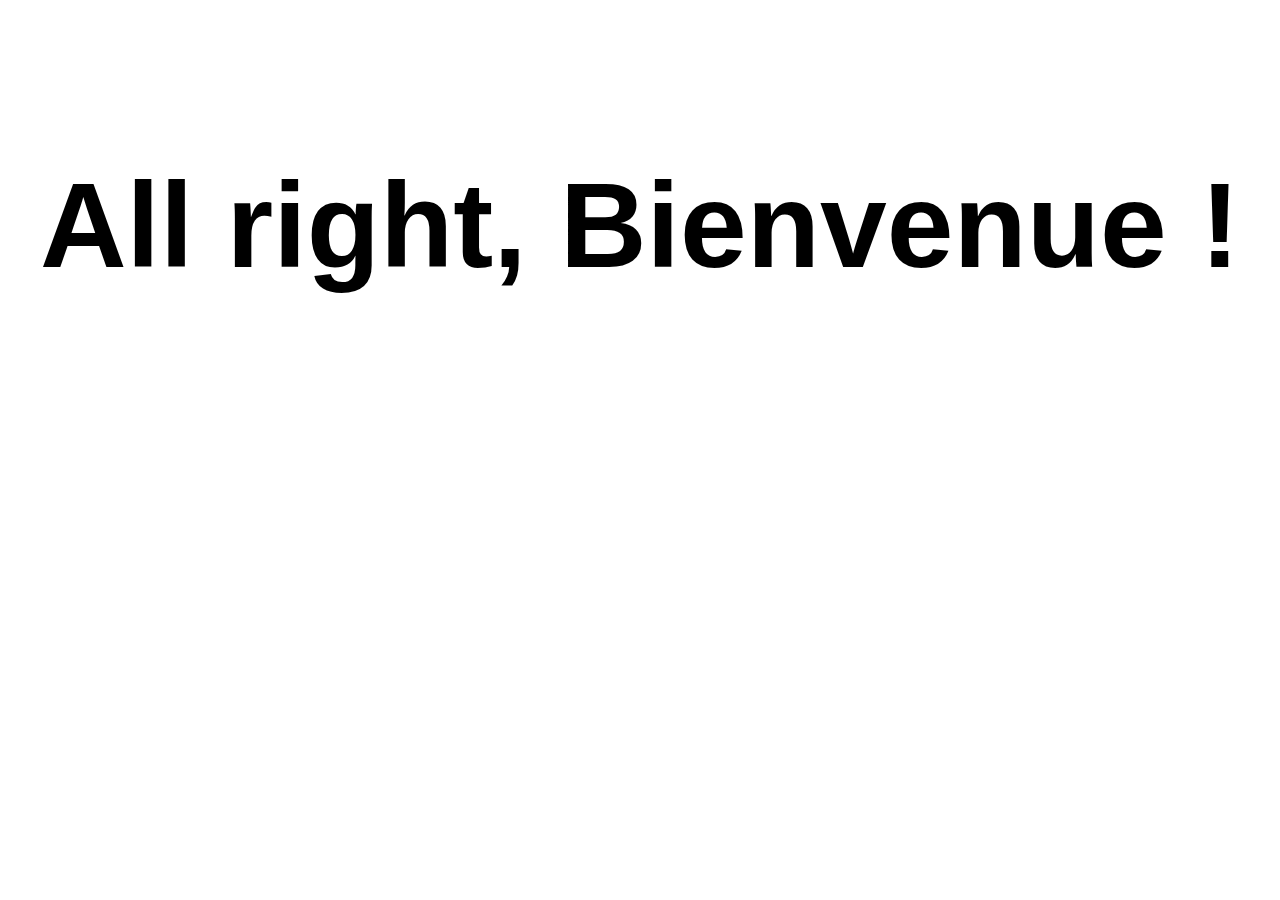
<file: loader/index.html>
<!DOCTYPE html>
<html lang="en">
<head>
    <meta charset="UTF-8">
    <meta http-equiv="X-UA-Compatible" content="IE=edge">
    <meta name="viewport" content="width=device-width, initial-scale=1.0">
    <title>Loader</title>
    <link rel="stylesheet" href="style.css">
</head>
<body>
    <div class="loader">
        <span class="lettre">C</span>
        <span class="lettre">H</span>
        <span class="lettre">A</span>
        <span class="lettre">R</span>
        <span class="lettre">G</span>
        <span class="lettre">E</span>
        <span class="lettre">M</span>
        <span class="lettre">E</span>
        <span class="lettre">N</span>
        <span class="lettre">T</span>
    </div>

    <div class="accueil">
        <h1>All right, Bienvenue !</h1>
    </div>
    <script src="app.js"></script>
</body>
</html>
</file>
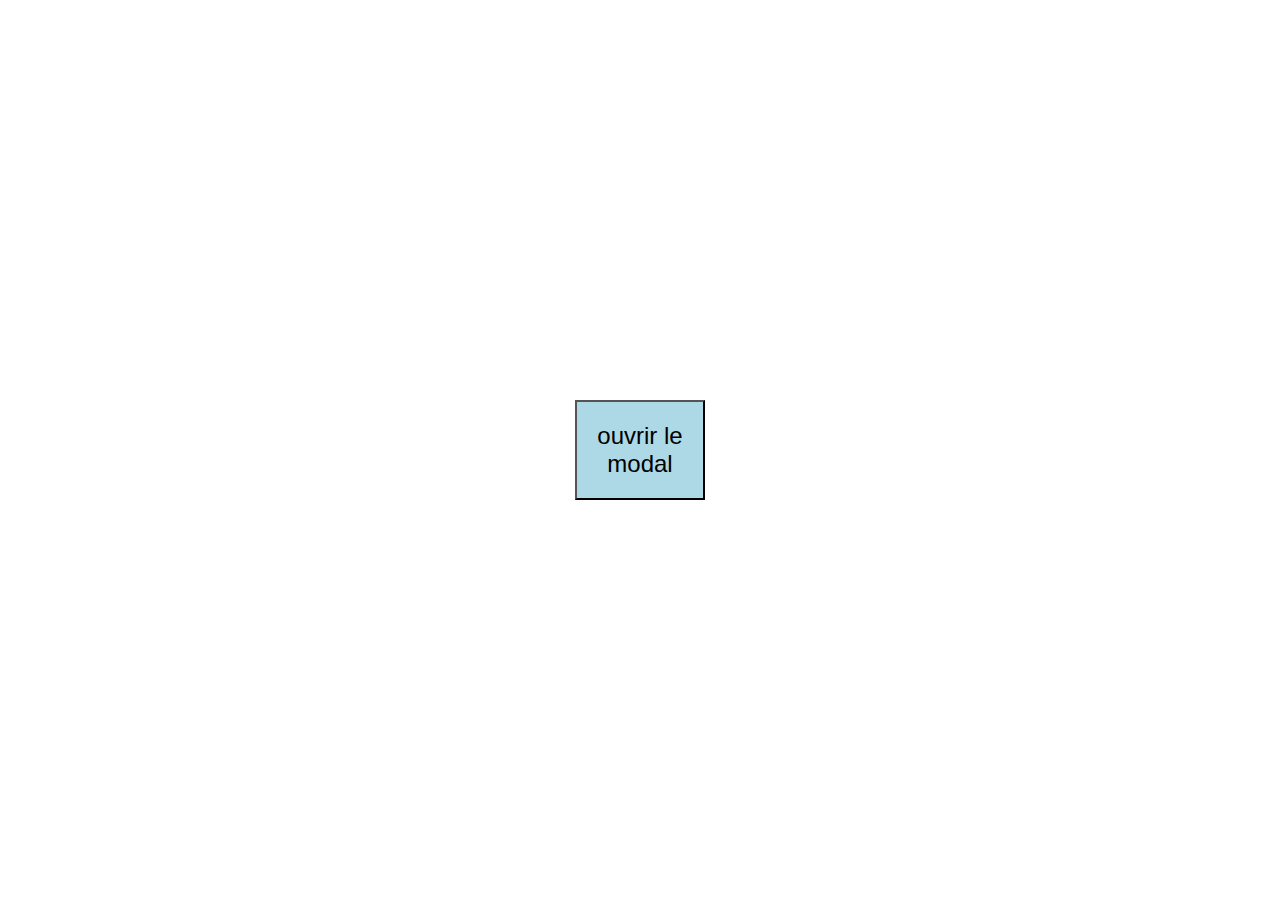
<file: modal/index.html>
<!DOCTYPE html>
<html lang="ft">
<head>
    <meta charset="UTF-8">
    <meta http-equiv="X-UA-Compatible" content="IE=edge">
    <meta name="viewport" content="width=device-width, initial-scale=1.0">
    <link rel="stylesheet" href="modal.css">
    <title>Modal</title>

</head>
<body>
    <button id="modal-button">ouvrir le modal</button>
    <div id="modal-id" class="modal-class">

        <div class="modal-content">
            <span class="close">&times;</span>
            <p>texte du modal</p>
        </div>
    </div>
    <script src="modal.js"></script>
</body>
</html>
</file>
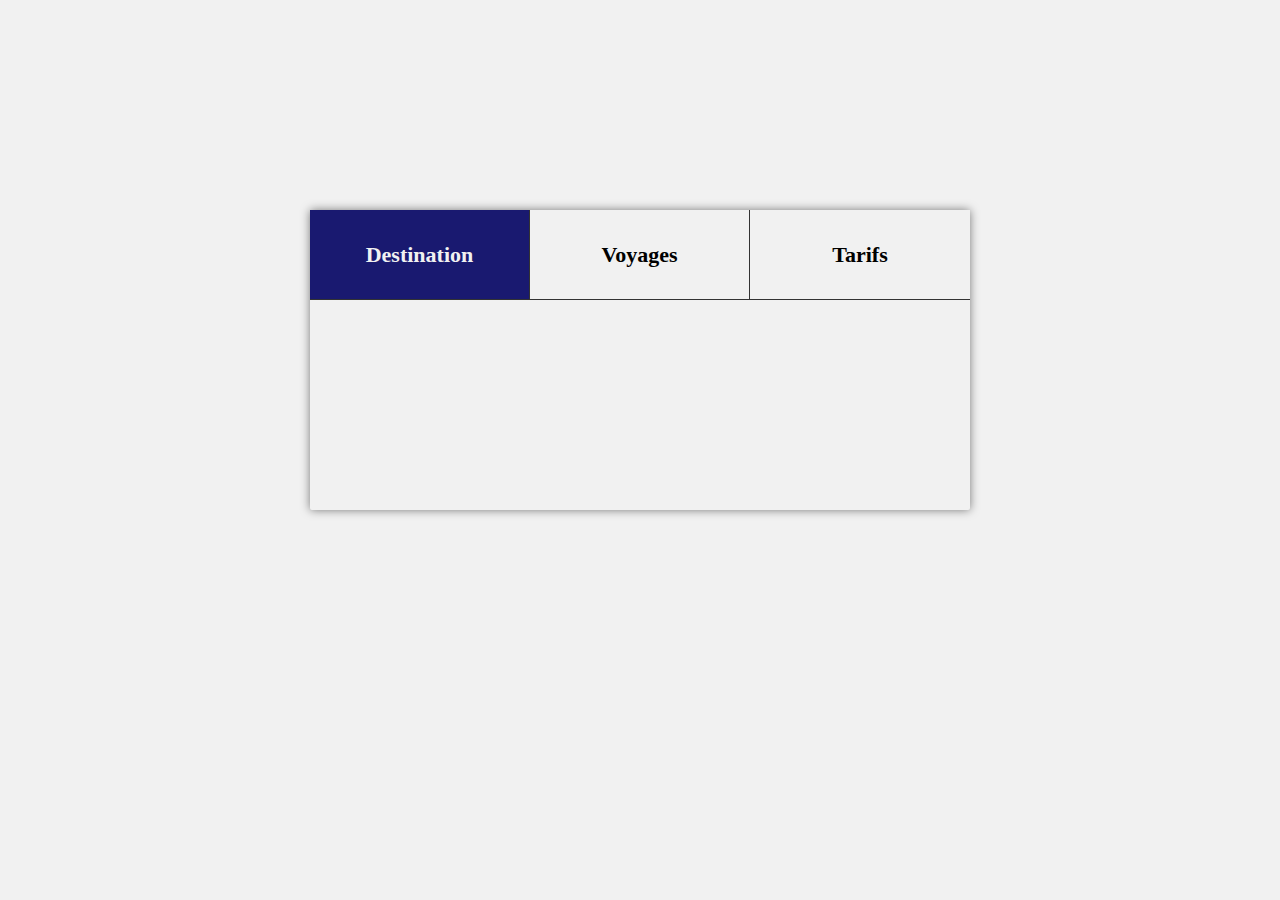
<file: onglet/index.html>
<!DOCTYPE html>
<html lang="fr">

<head>
    <meta charset="UTF-8">
    <meta http-equiv="X-UA-Compatible" content="IE=edge">
    <meta name="viewport" content="width=device-width, initial-scale=1.0">
    <title>Onglet</title>
    <link rel="stylesheet" href="onglet.css">
</head>

<body>

    <div class="container">
        <!-- les onglets contiennent un attribut data-anim qui permet de vérifier sur lequel on a cliqué -->
        <div class="container-onglets">
            <div class="onglets active" data-anim="1">Destination</div>
            <div class="onglets" data-anim="2">Voyages</div>
            <div class="onglets" data-anim="3">Tarifs</div>
        </div>

        <!-- contenus -->
        <div class="contenu activeContenu" data-anim="1">
            <h3>Lorem ipsum dolor sit amet. 1</h3>
            <hr>
            <p>Lorem ipsum dolor sit amet consectetur adipisicing elit. Pariatur perspiciatis alias quod, dolores eum
                illum doloremque assumenda odio architecto, dolorum vitae nobis, quo deleniti ipsum.</p>
        </div>

        <div class="contenu" data-anim="2">
            <h3>Lorem ipsum dolor sit amet. 2</h3>
            <hr>
            <p>Lorem ipsum dolor sit amet consectetur adipisicing elit. Pariatur perspiciatis alias quod, dolores eum
                illum doloremque assumenda odio architecto, dolorum vitae nobis, quo deleniti ipsum.</p>
        </div>

        <div class="contenu" data-anim="3">
            <h3>Lorem ipsum dolor sit amet. 3</h3>
            <hr>
            <p>Lorem ipsum dolor sit amet consectetur adipisicing elit. Pariatur perspiciatis alias quod, dolores eum
                illum doloremque assumenda odio architecto, dolorum vitae nobis, quo deleniti ipsum.</p>
        </div>

    </div>

    <script src="onglet.js"></script>
</body>

</html>
</file>
<file: dropdown/dropdown.css>
*, ::before, ::after {
    box-sizing: border-box;
    margin: 0;
    padding: 0;
}

body {
    font-family: serif;
}

.dropdown {
    max-width: 300px;
    height: 63px;
    border-radius: 5px;
    margin: 100px auto;
    color: lightcoral;
    background-color: black;
    transition: height .4s ease-in-out;
    clip-path: polygon(0% 0%, 100% 0%, 100% 100%, 0% 100%);
}

.bloc-top{
    padding: 20px;
    display: block;
    width: 100%;
    border: none;
    outline: none;
    font-size: 20px;
    display: flex;
    justify-content: space-between;
    align-items :center;
    background: black;
    color: lightcoral;
    cursor: pointer;
    border-radius: 5px;
}

.icone-plus {
    width: 20px;
    color: lightcoral;
    background: lightcoral;
    transition :all .3s ease-in-out;
}

.bloc-links {
    padding: 0 22px;
}

.bloc-links li {
    list-style: none;
    padding: 5px 0;
}

.bloc-links li a {
    font-size: 18px;
    color: lightcoral;
    margin-left: 5px;
}

.bloc-links li:last-child{
    padding-bottom: 25px;
}
</file>
<file: fullpage-scroll/style.css>
body {
	overflow: hidden;
	margin: 0;
	font-family: "Limelight", sans-serif;
	text-rendering: optimizeLegibility;
}

.well {
	position: relative;
	overflow: hidden;
	transition: 1s cubic-bezier(0.5, 0, 0.5, 1);
}

.top {
	font-size: 80%;
	color: hsla(0, 0%, 100%, .25);
	position: relative;
	top: -.2em;
	cursor: pointer;
}

.panel {
	position: relative;
	height: 100vh;
	overflow: hidden;
	font-size: 10vmin;
	padding: 1em;
	box-sizing: border-box;
	color: hsla(0, 0%, 100%, .1);
	cursor: default;
}

.panel:nth-child(1) {
	background: #012345;
}

.panel:nth-child(2) {
	background: #123456;
}

.panel:nth-child(3) {
	background: #234567;
}

.panel:nth-child(4) {
	background: #345678;
}

.panel:nth-child(5) {
	background: #456789;
}
</file>
<file: indicateur-scroll/style.css>
/* Style the header: fixed position (always stay at the top) */
.header {
    position: fixed;
    top: 0;
    z-index: 1;
    width: 100%;
    background-color: #f1f1f1;
  }
  
  /* The progress container (grey background) */
  .progress-container {
    width: 100%;
    height: 8px;
    background: #ccc;
  }
  
  /* The progress bar (scroll indicator) */
  .progress-bar {
    height: 8px;
    background: #4caf50;
    width: 0%;
  }
</file>
<file: loader/style.css>
*, ::before, ::after {
    box-sizing: border-box;
    margin: 0;
    padding: 0;
}

body {
    font-family: Arial, Helvetica, sans-serif;
    height: 100vh;
}

.accueil {
    height: 100%;
    width: 100%;
    background: url(https://images.unsplash.com/photo-1511576661531-b34d7da5d0bb?ixlib=rb-1.2.1&ixid=eyJhcHBfaWQiOjEyMDd9&auto=format&fit=crop&w=1350&q=80);
    background-repeat: no-repeat;
    background-size: cover;
    background-position: center;
    display: flex;
    justify-content: center;
    align-items: center;
}

.accueil h1 {
    font-size: 120px;
    margin-bottom: 450px;
    text-align: center;
}

/* loader */

.loader {
    position: absolute;
    width: 100%;
    height: 100%;
    background: #000;
    display: flex; 
    justify-content: center;
    align-items: center;
}
.lettre {
    color: #484848;
    font-size: 80px;
    letter-spacing: 15px;
    margin-bottom: 150px;
    animation: flash 1.2s linear infinite;
}
@keyframes flash {
    0% {
        color: #fff900;
        text-shadow: 0 0 7px #fff900;
    }
    90% {
        color: #484848;
        text-shadow: none;
    }
    100% {
        color: #fff900;
        text-shadow: 0 0 7px #fff900;
    }
}

.lettre:nth-child(1){
    animation-delay: 0.1s;
}
.lettre:nth-child(2){
    animation-delay: 0.2s;
}
.lettre:nth-child(3){
    animation-delay: 0.3s;
}
.lettre:nth-child(4){
    animation-delay: 0.4s;
}
.lettre:nth-child(5){
    animation-delay: 0.5s;
}
.lettre:nth-child(6){
    animation-delay: 0.6s;
}
.lettre:nth-child(7){
    animation-delay: 0.7s;
}
.lettre:nth-child(8){
    animation-delay: 0.8s;
}
.lettre:nth-child(9){
    animation-delay: 0.9s;
}
.lettre:nth-child(10){
    animation-delay: 1s;
}

.fondu-out {
    opacity: 0;
    transition: opacity .4s ease-out;
}
</file>
<file: modal/modal.css>
button {
    position: absolute;
    top: 50%;
    left: 50%;
    transform: translate(-50%, -50%);
    margin: auto;
    height: 100px;
    width: 130px;
    background: lightblue;
    font-size: 24px;
}

.modal-class {
    display:none;
    position: fixed;
    z-index: 1;
    left: 0;
    top: 0;
    width: 100%;
    height: 100%;
    background: rgba(0,0,0,0.5);

}

.modal-content{
    background: #fff;
    margin: 15% auto;
    border: 1px solid #000;
    width: 60%;
    height: 300px;
}

.modal-content p {
    text-align: center;
    font-size: 50px;
}

.close {
    color: #000;
    position: relative;
    float: right;
    cursor: pointer;
    font-size: 50px;
    padding: 0 10px 0 0;
    font-weight: bold;
}
</file>
<file: onglet/onglet.css>
*, ::before, ::after {
    box-sizing: border-box;
    margin: 0;
    padding: 0;
}

body {
    background: #f1f1f1;
    height: 100vh;
}

.container {
    position: absolute;
    top: 40%;
    left: 50%;
    transform: translate(-50%,-50%);
    width: 660px;
    height: 300px;
    background: #f1f1f1;
    border-radius: 2px;
    box-shadow: 0 0 10px rgba(0,0,0,0.5);
}

.container-onglets{
    background: #f1f1f1;
    width: 100%;
    height: 30%;
    display: flex;
    border-bottom: 1px solid #333;
}
.onglets {
    width: 220px;
    display: flex;
    justify-content: center;
    align-items: center;
    font-size: 22px;
    font-weight: 700;
    cursor: pointer;
}
.onglets:not(:nth-child(3)) {
    border-right: 1px solid #333;
}

.contenu {
    height: 70%;
    width: 100%;
    position: absolute;
    opacity: 0;
}
.contenu h3 {
    padding: 20px;
}
.contenu hr {
    width: 20%;
    height: 2px;
    margin-left: 20px;
    background: #000;
    border: none;
}
.contenu p {
    padding: 20px;
}

/* Class active */

.active {
    background: midnightblue;
    color: #f1f1f1;
    transition: all 0.3s ease;
}

.activeContenu {
    animation: fade 0.5s forwards;
}
@keyframes fade {
    from {
        opacity: 0;
    }
    to {
        opacity: 1;
    }
}
</file>
